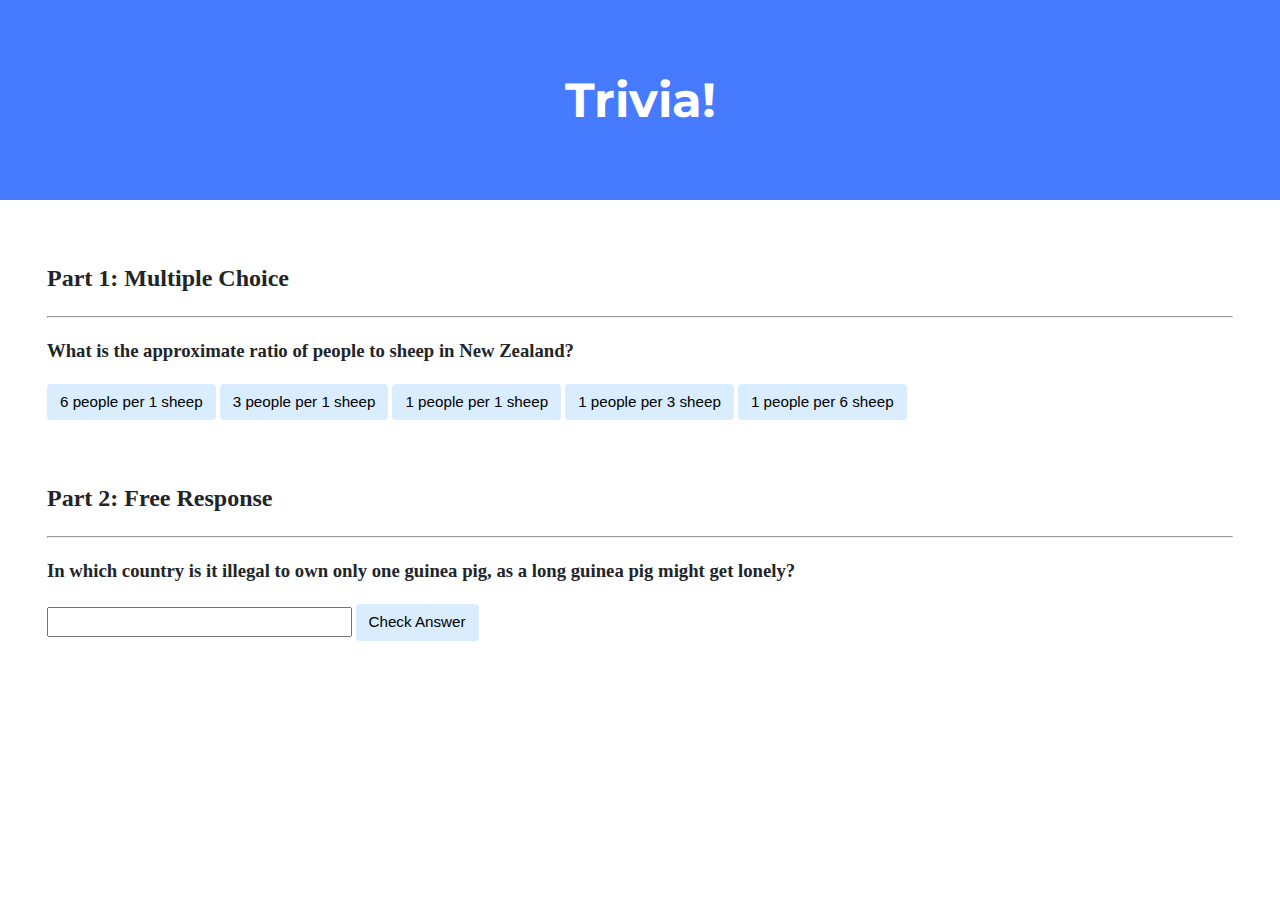
<file: trivia/index.html>
<!DOCTYPE html>

<html lang="en">
    <head>
        <link href="https://fonts.googleapis.com/css2?family=Montserrat:wght@500&display=swap" rel="stylesheet">
        <link href="styles.css" rel="stylesheet">
        <title>Trivia!</title>
        <script>
            // TODO: Add code to check answers to questions
            //当DOM载入时执行脚本
            document.addEventListener('DOMContentLoaded',function(){
                //正确的情况
                //querySelector会返回第一个遇到的匹配的参数的事件
                let correct = document.querySelector('.correct');
                correct.addEventListener('click',function(){
                    correct.style.backgroundColor='green';
                    document.querySelector('#feedback1').innerHTML='Correct!';
                });
                //错误的情况
                //querySelectorAll则返回全部的
                let incorrects= document.querySelectorAll('.incorrect');
                for(let i = 0; i < incorrects.length; i++){
                    incorrects[i].addEventListener('click',function(){
                        incorrects[i].style.backgroundColor='red';
                        document.querySelector('#feedback1').innerHTML='Incorrect';
                    });
                }

                document.querySelector('#check').addEventListener('click',function(){
                    let input = document.querySelector('input');
                    if(input.value === 'Switzerland'){
                        input.style.backgroundColor = 'green';
                        document.querySelector('#feedback2').innerHTML = 'Correct!';
                    }else{
                        input.style.backgroundColor = 'red';
                        document.querySelector('#feedback2').innerHTML = 'Incorrect';
                    }
                });

            });
        </script>
    </head>
    <body>
        <div class="header">
            <h1>Trivia!</h1>
        </div>

        <div class="container">
            <div class="section">
                <h2>Part 1: Multiple Choice </h2>
                <hr>
                <!-- TODO: Add multiple choice question here -->
                <h3>What is the approximate ratio of people to sheep in New Zealand?</h3>
                <button class="incorrect">6 people per 1 sheep</button>
                <button class="incorrect">3 people per 1 sheep</button>
                <button class="incorrect">1 people per 1 sheep</button>
                <button class="incorrect">1 people per 3 sheep</button>
                <button class="correct">1 people per 6 sheep</button>
                <p id="feedback1"></p>
            </div>

            <div class="section">
                <h2>Part 2: Free Response</h2>
                <hr>
                <!-- TODO: Add free response question here -->
                <h3>In which country is it illegal to own only one guinea pig, as a long guinea pig might get lonely?</h3>
                <input type="text"></input>
                <button id="check">Check Answer</button>
                <p id="feedback2"></p>
            </div>
        </div>
    </body>
</html>
</file>
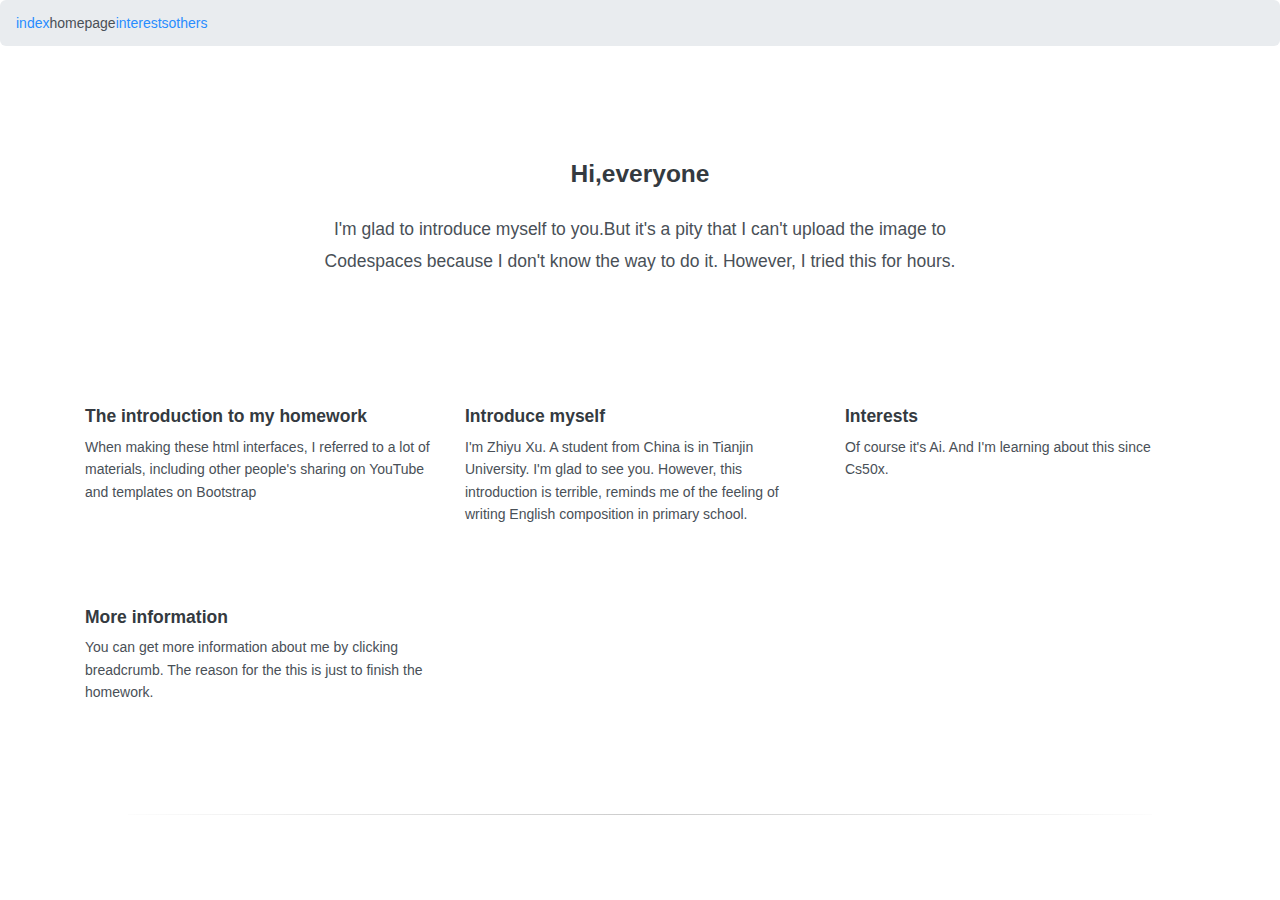
<file: homepage/homepage.html>
<!DOCTYPE html>

<html lang="en">
    <head>
        <link href="https://cdn.jsdelivr.net/npm/bootstrap@5.2.3/dist/css/bootstrap.min.css" rel="stylesheet" integrity="sha384-rbsA2VBKQhggwzxH7pPCaAqO46MgnOM80zW1RWuH61DGLwZJEdK2Kadq2F9CUG65" crossorigin="anonymous">
        <script src="https://cdn.jsdelivr.net/npm/bootstrap@5.2.3/dist/js/bootstrap.bundle.min.js" integrity="sha384-kenU1KFdBIe4zVF0s0G1M5b4hcpxyD9F7jL+jjXkk+Q2h455rYXK/7HAuoJl+0I4" crossorigin="anonymous"></script>
        <link href="styles.css" rel="stylesheet">
        <link rel="stylesheet" href="https://cdn.staticfile.org/twitter-bootstrap/3.3.7/css/bootstrap.min.css">
	    <script src="https://cdn.staticfile.org/jquery/2.1.1/jquery.min.js"></script>
	    <script src="https://cdn.staticfile.org/twitter-bootstrap/3.3.7/js/bootstrap.min.js"></script>
        <title>Start</title>
    </head>
    <body>
        <ul class="breadcrumb">
            <li><a href="index.html">index</a></li>
            <li class="active">homepage</li>
            <li><a href="interests.html">interests</a></li>
            <li><a href="others.html">others</a></li>
        </ul>
        <section class="slice slice-lg" data-delimiter="1">
            <div class="container">
              <div class="mb-md text-center">
                <h3 class="heading h3">Hi,everyone</h3>
                <div class="fluid-paragraph text-center mt-4">
                  <p class="lead lh-180">I'm glad to introduce myself to you.But it's a pity that I can't upload the image to Codespaces because I don't know the way to do it. However, I tried this for hours.</p>
                </div>
              </div>
              <div class="row-wrapper">
                <div class="row cols-xs-space cols-sm-space cols-md-space">
                  <div class="col-lg-4">
                    <div class="">
                      <div class="icon text-primary mb-3">
                        <i class="fas fa-expand"></i>
                      </div>
                      <h5 class="heading h5">The introduction to my homework</h5>
                      <p>When making these html interfaces, I referred to a lot of materials, including other people's sharing on YouTube and templates on Bootstrap</p>
                    </div>
                  </div>
                  <div class="col-lg-4">
                    <div class="">
                      <div class="icon text-primary mb-3">
                        <i class="fas fa-code"></i>
                      </div>
                      <h5 class="heading h5">Introduce myself</h5>
                      <p>I'm Zhiyu Xu. A student from China is in Tianjin University. I'm glad to see you. However, this introduction is terrible, reminds me of the feeling of writing English composition in primary school. </p>
                    </div>
                  </div>
                  <div class="col-lg-4">
                    <div class="">
                      <div class="icon text-primary mb-3">
                        <i class="fas fa-question-circle"></i>
                      </div>
                      <h5 class="heading h5">Interests</h5>
                      <p>Of course it's Ai. And I'm learning about this since Cs50x.</p>
                    </div>
                  </div>
                   <div class="col-lg-4">
                    <div class="">
                      <div class="icon text-primary mb-3">
                        <i class="fas fa-code"></i>
                      </div>
                      <h5 class="heading h5">More information</h5>
                      <p>You can get more information about me by clicking breadcrumb. The reason for the this is just to finish the homework.</p>
                    </div>
                  </div>
                </div>
              </div>
            </div>
          </section>
    </body>
</html>
</file>
<file: trivia/styles.css>
body {
    background-color: #fff;
    color: #212529;
    font-size: 1rem;
    font-weight: 400;
    line-height: 1.5;
    margin: 0;
    text-align: left;
}

.container {
    margin-left: auto;
    margin-right: auto;
    padding-left: 15px;
    padding-right: 15px;
}

.header {
    background-color: #477bff;
    color: #fff;
    margin-bottom: 2rem;
    padding: 2rem 1rem;
    text-align: center;
}

.section {
    padding: 0.5rem 2rem 1rem 2rem;
}

.section:hover {
    background-color: #f5f5f5;
    transition: color 2s ease-in-out, background-color 0.15s ease-in-out;
}

h1 {
    font-family: 'Montserrat', sans-serif;
    font-size: 48px;
}

button, input[type="submit"] {
    background-color: #d9edff;
    border: 1px solid transparent;
    border-radius: 0.25rem;
    font-size: 0.95rem;
    font-weight: 400;
    line-height: 1.5;
    padding: 0.375rem 0.75rem;
    text-align: center;
    transition: color 0.15s ease-in-out, background-color 0.15s ease-in-out, border-color 0.15s ease-in-out, box-shadow 0.15s ease-in-out;
    vertical-align: middle;
}


input[type="text"] {
    line-height: 1.8;
    width: 25%;
}

input[type="text"]:hover {
    background-color: #f5f5f5;
    transition: color 2s ease-in-out, background-color 0.15s ease-in-out;
}
</file>
<file: homepage/styles.css>
:root {
    --blue: #3369d6;
    --indigo: #5603ad;
    --purple: #801096;
    --pink: #e36397;
    --red: #f03;
    --orange: #ff3b00;
    --yellow: #ffd600;
    --green: #00c759;
    --teal: #73e9ef;
    --cyan: #2bffc6;
    --white: #fff;
    --gray: #6c757d;
    --gray-dark: #343a40;
    --light: #dee2e6;
    --lighter: #f8f9fa;
    --primary: #288cff;
    --secondary: #e8f2ff;
    --success: #00c759;
    --info: #73e9ef;
    --warning: #ff3b00;
    --danger: #f03;
    --light: #e9ecef;
    --dark: #343a40;
    --tertiary: #192b3f;
    --breakpoint-xs: 0;
    --breakpoint-sm: 576px;
    --breakpoint-md: 768px;
    --breakpoint-lg: 992px;
    --breakpoint-xl: 1200px;
    --font-family-sans-serif: -apple-system, BlinkMacSystemFont, "Segoe UI", Roboto, "Helvetica Neue", Arial, sans-serif, "Apple Color Emoji", "Segoe UI Emoji", "Segoe UI Symbol";
    --font-family-monospace: SFMono-Regular, Menlo, Monaco, Consolas, "Liberation Mono", "Courier New", monospace
}

*,
*::before,
*::after {
    box-sizing: border-box
}

html {
    font-family: sans-serif;
    line-height: 1.15;
    -webkit-text-size-adjust: 100%;
    -ms-text-size-adjust: 100%;
    -ms-overflow-style: scrollbar;
    -webkit-tap-highlight-color: transparent
}

@-ms-viewport {
    width: device-width
}

article,
aside,
dialog,
figcaption,
figure,
footer,
header,
hgroup,
main,
nav,
section {
    display: block
}

body {
    margin: 0;
    font-family: "Nunito", sans-serif;
    font-size: .875rem;
    font-weight: 400;
    line-height: 1.6;
    color: #495057;
    text-align: left;
    background-color: #fff
}

[tabindex="-1"]:focus {
    outline: 0 !important
}

hr {
    box-sizing: content-box;
    height: 0;
    overflow: visible
}

h1,
h2,
h3,
h4,
h5,
h6 {
    margin-top: 0;
    margin-bottom: .5rem
}

p {
    margin-top: 0;
    margin-bottom: 1rem
}

abbr[title],
abbr[data-original-title] {
    text-decoration: underline;
    text-decoration: underline dotted;
    cursor: help;
    border-bottom: 0
}

address {
    margin-bottom: 1rem;
    font-style: normal;
    line-height: inherit
}

ol,
ul,
dl {
    margin-top: 0;
    margin-bottom: 1rem
}

ol ol,
ul ul,
ol ul,
ul ol {
    margin-bottom: 0
}

dt {
    font-weight: 600
}

dd {
    margin-bottom: .5rem;
    margin-left: 0
}

blockquote {
    margin: 0 0 1rem
}

dfn {
    font-style: italic
}

b,
strong {
    font-weight: bolder
}

small {
    font-size: 80%
}

sub,
sup {
    position: relative;
    font-size: 75%;
    line-height: 0;
    vertical-align: baseline
}

sub {
    bottom: -.25em
}

sup {
    top: -.5em
}

a {
    color: #288cff;
    text-decoration: none;
    background-color: transparent;
    -webkit-text-decoration-skip: objects
}

a:hover {
    color: #0066db;
    text-decoration: unone
}

a:not([href]):not([tabindex]) {
    color: inherit;
    text-decoration: none
}

a:not([href]):not([tabindex]):hover,
a:not([href]):not([tabindex]):focus {
    color: inherit;
    text-decoration: none
}

a:not([href]):not([tabindex]):focus {
    outline: 0
}

pre,
code,
kbd,
samp {
    font-family: monospace, monospace;
    font-size: 1em
}

pre {
    margin-top: 0;
    margin-bottom: 1rem;
    overflow: auto;
    -ms-overflow-style: scrollbar
}

figure {
    margin: 0 0 1rem
}

img {
    vertical-align: middle;
    border-style: none
}

svg:not(:root) {
    overflow: hidden
}

table {
    border-collapse: collapse
}

caption {
    padding-top: .75rem;
    padding-bottom: .75rem;
    color: #adb5bd;
    text-align: left;
    caption-side: bottom
}

th {
    text-align: inherit
}

label {
    display: inline-block;
    margin-bottom: .5rem
}

button {
    border-radius: 0
}

button:focus {
    outline: 1px dotted;
    outline: 5px auto -webkit-focus-ring-color
}

input,
button,
select,
optgroup,
textarea {
    margin: 0;
    font-family: inherit;
    font-size: inherit;
    line-height: inherit
}

button,
input {
    overflow: visible
}

button,
select {
    text-transform: none
}

button,
html [type="button"],
[type="reset"],
[type="submit"] {
    -webkit-appearance: button
}

button::-moz-focus-inner,
[type="button"]::-moz-focus-inner,
[type="reset"]::-moz-focus-inner,
[type="submit"]::-moz-focus-inner {
    padding: 0;
    border-style: none
}

input[type="radio"],
input[type="checkbox"] {
    box-sizing: border-box;
    padding: 0
}

input[type="date"],
input[type="time"],
input[type="datetime-local"],
input[type="month"] {
    -webkit-appearance: listbox
}

textarea {
    overflow: auto;
    resize: vertical
}

fieldset {
    min-width: 0;
    padding: 0;
    margin: 0;
    border: 0
}

legend {
    display: block;
    width: 100%;
    max-width: 100%;
    padding: 0;
    margin-bottom: .5rem;
    font-size: 1.5rem;
    line-height: inherit;
    color: inherit;
    white-space: normal
}

progress {
    vertical-align: baseline
}

[type="number"]::-webkit-inner-spin-button,
[type="number"]::-webkit-outer-spin-button {
    height: auto
}

[type="search"] {
    outline-offset: -2px;
    -webkit-appearance: none
}

[type="search"]::-webkit-search-cancel-button,
[type="search"]::-webkit-search-decoration {
    -webkit-appearance: none
}

::-webkit-file-upload-button {
    font: inherit;
    -webkit-appearance: button
}

output {
    display: inline-block
}

summary {
    display: list-item;
    cursor: pointer
}

template {
    display: none
}

[hidden] {
    display: none !important
}

h1,
h2,
h3,
h4,
h5,
h6,
.h1,
.h2,
.h3,
.h4,
.h5,
.h6 {
    margin-bottom: .5rem;
    font-family: inherit;
    font-weight: 600;
    line-height: 1.3;
    color: #343a40
}

h1,
.h1 {
    font-size: 2.1875rem
}

h2,
.h2 {
    font-size: 1.75rem
}

h3,
.h3 {
    font-size: 1.53125rem
}

h4,
.h4 {
    font-size: 1.3125rem
}

h5,
.h5 {
    font-size: 1.09375rem
}

h6,
.h6 {
    font-size: .875rem
}

.lead {
    font-size: 1.09375rem;
    font-weight: 300
}

.display-1 {
    font-size: 6rem;
    font-weight: 300;
    line-height: 1.3
}

.display-2 {
    font-size: 5.5rem;
    font-weight: 300;
    line-height: 1.3
}

.display-3 {
    font-size: 4.5rem;
    font-weight: 300;
    line-height: 1.3
}

.display-4 {
    font-size: 3.5rem;
    font-weight: 300;
    line-height: 1.3
}

hr {
    margin-top: 1rem;
    margin-bottom: 1rem;
    border: 0;
    border-top: .0625rem solid rgba(0, 0, 0, 0.1)
}

small,
.small {
    font-size: 80%;
    font-weight: 400
}

mark,
.mark {
    padding: .2em;
    background-color: #fcf8e3
}

.list-unstyled {
    padding-left: 0;
    list-style: none
}

.list-inline {
    padding-left: 0;
    list-style: none
}

.list-inline-item {
    display: inline-block
}

.list-inline-item:not(:last-child) {
    margin-right: .5rem
}

.initialism {
    font-size: 90%;
    text-transform: uppercase
}

.blockquote {
    margin-bottom: 1rem;
    font-size: 1.09375rem
}

.blockquote-footer {
    display: block;
    font-size: 80%;
    color: #6c757d
}

.blockquote-footer::before {
    content: "\2014 \00A0"
}

.img-fluid {
    max-width: 100%;
    height: auto
}

.img-thumbnail {
    padding: .25rem;
    background-color: #fff;
    border: .0625rem solid #dee2e6;
    border-radius: .375rem;
    box-shadow: 0 1px 2px rgba(0, 0, 0, 0.075);
    max-width: 100%;
    height: auto
}

.figure {
    display: inline-block
}

.figure-img {
    margin-bottom: .5rem;
    line-height: 1
}

.figure-caption {
    font-size: 90%;
    color: #6c757d
}

code,
kbd,
pre,
samp {
    font-family: SFMono-Regular, Menlo, Monaco, Consolas, "Liberation Mono", "Courier New", monospace
}

code {
    font-size: 87.5%;
    color: #e36397;
    word-break: break-word
}

a>code {
    color: inherit
}

kbd {
    padding: .2rem .4rem;
    font-size: 87.5%;
    color: #fff;
    background-color: #212529;
    border-radius: .25rem;
    box-shadow: inset 0 -0.1rem 0 rgba(0, 0, 0, 0.25)
}

kbd kbd {
    padding: 0;
    font-size: 100%;
    font-weight: 600;
    box-shadow: none
}

pre {
    display: block;
    font-size: 87.5%;
    color: #212529
}

pre code {
    font-size: inherit;
    color: inherit;
    word-break: normal
}

.pre-scrollable {
    max-height: 340px;
    overflow-y: scroll
}

.container {
    width: 100%;
    padding-right: 15px;
    padding-left: 15px;
    margin-right: auto;
    margin-left: auto
}

@media (min-width: 576px) {
    .container {
        max-width: 540px
    }
}

@media (min-width: 768px) {
    .container {
        max-width: 720px
    }
}

@media (min-width: 992px) {
    .container {
        max-width: 960px
    }
}

@media (min-width: 1200px) {
    .container {
        max-width: 1140px
    }
}

.container-fluid {
    width: 100%;
    padding-right: 15px;
    padding-left: 15px;
    margin-right: auto;
    margin-left: auto
}

.row {
    display: flex;
    flex-wrap: wrap;
    margin-right: -15px;
    margin-left: -15px
}

.no-gutters {
    margin-right: 0;
    margin-left: 0
}

.no-gutters>.col,
.no-gutters>[class*="col-"] {
    padding-right: 0;
    padding-left: 0
}

.col-1,
.col-2,
.col-3,
.col-4,
.col-5,
.col-6,
.col-7,
.col-8,
.col-9,
.col-10,
.col-11,
.col-12,
.col,
.col-auto,
.col-sm-1,
.col-sm-2,
.col-sm-3,
.col-sm-4,
.col-sm-5,
.col-sm-6,
.col-sm-7,
.col-sm-8,
.col-sm-9,
.col-sm-10,
.col-sm-11,
.col-sm-12,
.col-sm,
.col-sm-auto,
.col-md-1,
.col-md-2,
.col-md-3,
.col-md-4,
.col-md-5,
.col-md-6,
.col-md-7,
.col-md-8,
.col-md-9,
.col-md-10,
.col-md-11,
.col-md-12,
.col-md,
.col-md-auto,
.col-lg-1,
.col-lg-2,
.col-lg-3,
.col-lg-4,
.col-lg-5,
.col-lg-6,
.col-lg-7,
.col-lg-8,
.col-lg-9,
.col-lg-10,
.col-lg-11,
.col-lg-12,
.col-lg,
.col-lg-auto,
.col-xl-1,
.col-xl-2,
.col-xl-3,
.col-xl-4,
.col-xl-5,
.col-xl-6,
.col-xl-7,
.col-xl-8,
.col-xl-9,
.col-xl-10,
.col-xl-11,
.col-xl-12,
.col-xl,
.col-xl-auto {
    position: relative;
    width: 100%;
    min-height: 1px;
    padding-right: 15px;
    padding-left: 15px
}

.col {
    flex-basis: 0;
    flex-grow: 1;
    max-width: 100%
}

.col-auto {
    flex: 0 0 auto;
    width: auto;
    max-width: none
}

.col-1 {
    flex: 0 0 8.3333333333%;
    max-width: 8.3333333333%
}

.col-2 {
    flex: 0 0 16.6666666667%;
    max-width: 16.6666666667%
}

.col-3 {
    flex: 0 0 25%;
    max-width: 25%
}

.col-4 {
    flex: 0 0 33.3333333333%;
    max-width: 33.3333333333%
}

.col-5 {
    flex: 0 0 41.6666666667%;
    max-width: 41.6666666667%
}

.col-6 {
    flex: 0 0 50%;
    max-width: 50%
}

.col-7 {
    flex: 0 0 58.3333333333%;
    max-width: 58.3333333333%
}

.col-8 {
    flex: 0 0 66.6666666667%;
    max-width: 66.6666666667%
}

.col-9 {
    flex: 0 0 75%;
    max-width: 75%
}

.col-10 {
    flex: 0 0 83.3333333333%;
    max-width: 83.3333333333%
}

.col-11 {
    flex: 0 0 91.6666666667%;
    max-width: 91.6666666667%
}

.col-12 {
    flex: 0 0 100%;
    max-width: 100%
}

.order-first {
    order: -1
}

.order-last {
    order: 13
}

.order-0 {
    order: 0
}

.order-1 {
    order: 1
}

.order-2 {
    order: 2
}

.order-3 {
    order: 3
}

.order-4 {
    order: 4
}

.order-5 {
    order: 5
}

.order-6 {
    order: 6
}

.order-7 {
    order: 7
}

.order-8 {
    order: 8
}

.order-9 {
    order: 9
}

.order-10 {
    order: 10
}

.order-11 {
    order: 11
}

.order-12 {
    order: 12
}

.offset-1 {
    margin-left: 8.3333333333%
}

.offset-2 {
    margin-left: 16.6666666667%
}

.offset-3 {
    margin-left: 25%
}

.offset-4 {
    margin-left: 33.3333333333%
}

.offset-5 {
    margin-left: 41.6666666667%
}

.offset-6 {
    margin-left: 50%
}

.offset-7 {
    margin-left: 58.3333333333%
}

.offset-8 {
    margin-left: 66.6666666667%
}

.offset-9 {
    margin-left: 75%
}

.offset-10 {
    margin-left: 83.3333333333%
}

.offset-11 {
    margin-left: 91.6666666667%
}

@media (min-width: 576px) {
    .col-sm {
        flex-basis: 0;
        flex-grow: 1;
        max-width: 100%
    }

    .col-sm-auto {
        flex: 0 0 auto;
        width: auto;
        max-width: none
    }

    .col-sm-1 {
        flex: 0 0 8.3333333333%;
        max-width: 8.3333333333%
    }

    .col-sm-2 {
        flex: 0 0 16.6666666667%;
        max-width: 16.6666666667%
    }

    .col-sm-3 {
        flex: 0 0 25%;
        max-width: 25%
    }

    .col-sm-4 {
        flex: 0 0 33.3333333333%;
        max-width: 33.3333333333%
    }

    .col-sm-5 {
        flex: 0 0 41.6666666667%;
        max-width: 41.6666666667%
    }

    .col-sm-6 {
        flex: 0 0 50%;
        max-width: 50%
    }

    .col-sm-7 {
        flex: 0 0 58.3333333333%;
        max-width: 58.3333333333%
    }

    .col-sm-8 {
        flex: 0 0 66.6666666667%;
        max-width: 66.6666666667%
    }

    .col-sm-9 {
        flex: 0 0 75%;
        max-width: 75%
    }

    .col-sm-10 {
        flex: 0 0 83.3333333333%;
        max-width: 83.3333333333%
    }

    .col-sm-11 {
        flex: 0 0 91.6666666667%;
        max-width: 91.6666666667%
    }

    .col-sm-12 {
        flex: 0 0 100%;
        max-width: 100%
    }

    .order-sm-first {
        order: -1
    }

    .order-sm-last {
        order: 13
    }

    .order-sm-0 {
        order: 0
    }

    .order-sm-1 {
        order: 1
    }

    .order-sm-2 {
        order: 2
    }

    .order-sm-3 {
        order: 3
    }

    .order-sm-4 {
        order: 4
    }

    .order-sm-5 {
        order: 5
    }

    .order-sm-6 {
        order: 6
    }

    .order-sm-7 {
        order: 7
    }

    .order-sm-8 {
        order: 8
    }

    .order-sm-9 {
        order: 9
    }

    .order-sm-10 {
        order: 10
    }

    .order-sm-11 {
        order: 11
    }

    .order-sm-12 {
        order: 12
    }

    .offset-sm-0 {
        margin-left: 0
    }

    .offset-sm-1 {
        margin-left: 8.3333333333%
    }

    .offset-sm-2 {
        margin-left: 16.6666666667%
    }

    .offset-sm-3 {
        margin-left: 25%
    }

    .offset-sm-4 {
        margin-left: 33.3333333333%
    }

    .offset-sm-5 {
        margin-left: 41.6666666667%
    }

    .offset-sm-6 {
        margin-left: 50%
    }

    .offset-sm-7 {
        margin-left: 58.3333333333%
    }

    .offset-sm-8 {
        margin-left: 66.6666666667%
    }

    .offset-sm-9 {
        margin-left: 75%
    }

    .offset-sm-10 {
        margin-left: 83.3333333333%
    }

    .offset-sm-11 {
        margin-left: 91.6666666667%
    }
}

@media (min-width: 768px) {
    .col-md {
        flex-basis: 0;
        flex-grow: 1;
        max-width: 100%
    }

    .col-md-auto {
        flex: 0 0 auto;
        width: auto;
        max-width: none
    }

    .col-md-1 {
        flex: 0 0 8.3333333333%;
        max-width: 8.3333333333%
    }

    .col-md-2 {
        flex: 0 0 16.6666666667%;
        max-width: 16.6666666667%
    }

    .col-md-3 {
        flex: 0 0 25%;
        max-width: 25%
    }

    .col-md-4 {
        flex: 0 0 33.3333333333%;
        max-width: 33.3333333333%
    }

    .col-md-5 {
        flex: 0 0 41.6666666667%;
        max-width: 41.6666666667%
    }

    .col-md-6 {
        flex: 0 0 50%;
        max-width: 50%
    }

    .col-md-7 {
        flex: 0 0 58.3333333333%;
        max-width: 58.3333333333%
    }

    .col-md-8 {
        flex: 0 0 66.6666666667%;
        max-width: 66.6666666667%
    }

    .col-md-9 {
        flex: 0 0 75%;
        max-width: 75%
    }

    .col-md-10 {
        flex: 0 0 83.3333333333%;
        max-width: 83.3333333333%
    }

    .col-md-11 {
        flex: 0 0 91.6666666667%;
        max-width: 91.6666666667%
    }

    .col-md-12 {
        flex: 0 0 100%;
        max-width: 100%
    }

    .order-md-first {
        order: -1
    }

    .order-md-last {
        order: 13
    }

    .order-md-0 {
        order: 0
    }

    .order-md-1 {
        order: 1
    }

    .order-md-2 {
        order: 2
    }

    .order-md-3 {
        order: 3
    }

    .order-md-4 {
        order: 4
    }

    .order-md-5 {
        order: 5
    }

    .order-md-6 {
        order: 6
    }

    .order-md-7 {
        order: 7
    }

    .order-md-8 {
        order: 8
    }

    .order-md-9 {
        order: 9
    }

    .order-md-10 {
        order: 10
    }

    .order-md-11 {
        order: 11
    }

    .order-md-12 {
        order: 12
    }

    .offset-md-0 {
        margin-left: 0
    }

    .offset-md-1 {
        margin-left: 8.3333333333%
    }

    .offset-md-2 {
        margin-left: 16.6666666667%
    }

    .offset-md-3 {
        margin-left: 25%
    }

    .offset-md-4 {
        margin-left: 33.3333333333%
    }

    .offset-md-5 {
        margin-left: 41.6666666667%
    }

    .offset-md-6 {
        margin-left: 50%
    }

    .offset-md-7 {
        margin-left: 58.3333333333%
    }

    .offset-md-8 {
        margin-left: 66.6666666667%
    }

    .offset-md-9 {
        margin-left: 75%
    }

    .offset-md-10 {
        margin-left: 83.3333333333%
    }

    .offset-md-11 {
        margin-left: 91.6666666667%
    }
}

@media (min-width: 992px) {
    .col-lg {
        flex-basis: 0;
        flex-grow: 1;
        max-width: 100%
    }

    .col-lg-auto {
        flex: 0 0 auto;
        width: auto;
        max-width: none
    }

    .col-lg-1 {
        flex: 0 0 8.3333333333%;
        max-width: 8.3333333333%
    }

    .col-lg-2 {
        flex: 0 0 16.6666666667%;
        max-width: 16.6666666667%
    }

    .col-lg-3 {
        flex: 0 0 25%;
        max-width: 25%
    }

    .col-lg-4 {
        flex: 0 0 33.3333333333%;
        max-width: 33.3333333333%
    }

    .col-lg-5 {
        flex: 0 0 41.6666666667%;
        max-width: 41.6666666667%
    }

    .col-lg-6 {
        flex: 0 0 50%;
        max-width: 50%
    }

    .col-lg-7 {
        flex: 0 0 58.3333333333%;
        max-width: 58.3333333333%
    }

    .col-lg-8 {
        flex: 0 0 66.6666666667%;
        max-width: 66.6666666667%
    }

    .col-lg-9 {
        flex: 0 0 75%;
        max-width: 75%
    }

    .col-lg-10 {
        flex: 0 0 83.3333333333%;
        max-width: 83.3333333333%
    }

    .col-lg-11 {
        flex: 0 0 91.6666666667%;
        max-width: 91.6666666667%
    }

    .col-lg-12 {
        flex: 0 0 100%;
        max-width: 100%
    }

    .order-lg-first {
        order: -1
    }

    .order-lg-last {
        order: 13
    }

    .order-lg-0 {
        order: 0
    }

    .order-lg-1 {
        order: 1
    }

    .order-lg-2 {
        order: 2
    }

    .order-lg-3 {
        order: 3
    }

    .order-lg-4 {
        order: 4
    }

    .order-lg-5 {
        order: 5
    }

    .order-lg-6 {
        order: 6
    }

    .order-lg-7 {
        order: 7
    }

    .order-lg-8 {
        order: 8
    }

    .order-lg-9 {
        order: 9
    }

    .order-lg-10 {
        order: 10
    }

    .order-lg-11 {
        order: 11
    }

    .order-lg-12 {
        order: 12
    }

    .offset-lg-0 {
        margin-left: 0
    }

    .offset-lg-1 {
        margin-left: 8.3333333333%
    }

    .offset-lg-2 {
        margin-left: 16.6666666667%
    }

    .offset-lg-3 {
        margin-left: 25%
    }

    .offset-lg-4 {
        margin-left: 33.3333333333%
    }

    .offset-lg-5 {
        margin-left: 41.6666666667%
    }

    .offset-lg-6 {
        margin-left: 50%
    }

    .offset-lg-7 {
        margin-left: 58.3333333333%
    }

    .offset-lg-8 {
        margin-left: 66.6666666667%
    }

    .offset-lg-9 {
        margin-left: 75%
    }

    .offset-lg-10 {
        margin-left: 83.3333333333%
    }

    .offset-lg-11 {
        margin-left: 91.6666666667%
    }
}

@media (min-width: 1200px) {
    .col-xl {
        flex-basis: 0;
        flex-grow: 1;
        max-width: 100%
    }

    .col-xl-auto {
        flex: 0 0 auto;
        width: auto;
        max-width: none
    }

    .col-xl-1 {
        flex: 0 0 8.3333333333%;
        max-width: 8.3333333333%
    }

    .col-xl-2 {
        flex: 0 0 16.6666666667%;
        max-width: 16.6666666667%
    }

    .col-xl-3 {
        flex: 0 0 25%;
        max-width: 25%
    }

    .col-xl-4 {
        flex: 0 0 33.3333333333%;
        max-width: 33.3333333333%
    }

    .col-xl-5 {
        flex: 0 0 41.6666666667%;
        max-width: 41.6666666667%
    }

    .col-xl-6 {
        flex: 0 0 50%;
        max-width: 50%
    }

    .col-xl-7 {
        flex: 0 0 58.3333333333%;
        max-width: 58.3333333333%
    }

    .col-xl-8 {
        flex: 0 0 66.6666666667%;
        max-width: 66.6666666667%
    }

    .col-xl-9 {
        flex: 0 0 75%;
        max-width: 75%
    }

    .col-xl-10 {
        flex: 0 0 83.3333333333%;
        max-width: 83.3333333333%
    }

    .col-xl-11 {
        flex: 0 0 91.6666666667%;
        max-width: 91.6666666667%
    }

    .col-xl-12 {
        flex: 0 0 100%;
        max-width: 100%
    }

    .order-xl-first {
        order: -1
    }

    .order-xl-last {
        order: 13
    }

    .order-xl-0 {
        order: 0
    }

    .order-xl-1 {
        order: 1
    }

    .order-xl-2 {
        order: 2
    }

    .order-xl-3 {
        order: 3
    }

    .order-xl-4 {
        order: 4
    }

    .order-xl-5 {
        order: 5
    }

    .order-xl-6 {
        order: 6
    }

    .order-xl-7 {
        order: 7
    }

    .order-xl-8 {
        order: 8
    }

    .order-xl-9 {
        order: 9
    }

    .order-xl-10 {
        order: 10
    }

    .order-xl-11 {
        order: 11
    }

    .order-xl-12 {
        order: 12
    }

    .offset-xl-0 {
        margin-left: 0
    }

    .offset-xl-1 {
        margin-left: 8.3333333333%
    }

    .offset-xl-2 {
        margin-left: 16.6666666667%
    }

    .offset-xl-2 {
        margin-left: 25%
    }

    .offset-xl-4 {
        margin-left: 33.3333333333%
    }

    .offset-xl-5 {
        margin-left: 41.6666666667%
    }

    .offset-xl-6 {
        margin-left: 50%
    }

    .offset-xl-7 {
        margin-left: 58.3333333333%
    }

    .offset-xl-8 {
        margin-left: 66.6666666667%
    }

    .offset-xl-9 {
        margin-left: 75%
    }

    .offset-xl-10 {
        margin-left: 83.3333333333%
    }

    .offset-xl-11 {
        margin-left: 91.6666666667%
    }
}

.table {
    width: 100%;
    max-width: 100%;
    margin-bottom: 1rem;
    background-color: transparent
}

.table th,
.table td {
    padding: .75rem;
    vertical-align: top;
    border-top: .0625rem solid #dee2e6
}

.table thead th {
    vertical-align: bottom;
    border-bottom: .125rem solid #dee2e6
}

.table tbody+tbody {
    border-top: .125rem solid #dee2e6
}

.table .table {
    background-color: #fff
}

.table-sm th,
.table-sm td {
    padding: .3rem
}

.table-bordered {
    border: .0625rem solid #dee2e6
}

.table-bordered th,
.table-bordered td {
    border: .0625rem solid #dee2e6
}

.table-bordered thead th,
.table-bordered thead td {
    border-bottom-width: .125rem
}

.table-striped tbody tr:nth-of-type(odd) {
    background-color: rgba(0, 0, 0, 0.05)
}

.table-hover tbody tr:hover {
    background-color: rgba(0, 0, 0, 0.075)
}

.table-primary,
.table-primary>th,
.table-primary>td {
    background-color: #c3dfff
}

.table-hover .table-primary:hover {
    background-color: #aad1ff
}

.table-hover .table-primary:hover>td,
.table-hover .table-primary:hover>th {
    background-color: #aad1ff
}

.table-secondary,
.table-secondary>th,
.table-secondary>td {
    background-color: #f9fbff
}

.table-hover .table-secondary:hover {
    background-color: #e0eaff
}

.table-hover .table-secondary:hover>td,
.table-hover .table-secondary:hover>th {
    background-color: #e0eaff
}

.table-success,
.table-success>th,
.table-success>td {
    background-color: #b8efd1
}

.table-hover .table-success:hover {
    background-color: #a3eac4
}

.table-hover .table-success:hover>td,
.table-hover .table-success:hover>th {
    background-color: #a3eac4
}

.table-info,
.table-info>th,
.table-info>td {
    background-color: #d8f9fb
}

.table-hover .table-info:hover {
    background-color: #c1f5f9
}

.table-hover .table-info:hover>td,
.table-hover .table-info:hover>th {
    background-color: #c1f5f9
}

.table-warning,
.table-warning>th,
.table-warning>td {
    background-color: #ffc8b8
}

.table-hover .table-warning:hover {
    background-color: #ffb49f
}

.table-hover .table-warning:hover>td,
.table-hover .table-warning:hover>th {
    background-color: #ffb49f
}

.table-danger,
.table-danger>th,
.table-danger>td {
    background-color: #ffb8c6
}

.table-hover .table-danger:hover {
    background-color: #ff9fb2
}

.table-hover .table-danger:hover>td,
.table-hover .table-danger:hover>th {
    background-color: #ff9fb2
}

.table-light,
.table-light>th,
.table-light>td {
    background-color: #f9fafb
}

.table-hover .table-light:hover {
    background-color: #eaedf1
}

.table-hover .table-light:hover>td,
.table-hover .table-light:hover>th {
    background-color: #eaedf1
}

.table-dark,
.table-dark>th,
.table-dark>td {
    background-color: #c6c8ca
}

.table-hover .table-dark:hover {
    background-color: #b9bbbe
}

.table-hover .table-dark:hover>td,
.table-hover .table-dark:hover>th {
    background-color: #b9bbbe
}

.table-tertiary,
.table-tertiary>th,
.table-tertiary>td {
    background-color: #bfc4c9
}

.table-hover .table-tertiary:hover {
    background-color: #b1b7bd
}

.table-hover .table-tertiary:hover>td,
.table-hover .table-tertiary:hover>th {
    background-color: #b1b7bd
}

.table-active,
.table-active>th,
.table-active>td {
    background-color: rgba(0, 0, 0, 0.075)
}

.table-hover .table-active:hover {
    background-color: rgba(0, 0, 0, 0.075)
}

.table-hover .table-active:hover>td,
.table-hover .table-active:hover>th {
    background-color: rgba(0, 0, 0, 0.075)
}

.table .thead-dark th {
    color: #fff;
    background-color: #212529;
    border-color: #32383e
}

.table .thead-light th {
    color: #495057;
    background-color: #e9ecef;
    border-color: #dee2e6
}

.table-dark {
    color: #fff;
    background-color: #212529
}

.table-dark th,
.table-dark td,
.table-dark thead th {
    border-color: #32383e
}

.table-dark.table-bordered {
    border: 0
}

.table-dark.table-striped tbody tr:nth-of-type(odd) {
    background-color: rgba(255, 255, 255, 0.05)
}

.table-dark.table-hover tbody tr:hover {
    background-color: rgba(255, 255, 255, 0.075)
}

@media (max-width: 575.98px) {
    .table-responsive-sm {
        display: block;
        width: 100%;
        overflow-x: auto;
        -webkit-overflow-scrolling: touch;
        -ms-overflow-style: -ms-autohiding-scrollbar
    }

    .table-responsive-sm>.table-bordered {
        border: 0
    }
}

@media (max-width: 767.98px) {
    .table-responsive-md {
        display: block;
        width: 100%;
        overflow-x: auto;
        -webkit-overflow-scrolling: touch;
        -ms-overflow-style: -ms-autohiding-scrollbar
    }

    .table-responsive-md>.table-bordered {
        border: 0
    }
}

@media (max-width: 991.98px) {
    .table-responsive-lg {
        display: block;
        width: 100%;
        overflow-x: auto;
        -webkit-overflow-scrolling: touch;
        -ms-overflow-style: -ms-autohiding-scrollbar
    }

    .table-responsive-lg>.table-bordered {
        border: 0
    }
}

@media (max-width: 1199.98px) {
    .table-responsive-xl {
        display: block;
        width: 100%;
        overflow-x: auto;
        -webkit-overflow-scrolling: touch;
        -ms-overflow-style: -ms-autohiding-scrollbar
    }

    .table-responsive-xl>.table-bordered {
        border: 0
    }
}

.table-responsive {
    display: block;
    width: 100%;
    overflow-x: auto;
    -webkit-overflow-scrolling: touch;
    -ms-overflow-style: -ms-autohiding-scrollbar
}

.table-responsive>.table-bordered {
    border: 0
}

.form-control {
    display: block;
    width: 100%;
    padding: .75rem 1rem;
    font-size: .875rem;
    line-height: 1.6;
    color: #495057;
    background-color: #fff;
    background-clip: padding-box;
    border: .0625rem solid #ced4da;
    border-radius: .375rem;
    box-shadow: none;
    transition: all 0.2s ease-in-out
}

.form-control::-ms-expand {
    background-color: transparent;
    border: 0
}

.form-control:focus {
    color: #495057;
    background-color: #f8f9fa;
    border-color: #ced4da;
    outline: 0;
    box-shadow: none, 0 4px 10px 0 rgba(0, 0, 0, 0.04)
}

.form-control::placeholder {
    color: #6c757d;
    opacity: 1
}

.form-control:disabled,
.form-control[readonly] {
    background-color: #e9ecef;
    opacity: 1
}

select.form-control:not([size]):not([multiple]) {
    height: calc(2.9rem + .125rem)
}

select.form-control:focus::-ms-value {
    color: #495057;
    background-color: #fff
}

.form-control-file,
.form-control-range {
    display: block;
    width: 100%
}

.col-form-label {
    padding-top: calc(.75rem + .0625rem);
    padding-bottom: calc(.75rem + .0625rem);
    margin-bottom: 0;
    font-size: inherit;
    line-height: 1.6
}

.col-form-label-lg {
    padding-top: calc(.95rem + .0625rem);
    padding-bottom: calc(.95rem + .0625rem);
    font-size: 1.09375rem;
    line-height: 1.5
}

.col-form-label-sm {
    padding-top: calc(.55rem + .0625rem);
    padding-bottom: calc(.55rem + .0625rem);
    font-size: .765625rem;
    line-height: 1.5
}

.form-control-plaintext {
    display: block;
    width: 100%;
    padding-top: .75rem;
    padding-bottom: .75rem;
    margin-bottom: 0;
    line-height: 1.6;
    background-color: transparent;
    border: solid transparent;
    border-width: .0625rem 0
}

.form-control-plaintext.form-control-sm,
.input-group-sm>.form-control-plaintext.form-control,
.input-group-sm>.input-group-prepend>.form-control-plaintext.input-group-text,
.input-group-sm>.input-group-append>.form-control-plaintext.input-group-text,
.input-group-sm>.input-group-prepend>.form-control-plaintext.btn,
.input-group-sm>.input-group-append>.form-control-plaintext.btn,
.form-control-plaintext.form-control-lg,
.input-group-lg>.form-control-plaintext.form-control,
.input-group-lg>.input-group-prepend>.form-control-plaintext.input-group-text,
.input-group-lg>.input-group-append>.form-control-plaintext.input-group-text,
.input-group-lg>.input-group-prepend>.form-control-plaintext.btn,
.input-group-lg>.input-group-append>.form-control-plaintext.btn {
    padding-right: 0;
    padding-left: 0
}

.form-control-sm,
.input-group-sm>.form-control,
.input-group-sm>.input-group-prepend>.input-group-text,
.input-group-sm>.input-group-append>.input-group-text,
.input-group-sm>.input-group-prepend>.btn,
.input-group-sm>.input-group-append>.btn {
    padding: .55rem 1rem;
    font-size: .765625rem;
    line-height: 1.5;
    border-radius: .25rem
}

select.form-control-sm:not([size]):not([multiple]),
.input-group-sm>select.form-control:not([size]):not([multiple]),
.input-group-sm>.input-group-prepend>select.input-group-text:not([size]):not([multiple]),
.input-group-sm>.input-group-append>select.input-group-text:not([size]):not([multiple]),
.input-group-sm>.input-group-prepend>select.btn:not([size]):not([multiple]),
.input-group-sm>.input-group-append>select.btn:not([size]):not([multiple]) {
    height: calc(2.2484375rem + .125rem)
}

.form-control-lg,
.input-group-lg>.form-control,
.input-group-lg>.input-group-prepend>.input-group-text,
.input-group-lg>.input-group-append>.input-group-text,
.input-group-lg>.input-group-prepend>.btn,
.input-group-lg>.input-group-append>.btn {
    padding: .95rem 1rem;
    font-size: 1.09375rem;
    line-height: 1.5;
    border-radius: .375rem
}

select.form-control-lg:not([size]):not([multiple]),
.input-group-lg>select.form-control:not([size]):not([multiple]),
.input-group-lg>.input-group-prepend>select.input-group-text:not([size]):not([multiple]),
.input-group-lg>.input-group-append>select.input-group-text:not([size]):not([multiple]),
.input-group-lg>.input-group-prepend>select.btn:not([size]):not([multiple]),
.input-group-lg>.input-group-append>select.btn:not([size]):not([multiple]) {
    height: calc(3.540625rem + .125rem)
}

.form-group {
    margin-bottom: 1rem
}

.form-text {
    display: block;
    margin-top: .25rem
}

.form-row {
    display: flex;
    flex-wrap: wrap;
    margin-right: -5px;
    margin-left: -5px
}

.form-row>.col,
.form-row>[class*="col-"] {
    padding-right: 5px;
    padding-left: 5px
}

.form-check {
    position: relative;
    display: block;
    padding-left: 1.25rem
}

.form-check-input {
    position: absolute;
    margin-top: .3rem;
    margin-left: -1.25rem
}

.form-check-input:disabled~.form-check-label {
    color: #adb5bd
}

.form-check-label {
    margin-bottom: 0
}

.form-check-inline {
    display: inline-flex;
    align-items: center;
    padding-left: 0;
    margin-right: .75rem
}

.form-check-inline .form-check-input {
    position: static;
    margin-top: 0;
    margin-right: .3125rem;
    margin-left: 0
}

.valid-feedback {
    display: none;
    width: 100%;
    margin-top: .25rem;
    font-size: 80%;
    color: #00c759
}

.valid-tooltip {
    position: absolute;
    top: 100%;
    z-index: 5;
    display: none;
    max-width: 100%;
    padding: .5rem;
    margin-top: .1rem;
    font-size: .875rem;
    line-height: 1;
    color: #fff;
    background-color: rgba(0, 199, 89, 0.8);
    border-radius: .2rem
}

.was-validated .form-control:valid,
.form-control.is-valid,
.was-validated .custom-select:valid,
.custom-select.is-valid {
    border-color: #00c759
}

.was-validated .form-control:valid:focus,
.form-control.is-valid:focus,
.was-validated .custom-select:valid:focus,
.custom-select.is-valid:focus {
    border-color: #00c759;
    box-shadow: 0 0 0 0 rgba(0, 199, 89, 0.25)
}

.was-validated .form-control:valid~.valid-feedback,
.was-validated .form-control:valid~.valid-tooltip,
.form-control.is-valid~.valid-feedback,
.form-control.is-valid~.valid-tooltip,
.was-validated .custom-select:valid~.valid-feedback,
.was-validated .custom-select:valid~.valid-tooltip,
.custom-select.is-valid~.valid-feedback,
.custom-select.is-valid~.valid-tooltip {
    display: block
}

.was-validated .form-check-input:valid~.form-check-label,
.form-check-input.is-valid~.form-check-label {
    color: #00c759
}

.was-validated .form-check-input:valid~.valid-feedback,
.was-validated .form-check-input:valid~.valid-tooltip,
.form-check-input.is-valid~.valid-feedback,
.form-check-input.is-valid~.valid-tooltip {
    display: block
}

.was-validated .custom-control-input:valid~.custom-control-label,
.custom-control-input.is-valid~.custom-control-label {
    color: #00c759
}

.was-validated .custom-control-input:valid~.custom-control-label::before,
.custom-control-input.is-valid~.custom-control-label::before {
    background-color: #48ff9a;
    border-color: #48ff9a
}

.was-validated .custom-control-input:valid~.valid-feedback,
.was-validated .custom-control-input:valid~.valid-tooltip,
.custom-control-input.is-valid~.valid-feedback,
.custom-control-input.is-valid~.valid-tooltip {
    display: block
}

.was-validated .custom-control-input:valid:checked~.custom-control-label::before,
.custom-control-input.is-valid:checked~.custom-control-label::before {
    background: #00fa70 linear-gradient(180deg, #26fb85, #00fa70) repeat-x;
    border-color: #48ff9a
}

.was-validated .custom-control-input:valid:focus~.custom-control-label::before,
.custom-control-input.is-valid:focus~.custom-control-label::before {
    box-shadow: 0 0 0 1px #fff, 0 0 0 0 rgba(0, 199, 89, 0.25)
}

.was-validated .custom-file-input:valid~.custom-file-label,
.custom-file-input.is-valid~.custom-file-label {
    border-color: #00c759
}

.was-validated .custom-file-input:valid~.custom-file-label::before,
.custom-file-input.is-valid~.custom-file-label::before {
    border-color: inherit
}

.was-validated .custom-file-input:valid~.valid-feedback,
.was-validated .custom-file-input:valid~.valid-tooltip,
.custom-file-input.is-valid~.valid-feedback,
.custom-file-input.is-valid~.valid-tooltip {
    display: block
}

.was-validated .custom-file-input:valid:focus~.custom-file-label,
.custom-file-input.is-valid:focus~.custom-file-label {
    box-shadow: 0 0 0 0 rgba(0, 199, 89, 0.25)
}

.invalid-feedback {
    display: none;
    width: 100%;
    margin-top: .25rem;
    font-size: 80%;
    color: #f03
}

.invalid-tooltip {
    position: absolute;
    top: 100%;
    z-index: 5;
    display: none;
    max-width: 100%;
    padding: .5rem;
    margin-top: .1rem;
    font-size: .875rem;
    line-height: 1;
    color: #fff;
    background-color: rgba(255, 0, 51, 0.8);
    border-radius: .2rem
}

.was-validated .form-control:invalid,
.form-control.is-invalid,
.was-validated .custom-select:invalid,
.custom-select.is-invalid {
    border-color: #f03
}

.was-validated .form-control:invalid:focus,
.form-control.is-invalid:focus,
.was-validated .custom-select:invalid:focus,
.custom-select.is-invalid:focus {
    border-color: #f03;
    box-shadow: 0 0 0 0 rgba(255, 0, 51, 0.25)
}

.was-validated .form-control:invalid~.invalid-feedback,
.was-validated .form-control:invalid~.invalid-tooltip,
.form-control.is-invalid~.invalid-feedback,
.form-control.is-invalid~.invalid-tooltip,
.was-validated .custom-select:invalid~.invalid-feedback,
.was-validated .custom-select:invalid~.invalid-tooltip,
.custom-select.is-invalid~.invalid-feedback,
.custom-select.is-invalid~.invalid-tooltip {
    display: block
}

.was-validated .form-check-input:invalid~.form-check-label,
.form-check-input.is-invalid~.form-check-label {
    color: #f03
}

.was-validated .form-check-input:invalid~.invalid-feedback,
.was-validated .form-check-input:invalid~.invalid-tooltip,
.form-check-input.is-invalid~.invalid-feedback,
.form-check-input.is-invalid~.invalid-tooltip {
    display: block
}

.was-validated .custom-control-input:invalid~.custom-control-label,
.custom-control-input.is-invalid~.custom-control-label {
    color: #f03
}

.was-validated .custom-control-input:invalid~.custom-control-label::before,
.custom-control-input.is-invalid~.custom-control-label::before {
    background-color: #ff8099;
    border-color: #ff8099
}

.was-validated .custom-control-input:invalid~.invalid-feedback,
.was-validated .custom-control-input:invalid~.invalid-tooltip,
.custom-control-input.is-invalid~.invalid-feedback,
.custom-control-input.is-invalid~.invalid-tooltip {
    display: block
}

.was-validated .custom-control-input:invalid:checked~.custom-control-label::before,
.custom-control-input.is-invalid:checked~.custom-control-label::before {
    background: #ff335c linear-gradient(180deg, #ff5274, #ff335c) repeat-x;
    border-color: #ff8099
}

.was-validated .custom-control-input:invalid:focus~.custom-control-label::before,
.custom-control-input.is-invalid:focus~.custom-control-label::before {
    box-shadow: 0 0 0 1px #fff, 0 0 0 0 rgba(255, 0, 51, 0.25)
}

.was-validated .custom-file-input:invalid~.custom-file-label,
.custom-file-input.is-invalid~.custom-file-label {
    border-color: #f03
}

.was-validated .custom-file-input:invalid~.custom-file-label::before,
.custom-file-input.is-invalid~.custom-file-label::before {
    border-color: inherit
}

.was-validated .custom-file-input:invalid~.invalid-feedback,
.was-validated .custom-file-input:invalid~.invalid-tooltip,
.custom-file-input.is-invalid~.invalid-feedback,
.custom-file-input.is-invalid~.invalid-tooltip {
    display: block
}

.was-validated .custom-file-input:invalid:focus~.custom-file-label,
.custom-file-input.is-invalid:focus~.custom-file-label {
    box-shadow: 0 0 0 0 rgba(255, 0, 51, 0.25)
}

.form-inline {
    display: flex;
    flex-flow: row wrap;
    align-items: center
}

.form-inline .form-check {
    width: 100%
}

@media (min-width: 576px) {
    .form-inline label {
        display: flex;
        align-items: center;
        justify-content: center;
        margin-bottom: 0
    }

    .form-inline .form-group {
        display: flex;
        flex: 0 0 auto;
        flex-flow: row wrap;
        align-items: center;
        margin-bottom: 0
    }

    .form-inline .form-control {
        display: inline-block;
        width: auto;
        vertical-align: middle
    }

    .form-inline .form-control-plaintext {
        display: inline-block
    }

    .form-inline .input-group {
        width: auto
    }

    .form-inline .form-check {
        display: flex;
        align-items: center;
        justify-content: center;
        width: auto;
        padding-left: 0
    }

    .form-inline .form-check-input {
        position: relative;
        margin-top: 0;
        margin-right: .25rem;
        margin-left: 0
    }

    .form-inline .custom-control {
        align-items: center;
        justify-content: center
    }

    .form-inline .custom-control-label {
        margin-bottom: 0
    }
}

.btn {
    display: inline-block;
    font-weight: 600;
    text-align: center;
    white-space: nowrap;
    vertical-align: middle;
    user-select: none;
    border: .0625rem solid transparent;
    padding: .75rem 1.5rem;
    font-size: .875rem;
    line-height: 1.6;
    border-radius: .375rem;
    transition: color 0.15s ease-in-out, background-color 0.15s ease-in-out, border-color 0.15s ease-in-out, box-shadow 0.15s ease-in-out
}

.btn:hover,
.btn:focus {
    text-decoration: none
}

.btn:focus,
.btn.focus {
    outline: 0;
    box-shadow: 0 4px 10px 0 rgba(0, 0, 0, 0.04)
}

.btn.disabled,
.btn:disabled {
    opacity: .65;
    box-shadow: none
}

.btn:not(:disabled):not(.disabled) {
    cursor: pointer
}

.btn:not(:disabled):not(.disabled):active,
.btn:not(:disabled):not(.disabled).active {
    background-image: none;
    box-shadow: none
}

.btn:not(:disabled):not(.disabled):active:focus,
.btn:not(:disabled):not(.disabled).active:focus {
    box-shadow: 0 4px 10px 0 rgba(0, 0, 0, 0.04), none
}

a.btn.disabled,
fieldset:disabled a.btn {
    pointer-events: none
}

.btn-primary {
    color: #fff;
    background: #288cff linear-gradient(180deg, #489dff, #288cff) repeat-x;
    border-color: #288cff;
    box-shadow: none
}

.btn-primary:hover {
    color: #fff;
    background: #0278ff linear-gradient(180deg, #288cff, #0278ff) repeat-x;
    border-color: #0071f4
}

.btn-primary:focus,
.btn-primary.focus {
    box-shadow: none, 0 0 0 0 rgba(40, 140, 255, 0.5)
}

.btn-primary.disabled,
.btn-primary:disabled {
    color: #fff;
    background-color: #288cff;
    border-color: #288cff
}

.btn-primary:not(:disabled):not(.disabled):active,
.btn-primary:not(:disabled):not(.disabled).active,
.show>.btn-primary.dropdown-toggle {
    color: #fff;
    background-color: #0071f4;
    background-image: none;
    border-color: #006ce7
}

.btn-primary:not(:disabled):not(.disabled):active:focus,
.btn-primary:not(:disabled):not(.disabled).active:focus,
.show>.btn-primary.dropdown-toggle:focus {
    box-shadow: none, 0 0 0 0 rgba(40, 140, 255, 0.5)
}

.btn-secondary {
    color: #212529;
    background: #e8f2ff linear-gradient(180deg, #ebf4ff, #e8f2ff) repeat-x;
    border-color: #e8f2ff;
    box-shadow: none
}

.btn-secondary:hover {
    color: #212529;
    background: #c2dcff linear-gradient(180deg, #cbe1ff, #c2dcff) repeat-x;
    border-color: #b5d5ff
}

.btn-secondary:focus,
.btn-secondary.focus {
    box-shadow: none, 0 0 0 0 rgba(232, 242, 255, 0.5)
}

.btn-secondary.disabled,
.btn-secondary:disabled {
    color: #212529;
    background-color: #e8f2ff;
    border-color: #e8f2ff
}

.btn-secondary:not(:disabled):not(.disabled):active,
.btn-secondary:not(:disabled):not(.disabled).active,
.show>.btn-secondary.dropdown-toggle {
    color: #212529;
    background-color: #b5d5ff;
    background-image: none;
    border-color: #a8ceff
}

.btn-secondary:not(:disabled):not(.disabled):active:focus,
.btn-secondary:not(:disabled):not(.disabled).active:focus,
.show>.btn-secondary.dropdown-toggle:focus {
    box-shadow: none, 0 0 0 0 rgba(232, 242, 255, 0.5)
}

.btn-success {
    color: #fff;
    background: #00c759 linear-gradient(180deg, #26cf72, #00c759) repeat-x;
    border-color: #00c759;
    box-shadow: none
}

.btn-success:hover {
    color: #fff;
    background: #00a148 linear-gradient(180deg, #26af63, #00a148) repeat-x;
    border-color: #009442
}

.btn-success:focus,
.btn-success.focus {
    box-shadow: none, 0 0 0 0 rgba(0, 199, 89, 0.5)
}

.btn-success.disabled,
.btn-success:disabled {
    color: #fff;
    background-color: #00c759;
    border-color: #00c759
}

.btn-success:not(:disabled):not(.disabled):active,
.btn-success:not(:disabled):not(.disabled).active,
.show>.btn-success.dropdown-toggle {
    color: #fff;
    background-color: #009442;
    background-image: none;
    border-color: #00873c
}

.btn-success:not(:disabled):not(.disabled):active:focus,
.btn-success:not(:disabled):not(.disabled).active:focus,
.show>.btn-success.dropdown-toggle:focus {
    box-shadow: none, 0 0 0 0 rgba(0, 199, 89, 0.5)
}

.btn-info {
    color: #212529;
    background: #73e9ef linear-gradient(180deg, #88ecf1, #73e9ef) repeat-x;
    border-color: #73e9ef;
    box-shadow: none
}

.btn-info:hover {
    color: #212529;
    background: #51e4eb linear-gradient(180deg, #6be8ee, #51e4eb) repeat-x;
    border-color: #45e2ea
}

.btn-info:focus,
.btn-info.focus {
    box-shadow: none, 0 0 0 0 rgba(115, 233, 239, 0.5)
}

.btn-info.disabled,
.btn-info:disabled {
    color: #212529;
    background-color: #73e9ef;
    border-color: #73e9ef
}

.btn-info:not(:disabled):not(.disabled):active,
.btn-info:not(:disabled):not(.disabled).active,
.show>.btn-info.dropdown-toggle {
    color: #212529;
    background-color: #45e2ea;
    background-image: none;
    border-color: #3ae0e8
}

.btn-info:not(:disabled):not(.disabled):active:focus,
.btn-info:not(:disabled):not(.disabled).active:focus,
.show>.btn-info.dropdown-toggle:focus {
    box-shadow: none, 0 0 0 0 rgba(115, 233, 239, 0.5)
}

.btn-warning {
    color: #fff;
    background: #ff3b00 linear-gradient(180deg, #ff5826, #ff3b00) repeat-x;
    border-color: #ff3b00;
    box-shadow: none
}

.btn-warning:hover {
    color: #fff;
    background: #d93200 linear-gradient(180deg, #df5126, #d93200) repeat-x;
    border-color: #cc2f00
}

.btn-warning:focus,
.btn-warning.focus {
    box-shadow: none, 0 0 0 0 rgba(255, 59, 0, 0.5)
}

.btn-warning.disabled,
.btn-warning:disabled {
    color: #fff;
    background-color: #ff3b00;
    border-color: #ff3b00
}

.btn-warning:not(:disabled):not(.disabled):active,
.btn-warning:not(:disabled):not(.disabled).active,
.show>.btn-warning.dropdown-toggle {
    color: #fff;
    background-color: #cc2f00;
    background-image: none;
    border-color: #bf2c00
}

.btn-warning:not(:disabled):not(.disabled):active:focus,
.btn-warning:not(:disabled):not(.disabled).active:focus,
.show>.btn-warning.dropdown-toggle:focus {
    box-shadow: none, 0 0 0 0 rgba(255, 59, 0, 0.5)
}

.btn-danger {
    color: #fff;
    background: #f03 linear-gradient(180deg, #ff2652, #f03) repeat-x;
    border-color: #f03;
    box-shadow: none
}

.btn-danger:hover {
    color: #fff;
    background: #d9002b linear-gradient(180deg, #df264b, #d9002b) repeat-x;
    border-color: #cc0029
}

.btn-danger:focus,
.btn-danger.focus {
    box-shadow: none, 0 0 0 0 rgba(255, 0, 51, 0.5)
}

.btn-danger.disabled,
.btn-danger:disabled {
    color: #fff;
    background-color: #f03;
    border-color: #f03
}

.btn-danger:not(:disabled):not(.disabled):active,
.btn-danger:not(:disabled):not(.disabled).active,
.show>.btn-danger.dropdown-toggle {
    color: #fff;
    background-color: #cc0029;
    background-image: none;
    border-color: #bf0026
}

.btn-danger:not(:disabled):not(.disabled):active:focus,
.btn-danger:not(:disabled):not(.disabled).active:focus,
.show>.btn-danger.dropdown-toggle:focus {
    box-shadow: none, 0 0 0 0 rgba(255, 0, 51, 0.5)
}

.btn-light {
    color: #212529;
    background: #e9ecef linear-gradient(180deg, #eceff1, #e9ecef) repeat-x;
    border-color: #e9ecef;
    box-shadow: none
}

.btn-light:hover {
    color: #212529;
    background: #d3d9df linear-gradient(180deg, #dadfe4, #d3d9df) repeat-x;
    border-color: #cbd3da
}

.btn-light:focus,
.btn-light.focus {
    box-shadow: none, 0 0 0 0 rgba(233, 236, 239, 0.5)
}

.btn-light.disabled,
.btn-light:disabled {
    color: #212529;
    background-color: #e9ecef;
    border-color: #e9ecef
}

.btn-light:not(:disabled):not(.disabled):active,
.btn-light:not(:disabled):not(.disabled).active,
.show>.btn-light.dropdown-toggle {
    color: #212529;
    background-color: #cbd3da;
    background-image: none;
    border-color: #c4ccd4
}

.btn-light:not(:disabled):not(.disabled):active:focus,
.btn-light:not(:disabled):not(.disabled).active:focus,
.show>.btn-light.dropdown-toggle:focus {
    box-shadow: none, 0 0 0 0 rgba(233, 236, 239, 0.5)
}

.btn-dark {
    color: #fff;
    background: #343a40 linear-gradient(180deg, #52585d, #343a40) repeat-x;
    border-color: #343a40;
    box-shadow: none
}

.btn-dark:hover {
    color: #fff;
    background: #23272b linear-gradient(180deg, #44474b, #23272b) repeat-x;
    border-color: #1d2124
}

.btn-dark:focus,
.btn-dark.focus {
    box-shadow: none, 0 0 0 0 rgba(52, 58, 64, 0.5)
}

.btn-dark.disabled,
.btn-dark:disabled {
    color: #fff;
    background-color: #343a40;
    border-color: #343a40
}

.btn-dark:not(:disabled):not(.disabled):active,
.btn-dark:not(:disabled):not(.disabled).active,
.show>.btn-dark.dropdown-toggle {
    color: #fff;
    background-color: #1d2124;
    background-image: none;
    border-color: #171a1d
}

.btn-dark:not(:disabled):not(.disabled):active:focus,
.btn-dark:not(:disabled):not(.disabled).active:focus,
.show>.btn-dark.dropdown-toggle:focus {
    box-shadow: none, 0 0 0 0 rgba(52, 58, 64, 0.5)
}

.btn-tertiary {
    color: #fff;
    background: #192b3f linear-gradient(180deg, #3c4b5c, #192b3f) repeat-x;
    border-color: #192b3f;
    box-shadow: none
}

.btn-tertiary:hover {
    color: #fff;
    background: #0e1824 linear-gradient(180deg, #323b45, #0e1824) repeat-x;
    border-color: #0b121a
}

.btn-tertiary:focus,
.btn-tertiary.focus {
    box-shadow: none, 0 0 0 0 rgba(25, 43, 63, 0.5)
}

.btn-tertiary.disabled,
.btn-tertiary:disabled {
    color: #fff;
    background-color: #192b3f;
    border-color: #192b3f
}

.btn-tertiary:not(:disabled):not(.disabled):active,
.btn-tertiary:not(:disabled):not(.disabled).active,
.show>.btn-tertiary.dropdown-toggle {
    color: #fff;
    background-color: #0b121a;
    background-image: none;
    border-color: #070c11
}

.btn-tertiary:not(:disabled):not(.disabled):active:focus,
.btn-tertiary:not(:disabled):not(.disabled).active:focus,
.show>.btn-tertiary.dropdown-toggle:focus {
    box-shadow: none, 0 0 0 0 rgba(25, 43, 63, 0.5)
}

.btn-outline-primary {
    color: #288cff;
    background-color: transparent;
    background-image: none;
    border-color: #288cff
}

.btn-outline-primary:hover {
    color: #fff;
    background-color: #288cff;
    border-color: #288cff
}

.btn-outline-primary:focus,
.btn-outline-primary.focus {
    box-shadow: 0 0 0 0 rgba(40, 140, 255, 0.5)
}

.btn-outline-primary.disabled,
.btn-outline-primary:disabled {
    color: #288cff;
    background-color: transparent
}

.btn-outline-primary:not(:disabled):not(.disabled):active,
.btn-outline-primary:not(:disabled):not(.disabled).active,
.show>.btn-outline-primary.dropdown-toggle {
    color: #fff;
    background-color: #288cff;
    border-color: #288cff
}

.btn-outline-primary:not(:disabled):not(.disabled):active:focus,
.btn-outline-primary:not(:disabled):not(.disabled).active:focus,
.show>.btn-outline-primary.dropdown-toggle:focus {
    box-shadow: 0 0 0 0 rgba(40, 140, 255, 0.5)
}

.btn-outline-secondary {
    color: #e8f2ff;
    background-color: transparent;
    background-image: none;
    border-color: #e8f2ff
}

.btn-outline-secondary:hover {
    color: #212529;
    background-color: #e8f2ff;
    border-color: #e8f2ff
}

.btn-outline-secondary:focus,
.btn-outline-secondary.focus {
    box-shadow: 0 0 0 0 rgba(232, 242, 255, 0.5)
}

.btn-outline-secondary.disabled,
.btn-outline-secondary:disabled {
    color: #e8f2ff;
    background-color: transparent
}

.btn-outline-secondary:not(:disabled):not(.disabled):active,
.btn-outline-secondary:not(:disabled):not(.disabled).active,
.show>.btn-outline-secondary.dropdown-toggle {
    color: #212529;
    background-color: #e8f2ff;
    border-color: #e8f2ff
}

.btn-outline-secondary:not(:disabled):not(.disabled):active:focus,
.btn-outline-secondary:not(:disabled):not(.disabled).active:focus,
.show>.btn-outline-secondary.dropdown-toggle:focus {
    box-shadow: 0 0 0 0 rgba(232, 242, 255, 0.5)
}

.btn-outline-success {
    color: #00c759;
    background-color: transparent;
    background-image: none;
    border-color: #00c759
}

.btn-outline-success:hover {
    color: #fff;
    background-color: #00c759;
    border-color: #00c759
}

.btn-outline-success:focus,
.btn-outline-success.focus {
    box-shadow: 0 0 0 0 rgba(0, 199, 89, 0.5)
}

.btn-outline-success.disabled,
.btn-outline-success:disabled {
    color: #00c759;
    background-color: transparent
}

.btn-outline-success:not(:disabled):not(.disabled):active,
.btn-outline-success:not(:disabled):not(.disabled).active,
.show>.btn-outline-success.dropdown-toggle {
    color: #fff;
    background-color: #00c759;
    border-color: #00c759
}

.btn-outline-success:not(:disabled):not(.disabled):active:focus,
.btn-outline-success:not(:disabled):not(.disabled).active:focus,
.show>.btn-outline-success.dropdown-toggle:focus {
    box-shadow: 0 0 0 0 rgba(0, 199, 89, 0.5)
}

.btn-outline-info {
    color: #73e9ef;
    background-color: transparent;
    background-image: none;
    border-color: #73e9ef
}

.btn-outline-info:hover {
    color: #212529;
    background-color: #73e9ef;
    border-color: #73e9ef
}

.btn-outline-info:focus,
.btn-outline-info.focus {
    box-shadow: 0 0 0 0 rgba(115, 233, 239, 0.5)
}

.btn-outline-info.disabled,
.btn-outline-info:disabled {
    color: #73e9ef;
    background-color: transparent
}

.btn-outline-info:not(:disabled):not(.disabled):active,
.btn-outline-info:not(:disabled):not(.disabled).active,
.show>.btn-outline-info.dropdown-toggle {
    color: #212529;
    background-color: #73e9ef;
    border-color: #73e9ef
}

.btn-outline-info:not(:disabled):not(.disabled):active:focus,
.btn-outline-info:not(:disabled):not(.disabled).active:focus,
.show>.btn-outline-info.dropdown-toggle:focus {
    box-shadow: 0 0 0 0 rgba(115, 233, 239, 0.5)
}

.btn-outline-warning {
    color: #ff3b00;
    background-color: transparent;
    background-image: none;
    border-color: #ff3b00
}

.btn-outline-warning:hover {
    color: #fff;
    background-color: #ff3b00;
    border-color: #ff3b00
}

.btn-outline-warning:focus,
.btn-outline-warning.focus {
    box-shadow: 0 0 0 0 rgba(255, 59, 0, 0.5)
}

.btn-outline-warning.disabled,
.btn-outline-warning:disabled {
    color: #ff3b00;
    background-color: transparent
}

.btn-outline-warning:not(:disabled):not(.disabled):active,
.btn-outline-warning:not(:disabled):not(.disabled).active,
.show>.btn-outline-warning.dropdown-toggle {
    color: #fff;
    background-color: #ff3b00;
    border-color: #ff3b00
}

.btn-outline-warning:not(:disabled):not(.disabled):active:focus,
.btn-outline-warning:not(:disabled):not(.disabled).active:focus,
.show>.btn-outline-warning.dropdown-toggle:focus {
    box-shadow: 0 0 0 0 rgba(255, 59, 0, 0.5)
}

.btn-outline-danger {
    color: #f03;
    background-color: transparent;
    background-image: none;
    border-color: #f03
}

.btn-outline-danger:hover {
    color: #fff;
    background-color: #f03;
    border-color: #f03
}

.btn-outline-danger:focus,
.btn-outline-danger.focus {
    box-shadow: 0 0 0 0 rgba(255, 0, 51, 0.5)
}

.btn-outline-danger.disabled,
.btn-outline-danger:disabled {
    color: #f03;
    background-color: transparent
}

.btn-outline-danger:not(:disabled):not(.disabled):active,
.btn-outline-danger:not(:disabled):not(.disabled).active,
.show>.btn-outline-danger.dropdown-toggle {
    color: #fff;
    background-color: #f03;
    border-color: #f03
}

.btn-outline-danger:not(:disabled):not(.disabled):active:focus,
.btn-outline-danger:not(:disabled):not(.disabled).active:focus,
.show>.btn-outline-danger.dropdown-toggle:focus {
    box-shadow: 0 0 0 0 rgba(255, 0, 51, 0.5)
}

.btn-outline-light {
    color: #e9ecef;
    background-color: transparent;
    background-image: none;
    border-color: #e9ecef
}

.btn-outline-light:hover {
    color: #212529;
    background-color: #e9ecef;
    border-color: #e9ecef
}

.btn-outline-light:focus,
.btn-outline-light.focus {
    box-shadow: 0 0 0 0 rgba(233, 236, 239, 0.5)
}

.btn-outline-light.disabled,
.btn-outline-light:disabled {
    color: #e9ecef;
    background-color: transparent
}

.btn-outline-light:not(:disabled):not(.disabled):active,
.btn-outline-light:not(:disabled):not(.disabled).active,
.show>.btn-outline-light.dropdown-toggle {
    color: #212529;
    background-color: #e9ecef;
    border-color: #e9ecef
}

.btn-outline-light:not(:disabled):not(.disabled):active:focus,
.btn-outline-light:not(:disabled):not(.disabled).active:focus,
.show>.btn-outline-light.dropdown-toggle:focus {
    box-shadow: 0 0 0 0 rgba(233, 236, 239, 0.5)
}

.btn-outline-dark {
    color: #343a40;
    background-color: transparent;
    background-image: none;
    border-color: #343a40
}

.btn-outline-dark:hover {
    color: #fff;
    background-color: #343a40;
    border-color: #343a40
}

.btn-outline-dark:focus,
.btn-outline-dark.focus {
    box-shadow: 0 0 0 0 rgba(52, 58, 64, 0.5)
}

.btn-outline-dark.disabled,
.btn-outline-dark:disabled {
    color: #343a40;
    background-color: transparent
}

.btn-outline-dark:not(:disabled):not(.disabled):active,
.btn-outline-dark:not(:disabled):not(.disabled).active,
.show>.btn-outline-dark.dropdown-toggle {
    color: #fff;
    background-color: #343a40;
    border-color: #343a40
}

.btn-outline-dark:not(:disabled):not(.disabled):active:focus,
.btn-outline-dark:not(:disabled):not(.disabled).active:focus,
.show>.btn-outline-dark.dropdown-toggle:focus {
    box-shadow: 0 0 0 0 rgba(52, 58, 64, 0.5)
}

.btn-outline-tertiary {
    color: #192b3f;
    background-color: transparent;
    background-image: none;
    border-color: #192b3f
}

.btn-outline-tertiary:hover {
    color: #fff;
    background-color: #192b3f;
    border-color: #192b3f
}

.btn-outline-tertiary:focus,
.btn-outline-tertiary.focus {
    box-shadow: 0 0 0 0 rgba(25, 43, 63, 0.5)
}

.btn-outline-tertiary.disabled,
.btn-outline-tertiary:disabled {
    color: #192b3f;
    background-color: transparent
}

.btn-outline-tertiary:not(:disabled):not(.disabled):active,
.btn-outline-tertiary:not(:disabled):not(.disabled).active,
.show>.btn-outline-tertiary.dropdown-toggle {
    color: #fff;
    background-color: #192b3f;
    border-color: #192b3f
}

.btn-outline-tertiary:not(:disabled):not(.disabled):active:focus,
.btn-outline-tertiary:not(:disabled):not(.disabled).active:focus,
.show>.btn-outline-tertiary.dropdown-toggle:focus {
    box-shadow: 0 0 0 0 rgba(25, 43, 63, 0.5)
}

.btn-link {
    font-weight: 400;
    color: #288cff;
    background-color: transparent
}

.btn-link:hover {
    color: #0066db;
    text-decoration: unone;
    background-color: transparent;
    border-color: transparent
}

.btn-link:focus,
.btn-link.focus {
    text-decoration: unone;
    border-color: transparent;
    box-shadow: none
}

.btn-link:disabled,
.btn-link.disabled {
    color: #6c757d
}

.btn-lg,
.btn-group-lg>.btn {
    padding: .95rem 1rem;
    font-size: 1.09375rem;
    line-height: 1.5;
    border-radius: .375rem
}

.btn-sm,
.btn-group-sm>.btn {
    padding: .55rem 1rem;
    font-size: .765625rem;
    line-height: 1.5;
    border-radius: .375rem
}

.btn-block {
    display: block;
    width: 100%
}

.btn-block+.btn-block {
    margin-top: .5rem
}

input[type="submit"].btn-block,
input[type="reset"].btn-block,
input[type="button"].btn-block {
    width: 100%
}

.fade {
    opacity: 0;
    transition: opacity 0.15s linear
}

.fade.show {
    opacity: 1
}

.collapse {
    display: none
}

.collapse.show {
    display: block
}

tr.collapse.show {
    display: table-row
}

tbody.collapse.show {
    display: table-row-group
}

.collapsing {
    position: relative;
    height: 0;
    overflow: hidden;
    transition: height 0.35s ease
}

.dropup,
.dropdown {
    position: relative
}

.dropdown-toggle::after {
    display: inline-block;
    width: 0;
    height: 0;
    margin-left: .255em;
    vertical-align: .255em;
    content: "";
    border-top: .3em solid;
    border-right: .3em solid transparent;
    border-bottom: 0;
    border-left: .3em solid transparent
}

.dropdown-toggle:empty::after {
    margin-left: 0
}

.dropdown-menu {
    position: absolute;
    top: 100%;
    left: 0;
    z-index: 1000;
    display: none;
    float: left;
    min-width: 10rem;
    padding: .5rem 0;
    margin: .125rem 0 0;
    font-size: .875rem;
    color: #495057;
    text-align: left;
    list-style: none;
    background-color: #fff;
    background-clip: padding-box;
    border: 0 solid rgba(0, 0, 0, 0.15);
    border-radius: .375rem;
    box-shadow: 0 0.5rem 1rem rgba(0, 0, 0, 0.175)
}

.dropup .dropdown-menu {
    margin-top: 0;
    margin-bottom: .125rem
}

.dropup .dropdown-toggle::after {
    display: inline-block;
    width: 0;
    height: 0;
    margin-left: .255em;
    vertical-align: .255em;
    content: "";
    border-top: 0;
    border-right: .3em solid transparent;
    border-bottom: .3em solid;
    border-left: .3em solid transparent
}

.dropup .dropdown-toggle:empty::after {
    margin-left: 0
}

.dropright .dropdown-menu {
    margin-top: 0;
    margin-left: .125rem
}

.dropright .dropdown-toggle::after {
    display: inline-block;
    width: 0;
    height: 0;
    margin-left: .255em;
    vertical-align: .255em;
    content: "";
    border-top: .3em solid transparent;
    border-bottom: .3em solid transparent;
    border-left: .3em solid
}

.dropright .dropdown-toggle:empty::after {
    margin-left: 0
}

.dropright .dropdown-toggle::after {
    vertical-align: 0
}

.dropleft .dropdown-menu {
    margin-top: 0;
    margin-right: .125rem
}

.dropleft .dropdown-toggle::after {
    display: inline-block;
    width: 0;
    height: 0;
    margin-left: .255em;
    vertical-align: .255em;
    content: ""
}

.dropleft .dropdown-toggle::after {
    display: none
}

.dropleft .dropdown-toggle::before {
    display: inline-block;
    width: 0;
    height: 0;
    margin-right: .255em;
    vertical-align: .255em;
    content: "";
    border-top: .3em solid transparent;
    border-right: .3em solid;
    border-bottom: .3em solid transparent
}

.dropleft .dropdown-toggle:empty::after {
    margin-left: 0
}

.dropleft .dropdown-toggle::before {
    vertical-align: 0
}

.dropdown-divider {
    height: 0;
    margin: .5rem 0;
    overflow: hidden;
    border-top: 1px solid #e9ecef
}

.dropdown-item {
    display: block;
    width: 100%;
    padding: .25rem 1.5rem;
    clear: both;
    font-weight: 400;
    color: #212529;
    text-align: inherit;
    white-space: nowrap;
    background-color: transparent;
    border: 0
}

.dropdown-item:hover,
.dropdown-item:focus {
    color: #16181b;
    text-decoration: none;
    background: #f8f9fa linear-gradient(180deg, #f9fafb, #f8f9fa) repeat-x
}

.dropdown-item.active,
.dropdown-item:active {
    color: #fff;
    text-decoration: none;
    background: #288cff linear-gradient(180deg, #489dff, #288cff) repeat-x
}

.dropdown-item.disabled,
.dropdown-item:disabled {
    color: #6c757d;
    background-color: transparent;
    background-image: none
}

.dropdown-menu.show {
    display: block
}

.dropdown-header {
    display: block;
    padding: .5rem 1.5rem;
    margin-bottom: 0;
    font-size: .765625rem;
    color: #6c757d;
    white-space: nowrap
}

.btn-group,
.btn-group-vertical {
    position: relative;
    display: inline-flex;
    vertical-align: middle
}

.btn-group>.btn,
.btn-group-vertical>.btn {
    position: relative;
    flex: 0 1 auto
}

.btn-group>.btn:hover,
.btn-group-vertical>.btn:hover {
    z-index: 1
}

.btn-group>.btn:focus,
.btn-group>.btn:active,
.btn-group>.btn.active,
.btn-group-vertical>.btn:focus,
.btn-group-vertical>.btn:active,
.btn-group-vertical>.btn.active {
    z-index: 1
}

.btn-group .btn+.btn,
.btn-group .btn+.btn-group,
.btn-group .btn-group+.btn,
.btn-group .btn-group+.btn-group,
.btn-group-vertical .btn+.btn,
.btn-group-vertical .btn+.btn-group,
.btn-group-vertical .btn-group+.btn,
.btn-group-vertical .btn-group+.btn-group {
    margin-left: -0.0625rem
}

.btn-toolbar {
    display: flex;
    flex-wrap: wrap;
    justify-content: flex-start
}

.btn-toolbar .input-group {
    width: auto
}

.btn-group>.btn:first-child {
    margin-left: 0
}

.btn-group>.btn:not(:last-child):not(.dropdown-toggle),
.btn-group>.btn-group:not(:last-child)>.btn {
    border-top-right-radius: 0;
    border-bottom-right-radius: 0
}

.btn-group>.btn:not(:first-child),
.btn-group>.btn-group:not(:first-child)>.btn {
    border-top-left-radius: 0;
    border-bottom-left-radius: 0
}

.dropdown-toggle-split {
    padding-right: 1.125rem;
    padding-left: 1.125rem
}

.dropdown-toggle-split::after {
    margin-left: 0
}

.btn-sm+.dropdown-toggle-split,
.btn-group-sm>.btn+.dropdown-toggle-split {
    padding-right: .75rem;
    padding-left: .75rem
}

.btn-lg+.dropdown-toggle-split,
.btn-group-lg>.btn+.dropdown-toggle-split {
    padding-right: .75rem;
    padding-left: .75rem
}

.btn-group.show .dropdown-toggle {
    box-shadow: none
}

.btn-group.show .dropdown-toggle.btn-link {
    box-shadow: none
}

.btn-group-vertical {
    flex-direction: column;
    align-items: flex-start;
    justify-content: center
}

.btn-group-vertical .btn,
.btn-group-vertical .btn-group {
    width: 100%
}

.btn-group-vertical>.btn+.btn,
.btn-group-vertical>.btn+.btn-group,
.btn-group-vertical>.btn-group+.btn,
.btn-group-vertical>.btn-group+.btn-group {
    margin-top: -0.0625rem;
    margin-left: 0
}

.btn-group-vertical>.btn:not(:last-child):not(.dropdown-toggle),
.btn-group-vertical>.btn-group:not(:last-child)>.btn {
    border-bottom-right-radius: 0;
    border-bottom-left-radius: 0
}

.btn-group-vertical>.btn:not(:first-child),
.btn-group-vertical>.btn-group:not(:first-child)>.btn {
    border-top-left-radius: 0;
    border-top-right-radius: 0
}

.btn-group-toggle>.btn,
.btn-group-toggle>.btn-group>.btn {
    margin-bottom: 0
}

.btn-group-toggle>.btn input[type="radio"],
.btn-group-toggle>.btn input[type="checkbox"],
.btn-group-toggle>.btn-group>.btn input[type="radio"],
.btn-group-toggle>.btn-group>.btn input[type="checkbox"] {
    position: absolute;
    clip: rect(0, 0, 0, 0);
    pointer-events: none
}

.input-group {
    position: relative;
    display: flex;
    flex-wrap: wrap;
    align-items: stretch;
    width: 100%
}

.input-group>.form-control,
.input-group>.custom-select,
.input-group>.custom-file {
    position: relative;
    flex: 1 1 auto;
    width: 1%;
    margin-bottom: 0
}

.input-group>.form-control:focus,
.input-group>.custom-select:focus,
.input-group>.custom-file:focus {
    z-index: 3
}

.input-group>.form-control+.form-control,
.input-group>.form-control+.custom-select,
.input-group>.form-control+.custom-file,
.input-group>.custom-select+.form-control,
.input-group>.custom-select+.custom-select,
.input-group>.custom-select+.custom-file,
.input-group>.custom-file+.form-control,
.input-group>.custom-file+.custom-select,
.input-group>.custom-file+.custom-file {
    margin-left: -0.0625rem
}

.input-group>.form-control:not(:last-child),
.input-group>.custom-select:not(:last-child) {
    border-top-right-radius: 0;
    border-bottom-right-radius: 0
}

.input-group>.form-control:not(:first-child),
.input-group>.custom-select:not(:first-child) {
    border-top-left-radius: 0;
    border-bottom-left-radius: 0
}

.input-group>.custom-file {
    display: flex;
    align-items: center
}

.input-group>.custom-file:not(:last-child) .custom-file-label,
.input-group>.custom-file:not(:last-child) .custom-file-label::before {
    border-top-right-radius: 0;
    border-bottom-right-radius: 0
}

.input-group>.custom-file:not(:first-child) .custom-file-label,
.input-group>.custom-file:not(:first-child) .custom-file-label::before {
    border-top-left-radius: 0;
    border-bottom-left-radius: 0
}

.input-group-prepend,
.input-group-append {
    display: flex
}

.input-group-prepend .btn,
.input-group-append .btn {
    position: relative;
    z-index: 2
}

.input-group-prepend .btn+.btn,
.input-group-prepend .btn+.input-group-text,
.input-group-prepend .input-group-text+.input-group-text,
.input-group-prepend .input-group-text+.btn,
.input-group-append .btn+.btn,
.input-group-append .btn+.input-group-text,
.input-group-append .input-group-text+.input-group-text,
.input-group-append .input-group-text+.btn {
    margin-left: -0.0625rem
}

.input-group-prepend {
    margin-right: -0.0625rem
}

.input-group-append {
    margin-left: -0.0625rem
}

.input-group-text {
    display: flex;
    align-items: center;
    padding: .75rem 1rem;
    margin-bottom: 0;
    font-size: .875rem;
    font-weight: 400;
    line-height: 1.6;
    color: #6c757d;
    text-align: center;
    white-space: nowrap;
    background-color: #f8f9fa;
    border: .0625rem solid #ced4da;
    border-radius: .375rem
}

.input-group-text input[type="radio"],
.input-group-text input[type="checkbox"] {
    margin-top: 0
}

.input-group>.input-group-prepend>.btn,
.input-group>.input-group-prepend>.input-group-text,
.input-group>.input-group-append:not(:last-child)>.btn,
.input-group>.input-group-append:not(:last-child)>.input-group-text,
.input-group>.input-group-append:last-child>.btn:not(:last-child):not(.dropdown-toggle),
.input-group>.input-group-append:last-child>.input-group-text:not(:last-child) {
    border-top-right-radius: 0;
    border-bottom-right-radius: 0
}

.input-group>.input-group-append>.btn,
.input-group>.input-group-append>.input-group-text,
.input-group>.input-group-prepend:not(:first-child)>.btn,
.input-group>.input-group-prepend:not(:first-child)>.input-group-text,
.input-group>.input-group-prepend:first-child>.btn:not(:first-child),
.input-group>.input-group-prepend:first-child>.input-group-text:not(:first-child) {
    border-top-left-radius: 0;
    border-bottom-left-radius: 0
}

.custom-control {
    position: relative;
    display: block;
    min-height: 1.6rem;
    padding-left: 1.75rem
}

.custom-control-inline {
    display: inline-flex;
    margin-right: 1rem
}

.custom-control-input {
    position: absolute;
    z-index: -1;
    opacity: 0
}

.custom-control-input:checked~.custom-control-label::before {
    color: #fff;
    background: #288cff linear-gradient(180deg, #489dff, #288cff) repeat-x;
    box-shadow: none
}

.custom-control-input:focus~.custom-control-label::before {
    box-shadow: 0 0 0 1px #fff, 0 4px 10px 0 rgba(0, 0, 0, 0.04)
}

.custom-control-input:active~.custom-control-label::before {
    color: #fff;
    background-color: #288cff;
    box-shadow: none
}

.custom-control-input:disabled~.custom-control-label {
    color: #6c757d
}

.custom-control-input:disabled~.custom-control-label::before {
    background-color: #e9ecef
}

.custom-control-label {
    margin-bottom: 0
}

.custom-control-label::before {
    position: absolute;
    top: .175rem;
    left: 0;
    display: block;
    width: 1.25rem;
    height: 1.25rem;
    pointer-events: none;
    content: "";
    user-select: none;
    background-color: #fff;
    box-shadow: none
}

.custom-control-label::after {
    position: absolute;
    top: .175rem;
    left: 0;
    display: block;
    width: 1.25rem;
    height: 1.25rem;
    content: "";
    background-repeat: no-repeat;
    background-position: center center;
    background-size: 50% 50%
}

.custom-checkbox .custom-control-label::before {
    border-radius: .25rem
}

.custom-checkbox .custom-control-input:checked~.custom-control-label::before {
    background: #288cff linear-gradient(180deg, #489dff, #288cff) repeat-x
}

.custom-checkbox .custom-control-input:checked~.custom-control-label::after {
    background-image: url("data:image/svg+xml;charset=utf8,%3Csvg xmlns='http://www.w3.org/2000/svg' viewBox='0 0 8 8'%3E%3Cpath fill='%23fff' d='M6.564.75l-3.59 3.612-1.538-1.55L0 4.26 2.974 7.25 8 2.193z'/%3E%3C/svg%3E")
}

.custom-checkbox .custom-control-input:indeterminate~.custom-control-label::before {
    background: #288cff linear-gradient(180deg, #489dff, #288cff) repeat-x;
    box-shadow: none
}

.custom-checkbox .custom-control-input:indeterminate~.custom-control-label::after {
    background-image: url("data:image/svg+xml;charset=utf8,%3Csvg xmlns='http://www.w3.org/2000/svg' viewBox='0 0 4 4'%3E%3Cpath stroke='%23fff' d='M0 2h4'/%3E%3C/svg%3E")
}

.custom-checkbox .custom-control-input:disabled:checked~.custom-control-label::before {
    background-color: rgba(40, 140, 255, 0.5)
}

.custom-checkbox .custom-control-input:disabled:indeterminate~.custom-control-label::before {
    background-color: rgba(40, 140, 255, 0.5)
}

.custom-radio .custom-control-label::before {
    border-radius: 50%
}

.custom-radio .custom-control-input:checked~.custom-control-label::before {
    background: #288cff linear-gradient(180deg, #489dff, #288cff) repeat-x
}

.custom-radio .custom-control-input:checked~.custom-control-label::after {
    background-image: url("data:image/svg+xml;charset=utf8,%3Csvg xmlns='http://www.w3.org/2000/svg' viewBox='-4 -4 8 8'%3E%3Ccircle r='3' fill='%23fff'/%3E%3C/svg%3E")
}

.custom-radio .custom-control-input:disabled:checked~.custom-control-label::before {
    background-color: rgba(40, 140, 255, 0.5)
}

.custom-select {
    display: inline-block;
    width: 100%;
    height: calc(2.9rem + .125rem);
    padding: .375rem 1.75rem .375rem .75rem;
    line-height: 1.6;
    color: #495057;
    vertical-align: middle;
    background: #fff url("data:image/svg+xml;charset=utf8,%3Csvg xmlns='http://www.w3.org/2000/svg' viewBox='0 0 4 5'%3E%3Cpath fill='%23343a40' d='M2 0L0 2h4zm0 5L0 3h4z'/%3E%3C/svg%3E") no-repeat right .75rem center;
    background-size: 8px 10px;
    border: .0625rem solid #ced4da;
    border-radius: .375rem;
    appearance: none
}

.custom-select:focus {
    border-color: #ced4da;
    outline: 0;
    box-shadow: inset 0 1px 2px rgba(0, 0, 0, 0.075), 0 0 5px rgba(206, 212, 218, 0.5)
}

.custom-select:focus::-ms-value {
    color: #495057;
    background-color: #fff
}

.custom-select[multiple],
.custom-select[size]:not([size="1"]) {
    height: auto;
    padding-right: .75rem;
    background-image: none
}

.custom-select:disabled {
    color: #6c757d;
    background-color: #e9ecef
}

.custom-select::-ms-expand {
    opacity: 0
}

.custom-select-sm {
    height: calc(2.2484375rem + .125rem);
    padding-top: .375rem;
    padding-bottom: .375rem;
    font-size: 75%
}

.custom-select-lg {
    height: calc(3.540625rem + .125rem);
    padding-top: .375rem;
    padding-bottom: .375rem;
    font-size: 125%
}

.custom-file {
    position: relative;
    display: inline-block;
    width: 100%;
    height: calc(2.9rem + .125rem);
    margin-bottom: 0
}

.custom-file-input {
    position: relative;
    z-index: 2;
    width: 100%;
    height: calc(2.9rem + .125rem);
    margin: 0;
    opacity: 0
}

.custom-file-input:focus~.custom-file-control {
    border-color: #ced4da;
    box-shadow: 0 4px 10px 0 rgba(0, 0, 0, 0.04)
}

.custom-file-input:focus~.custom-file-control::before {
    border-color: #ced4da
}

.custom-file-input:lang(en)~.custom-file-label::after {
    content: "Browse"
}

.custom-file-label {
    position: absolute;
    top: 0;
    right: 0;
    left: 0;
    z-index: 1;
    height: calc(2.9rem + .125rem);
    padding: .75rem 1rem;
    line-height: 1.6;
    color: #495057;
    background-color: #fff;
    border: .0625rem solid #ced4da;
    border-radius: .375rem;
    box-shadow: none
}

.custom-file-label::after {
    position: absolute;
    top: 0;
    right: 0;
    bottom: 0;
    z-index: 3;
    display: block;
    height: calc(calc(2.9rem + .125rem) - .0625rem * 2);
    padding: .75rem 1rem;
    line-height: 1.6;
    color: #495057;
    content: "Browse";
    background: #f8f9fa linear-gradient(180deg, #f9fafb, #f8f9fa) repeat-x;
    border-left: .0625rem solid #ced4da;
    border-radius: 0 .375rem .375rem 0
}

.nav {
    display: flex;
    flex-wrap: wrap;
    padding-left: 0;
    margin-bottom: 0;
    list-style: none
}

.nav-link {
    display: block;
    padding: .5rem 1rem
}

.nav-link:hover,
.nav-link:focus {
    text-decoration: none
}

.nav-link.disabled {
    color: #6c757d
}

.nav-tabs {
    border-bottom: .0625rem solid #dee2e6
}

.nav-tabs .nav-item {
    margin-bottom: -0.0625rem
}

.nav-tabs .nav-link {
    border: .0625rem solid transparent;
    border-top-left-radius: .375rem;
    border-top-right-radius: .375rem
}

.nav-tabs .nav-link:hover,
.nav-tabs .nav-link:focus {
    border-color: #e9ecef #e9ecef #dee2e6
}

.nav-tabs .nav-link.disabled {
    color: #6c757d;
    background-color: transparent;
    border-color: transparent
}

.nav-tabs .nav-link.active,
.nav-tabs .nav-item.show .nav-link {
    color: #495057;
    background-color: #fff;
    border-color: #dee2e6 #dee2e6 #fff
}

.nav-tabs .dropdown-menu {
    margin-top: -0.0625rem;
    border-top-left-radius: 0;
    border-top-right-radius: 0
}

.nav-pills .nav-link {
    border-radius: .375rem
}

.nav-pills .nav-link.active,
.nav-pills .show>.nav-link {
    color: #288cff;
    background-color: transparent
}

.nav-fill .nav-item {
    flex: 1 1 auto;
    text-align: center
}

.nav-justified .nav-item {
    flex-basis: 0;
    flex-grow: 1;
    text-align: center
}

.tab-content>.tab-pane {
    display: none
}

.tab-content>.active {
    display: block
}

.navbar {
    position: relative;
    display: flex;
    flex-wrap: wrap;
    align-items: center;
    justify-content: space-between;
    padding: .5rem 1rem
}

.navbar>.container,
.navbar>.container-fluid {
    display: flex;
    flex-wrap: wrap;
    align-items: center;
    justify-content: space-between
}

.navbar-brand {
    display: inline-block;
    padding-top: .325rem;
    padding-bottom: .325rem;
    margin-right: 1rem;
    font-size: 1.09375rem;
    line-height: inherit;
    white-space: nowrap
}

.navbar-brand:hover,
.navbar-brand:focus {
    text-decoration: none
}

.navbar-nav {
    display: flex;
    flex-direction: column;
    padding-left: 0;
    margin-bottom: 0;
    list-style: none
}

.navbar-nav .nav-link {
    padding-right: 0;
    padding-left: 0
}

.navbar-nav .dropdown-menu {
    position: static;
    float: none
}

.navbar-text {
    display: inline-block;
    padding-top: .5rem;
    padding-bottom: .5rem
}

.navbar-collapse {
    flex-basis: 100%;
    flex-grow: 1;
    align-items: center
}

.navbar-toggler {
    padding: .25rem .75rem;
    font-size: 1.09375rem;
    line-height: 1;
    background-color: transparent;
    border: .0625rem solid transparent;
    border-radius: .375rem
}

.navbar-toggler:hover,
.navbar-toggler:focus {
    text-decoration: none
}

.navbar-toggler:not(:disabled):not(.disabled) {
    cursor: pointer
}

.navbar-toggler-icon {
    display: inline-block;
    width: 1.5em;
    height: 1.5em;
    vertical-align: middle;
    content: "";
    background: no-repeat center center;
    background-size: 100% 100%
}

@media (max-width: 575.98px) {

    .navbar-expand-sm>.container,
    .navbar-expand-sm>.container-fluid {
        padding-right: 0;
        padding-left: 0
    }
}

@media (min-width: 576px) {
    .navbar-expand-sm {
        flex-flow: row nowrap;
        justify-content: flex-start
    }

    .navbar-expand-sm .navbar-nav {
        flex-direction: row
    }

    .navbar-expand-sm .navbar-nav .dropdown-menu {
        position: absolute
    }

    .navbar-expand-sm .navbar-nav .dropdown-menu-right {
        right: 0;
        left: auto
    }

    .navbar-expand-sm .navbar-nav .nav-link {
        padding-right: 1rem;
        padding-left: 1rem
    }

    .navbar-expand-sm>.container,
    .navbar-expand-sm>.container-fluid {
        flex-wrap: nowrap
    }

    .navbar-expand-sm .navbar-collapse {
        display: flex !important;
        flex-basis: auto
    }

    .navbar-expand-sm .navbar-toggler {
        display: none
    }

    .navbar-expand-sm .dropup .dropdown-menu {
        top: auto;
        bottom: 100%
    }
}

@media (max-width: 767.98px) {

    .navbar-expand-md>.container,
    .navbar-expand-md>.container-fluid {
        padding-right: 0;
        padding-left: 0
    }
}

@media (min-width: 768px) {
    .navbar-expand-md {
        flex-flow: row nowrap;
        justify-content: flex-start
    }

    .navbar-expand-md .navbar-nav {
        flex-direction: row
    }

    .navbar-expand-md .navbar-nav .dropdown-menu {
        position: absolute
    }

    .navbar-expand-md .navbar-nav .dropdown-menu-right {
        right: 0;
        left: auto
    }

    .navbar-expand-md .navbar-nav .nav-link {
        padding-right: 1rem;
        padding-left: 1rem
    }

    .navbar-expand-md>.container,
    .navbar-expand-md>.container-fluid {
        flex-wrap: nowrap
    }

    .navbar-expand-md .navbar-collapse {
        display: flex !important;
        flex-basis: auto
    }

    .navbar-expand-md .navbar-toggler {
        display: none
    }

    .navbar-expand-md .dropup .dropdown-menu {
        top: auto;
        bottom: 100%
    }
}

@media (max-width: 991.98px) {

    .navbar-expand-lg>.container,
    .navbar-expand-lg>.container-fluid {
        padding-right: 0;
        padding-left: 0
    }
}

@media (min-width: 992px) {
    .navbar-expand-lg {
        flex-flow: row nowrap;
        justify-content: flex-start
    }

    .navbar-expand-lg .navbar-nav {
        flex-direction: row
    }

    .navbar-expand-lg .navbar-nav .dropdown-menu {
        position: absolute
    }

    .navbar-expand-lg .navbar-nav .dropdown-menu-right {
        right: 0;
        left: auto
    }

    .navbar-expand-lg .navbar-nav .nav-link {
        padding-right: 1rem;
        padding-left: 1rem
    }

    .navbar-expand-lg>.container,
    .navbar-expand-lg>.container-fluid {
        flex-wrap: nowrap
    }

    .navbar-expand-lg .navbar-collapse {
        display: flex !important;
        flex-basis: auto
    }

    .navbar-expand-lg .navbar-toggler {
        display: none
    }

    .navbar-expand-lg .dropup .dropdown-menu {
        top: auto;
        bottom: 100%
    }
}

@media (max-width: 1199.98px) {

    .navbar-expand-xl>.container,
    .navbar-expand-xl>.container-fluid {
        padding-right: 0;
        padding-left: 0
    }
}

@media (min-width: 1200px) {
    .navbar-expand-xl {
        flex-flow: row nowrap;
        justify-content: flex-start
    }

    .navbar-expand-xl .navbar-nav {
        flex-direction: row
    }

    .navbar-expand-xl .navbar-nav .dropdown-menu {
        position: absolute
    }

    .navbar-expand-xl .navbar-nav .dropdown-menu-right {
        right: 0;
        left: auto
    }

    .navbar-expand-xl .navbar-nav .nav-link {
        padding-right: 1rem;
        padding-left: 1rem
    }

    .navbar-expand-xl>.container,
    .navbar-expand-xl>.container-fluid {
        flex-wrap: nowrap
    }

    .navbar-expand-xl .navbar-collapse {
        display: flex !important;
        flex-basis: auto
    }

    .navbar-expand-xl .navbar-toggler {
        display: none
    }

    .navbar-expand-xl .dropup .dropdown-menu {
        top: auto;
        bottom: 100%
    }
}

.navbar-expand {
    flex-flow: row nowrap;
    justify-content: flex-start
}

.navbar-expand>.container,
.navbar-expand>.container-fluid {
    padding-right: 0;
    padding-left: 0
}

.navbar-expand .navbar-nav {
    flex-direction: row
}

.navbar-expand .navbar-nav .dropdown-menu {
    position: absolute
}

.navbar-expand .navbar-nav .dropdown-menu-right {
    right: 0;
    left: auto
}

.navbar-expand .navbar-nav .nav-link {
    padding-right: 1rem;
    padding-left: 1rem
}

.navbar-expand>.container,
.navbar-expand>.container-fluid {
    flex-wrap: nowrap
}

.navbar-expand .navbar-collapse {
    display: flex !important;
    flex-basis: auto
}

.navbar-expand .navbar-toggler {
    display: none
}

.navbar-expand .dropup .dropdown-menu {
    top: auto;
    bottom: 100%
}

.navbar-light .navbar-brand {
    color: rgba(0, 0, 0, 0.9)
}

.navbar-light .navbar-brand:hover,
.navbar-light .navbar-brand:focus {
    color: rgba(0, 0, 0, 0.9)
}

.navbar-light .navbar-nav .nav-link {
    color: rgba(0, 0, 0, 0.5)
}

.navbar-light .navbar-nav .nav-link:hover,
.navbar-light .navbar-nav .nav-link:focus {
    color: rgba(0, 0, 0, 0.7)
}

.navbar-light .navbar-nav .nav-link.disabled {
    color: rgba(0, 0, 0, 0.3)
}

.navbar-light .navbar-nav .show>.nav-link,
.navbar-light .navbar-nav .active>.nav-link,
.navbar-light .navbar-nav .nav-link.show,
.navbar-light .navbar-nav .nav-link.active {
    color: rgba(0, 0, 0, 0.9)
}

.navbar-light .navbar-toggler {
    color: rgba(0, 0, 0, 0.5);
    border-color: rgba(0, 0, 0, 0.1)
}

.navbar-light .navbar-toggler-icon {
    background-image: str-replace(url("data:image/svg+xml;charset=utf8,%3Csvg viewBox='0 0 30 30' xmlns='http://www.w3.org/2000/svg'%3E%3Cpath stroke='rgba(0,0,0,0.5)' stroke-width='2' stroke-linecap='round' stroke-miterlimit='10' d='M4 7h22M4 15h22M4 23h22'/%3E%3C/svg%3E"), "#", "%23")
}

.navbar-light .navbar-text {
    color: rgba(0, 0, 0, 0.5)
}

.navbar-light .navbar-text a {
    color: rgba(0, 0, 0, 0.9)
}

.navbar-light .navbar-text a:hover,
.navbar-light .navbar-text a:focus {
    color: rgba(0, 0, 0, 0.9)
}

.navbar-dark .navbar-brand {
    color: #fff
}

.navbar-dark .navbar-brand:hover,
.navbar-dark .navbar-brand:focus {
    color: #fff
}

.navbar-dark .navbar-nav .nav-link {
    color: rgba(255, 255, 255, 0.5)
}

.navbar-dark .navbar-nav .nav-link:hover,
.navbar-dark .navbar-nav .nav-link:focus {
    color: rgba(255, 255, 255, 0.75)
}

.navbar-dark .navbar-nav .nav-link.disabled {
    color: rgba(255, 255, 255, 0.25)
}

.navbar-dark .navbar-nav .show>.nav-link,
.navbar-dark .navbar-nav .active>.nav-link,
.navbar-dark .navbar-nav .nav-link.show,
.navbar-dark .navbar-nav .nav-link.active {
    color: #fff
}

.navbar-dark .navbar-toggler {
    color: rgba(255, 255, 255, 0.5);
    border-color: transparent
}

.navbar-dark .navbar-toggler-icon {
    background-image: url("data:image/svg+xml;charset=utf8,%3Csvg viewBox='0 0 30 30' xmlns='http://www.w3.org/2000/svg'%3E%3Cpath stroke='rgba(255,255,255,0.5)' stroke-width='2' stroke-linecap='round' stroke-miterlimit='10' d='M4 7h22M4 15h22M4 23h22'/%3E%3C/svg%3E")
}

.navbar-dark .navbar-text {
    color: rgba(255, 255, 255, 0.5)
}

.navbar-dark .navbar-text a {
    color: #fff
}

.navbar-dark .navbar-text a:hover,
.navbar-dark .navbar-text a:focus {
    color: #fff
}

.card {
    position: relative;
    display: flex;
    flex-direction: column;
    min-width: 0;
    word-wrap: break-word;
    background-color: #fff;
    background-clip: border-box;
    border: .0625rem solid rgba(0, 0, 0, 0.05);
    border-radius: .375rem
}

.card>hr {
    margin-right: 0;
    margin-left: 0
}

.card>.list-group:first-child .list-group-item:first-child {
    border-top-left-radius: .375rem;
    border-top-right-radius: .375rem
}

.card>.list-group:last-child .list-group-item:last-child {
    border-bottom-right-radius: .375rem;
    border-bottom-left-radius: .375rem
}

.card-body {
    flex: 1 1 auto;
    padding: 1.5rem
}

.card-title {
    margin-bottom: 1.25rem
}

.card-subtitle {
    margin-top: -0.625rem;
    margin-bottom: 0
}

.card-text:last-child {
    margin-bottom: 0
}

.card-link:hover {
    text-decoration: none
}

.card-link+.card-link {
    margin-left: 1.5rem
}

.card-header {
    padding: 1.25rem 1.5rem;
    margin-bottom: 0;
    background-color: #fff;
    border-bottom: .0625rem solid rgba(0, 0, 0, 0.05)
}

.card-header:first-child {
    border-radius: calc(.375rem - .0625rem) calc(.375rem - .0625rem) 0 0
}

.card-header+.list-group .list-group-item:first-child {
    border-top: 0
}

.card-footer {
    padding: 1.25rem 1.5rem;
    background-color: #fff;
    border-top: .0625rem solid rgba(0, 0, 0, 0.05)
}

.card-footer:last-child {
    border-radius: 0 0 calc(.375rem - .0625rem) calc(.375rem - .0625rem)
}

.card-header-tabs {
    margin-right: -0.75rem;
    margin-bottom: -1.25rem;
    margin-left: -0.75rem;
    border-bottom: 0
}

.card-header-pills {
    margin-right: -0.75rem;
    margin-left: -0.75rem
}

.card-img-overlay {
    position: absolute;
    top: 0;
    right: 0;
    bottom: 0;
    left: 0;
    padding: 1.25rem
}

.card-img {
    width: 100%;
    border-radius: calc(.375rem - .0625rem)
}

.card-img-top {
    width: 100%;
    border-top-left-radius: calc(.375rem - .0625rem);
    border-top-right-radius: calc(.375rem - .0625rem)
}

.card-img-bottom {
    width: 100%;
    border-bottom-right-radius: calc(.375rem - .0625rem);
    border-bottom-left-radius: calc(.375rem - .0625rem)
}

.card-deck {
    display: flex;
    flex-direction: column
}

.card-deck .card {
    margin-bottom: 15px
}

@media (min-width: 576px) {
    .card-deck {
        flex-flow: row wrap;
        margin-right: -15px;
        margin-left: -15px
    }

    .card-deck .card {
        display: flex;
        flex: 1 0 0%;
        flex-direction: column;
        margin-right: 15px;
        margin-bottom: 0;
        margin-left: 15px
    }
}

.card-group {
    display: flex;
    flex-direction: column
}

.card-group>.card {
    margin-bottom: 15px
}

@media (min-width: 576px) {
    .card-group {
        flex-flow: row wrap
    }

    .card-group>.card {
        flex: 1 0 0%;
        margin-bottom: 0
    }

    .card-group>.card+.card {
        margin-left: 0;
        border-left: 0
    }

    .card-group>.card:first-child {
        border-top-right-radius: 0;
        border-bottom-right-radius: 0
    }

    .card-group>.card:first-child .card-img-top,
    .card-group>.card:first-child .card-header {
        border-top-right-radius: 0
    }

    .card-group>.card:first-child .card-img-bottom,
    .card-group>.card:first-child .card-footer {
        border-bottom-right-radius: 0
    }

    .card-group>.card:last-child {
        border-top-left-radius: 0;
        border-bottom-left-radius: 0
    }

    .card-group>.card:last-child .card-img-top,
    .card-group>.card:last-child .card-header {
        border-top-left-radius: 0
    }

    .card-group>.card:last-child .card-img-bottom,
    .card-group>.card:last-child .card-footer {
        border-bottom-left-radius: 0
    }

    .card-group>.card:only-child {
        border-radius: .375rem
    }

    .card-group>.card:only-child .card-img-top,
    .card-group>.card:only-child .card-header {
        border-top-left-radius: .375rem;
        border-top-right-radius: .375rem
    }

    .card-group>.card:only-child .card-img-bottom,
    .card-group>.card:only-child .card-footer {
        border-bottom-right-radius: .375rem;
        border-bottom-left-radius: .375rem
    }

    .card-group>.card:not(:first-child):not(:last-child):not(:only-child) {
        border-radius: 0
    }

    .card-group>.card:not(:first-child):not(:last-child):not(:only-child) .card-img-top,
    .card-group>.card:not(:first-child):not(:last-child):not(:only-child) .card-img-bottom,
    .card-group>.card:not(:first-child):not(:last-child):not(:only-child) .card-header,
    .card-group>.card:not(:first-child):not(:last-child):not(:only-child) .card-footer {
        border-radius: 0
    }
}

.card-columns .card {
    margin-bottom: 1.25rem
}

@media (min-width: 576px) {
    .card-columns {
        column-count: 3;
        column-gap: 1.25rem
    }

    .card-columns .card {
        display: inline-block;
        width: 100%
    }
}

.breadcrumb {
    display: flex;
    flex-wrap: wrap;
    padding: .75rem 1rem;
    margin-bottom: 1rem;
    list-style: none;
    background-color: #e9ecef;
    border-radius: .375rem
}

.breadcrumb-item+.breadcrumb-item::before {
    display: inline-block;
    padding-right: .5rem;
    padding-left: .5rem;
    color: #6c757d;
    content: "/"
}

.breadcrumb-item+.breadcrumb-item:hover::before {
    text-decoration: underline
}

.breadcrumb-item+.breadcrumb-item:hover::before {
    text-decoration: none
}

.breadcrumb-item.active {
    color: #6c757d
}

.pagination {
    display: flex;
    padding-left: 0;
    list-style: none;
    border-radius: .375rem
}

.page-link {
    position: relative;
    display: block;
    padding: .5rem .75rem;
    margin-left: -0.0625rem;
    line-height: 1.25;
    color: #6c757d;
    background-color: #fff;
    border: .0625rem solid #dee2e6
}

.page-link:hover {
    color: #6c757d;
    text-decoration: none;
    background-color: #dee2e6;
    border-color: #dee2e6
}

.page-link:focus {
    z-index: 2;
    outline: 0;
    box-shadow: 0 4px 10px 0 rgba(0, 0, 0, 0.04)
}

.page-link:not(:disabled):not(.disabled) {
    cursor: pointer
}

.page-item:first-child .page-link {
    margin-left: 0;
    border-top-left-radius: .375rem;
    border-bottom-left-radius: .375rem
}

.page-item:last-child .page-link {
    border-top-right-radius: .375rem;
    border-bottom-right-radius: .375rem
}

.page-item.active .page-link {
    z-index: 1;
    color: #fff;
    background-color: #288cff;
    border-color: #288cff
}

.page-item.disabled .page-link {
    color: #6c757d;
    pointer-events: none;
    cursor: auto;
    background-color: #fff;
    border-color: #dee2e6
}

.pagination-lg .page-link {
    padding: .75rem 1.5rem;
    font-size: 1.09375rem;
    line-height: 1.5
}

.pagination-lg .page-item:first-child .page-link {
    border-top-left-radius: .375rem;
    border-bottom-left-radius: .375rem
}

.pagination-lg .page-item:last-child .page-link {
    border-top-right-radius: .375rem;
    border-bottom-right-radius: .375rem
}

.pagination-sm .page-link {
    padding: .25rem .5rem;
    font-size: .765625rem;
    line-height: 1.5
}

.pagination-sm .page-item:first-child .page-link {
    border-top-left-radius: .25rem;
    border-bottom-left-radius: .25rem
}

.pagination-sm .page-item:last-child .page-link {
    border-top-right-radius: .25rem;
    border-bottom-right-radius: .25rem
}

.badge {
    display: inline-block;
    padding: .25rem .375rem;
    font-size: 65%;
    font-weight: 600;
    line-height: 1;
    text-align: center;
    white-space: nowrap;
    vertical-align: baseline;
    border-radius: .375rem
}

.badge:empty {
    display: none
}

.btn .badge {
    position: relative;
    top: -1px
}

.badge-pill {
    padding-right: .65em;
    padding-left: .65em;
    border-radius: 10rem
}

.badge-primary {
    color: #fff;
    background-color: #288cff
}

.badge-primary[href]:hover,
.badge-primary[href]:focus {
    color: #fff;
    text-decoration: none;
    background-color: #0071f4
}

.badge-secondary {
    color: #212529;
    background-color: #e8f2ff
}

.badge-secondary[href]:hover,
.badge-secondary[href]:focus {
    color: #212529;
    text-decoration: none;
    background-color: #b5d5ff
}

.badge-success {
    color: #fff;
    background-color: #00c759
}

.badge-success[href]:hover,
.badge-success[href]:focus {
    color: #fff;
    text-decoration: none;
    background-color: #009442
}

.badge-info {
    color: #212529;
    background-color: #73e9ef
}

.badge-info[href]:hover,
.badge-info[href]:focus {
    color: #212529;
    text-decoration: none;
    background-color: #45e2ea
}

.badge-warning {
    color: #fff;
    background-color: #ff3b00
}

.badge-warning[href]:hover,
.badge-warning[href]:focus {
    color: #fff;
    text-decoration: none;
    background-color: #cc2f00
}

.badge-danger {
    color: #fff;
    background-color: #f03
}

.badge-danger[href]:hover,
.badge-danger[href]:focus {
    color: #fff;
    text-decoration: none;
    background-color: #cc0029
}

.badge-light {
    color: #212529;
    background-color: #e9ecef
}

.badge-light[href]:hover,
.badge-light[href]:focus {
    color: #212529;
    text-decoration: none;
    background-color: #cbd3da
}

.badge-dark {
    color: #fff;
    background-color: #343a40
}

.badge-dark[href]:hover,
.badge-dark[href]:focus {
    color: #fff;
    text-decoration: none;
    background-color: #1d2124
}

.badge-tertiary {
    color: #fff;
    background-color: #192b3f
}

.badge-tertiary[href]:hover,
.badge-tertiary[href]:focus {
    color: #fff;
    text-decoration: none;
    background-color: #0b121a
}

.jumbotron {
    padding: 2rem 1rem;
    margin-bottom: 2rem;
    background-color: #e9ecef;
    border-radius: .375rem
}

@media (min-width: 576px) {
    .jumbotron {
        padding: 4rem 2rem
    }
}

.jumbotron-fluid {
    padding-right: 0;
    padding-left: 0;
    border-radius: 0
}

.alert {
    position: relative;
    padding: 1rem 1.5rem;
    margin-bottom: 1rem;
    border: .0625rem solid transparent;
    border-radius: .375rem
}

.alert-heading {
    color: inherit
}

.alert-link {
    font-weight: 600
}

.alert-dismissible {
    padding-right: 4.3125rem
}

.alert-dismissible .close {
    position: absolute;
    top: 0;
    right: 0;
    padding: 1rem 1.5rem;
    color: inherit
}

.alert-primary {
    color: #fff;
    background: #4a9eff linear-gradient(180deg, #65adff, #4a9eff) repeat-x;
    border-color: #4a9eff
}

.alert-primary hr {
    border-top-color: #3190ff
}

.alert-primary .alert-link {
    color: #0071f4
}

.alert-secondary {
    color: #212529;
    background: #ecf4ff linear-gradient(180deg, #eff6ff, #ecf4ff) repeat-x;
    border-color: #ecf4ff
}

.alert-secondary hr {
    border-top-color: #d3e5ff
}

.alert-secondary .alert-link {
    color: #b5d5ff
}

.alert-success {
    color: #fff;
    background: #29d074 linear-gradient(180deg, #49d789, #29d074) repeat-x;
    border-color: #29d074
}

.alert-success hr {
    border-top-color: #25bb68
}

.alert-success .alert-link {
    color: #009442
}

.alert-info {
    color: #212529;
    background: #89edf2 linear-gradient(180deg, #9bf0f4, #89edf2) repeat-x;
    border-color: #89edf2
}

.alert-info hr {
    border-top-color: #72e9ef
}

.alert-info .alert-link {
    color: #45e2ea
}

.alert-warning {
    color: #fff;
    background: #ff5a29 linear-gradient(180deg, #ff7349, #ff5a29) repeat-x;
    border-color: #ff5a29
}

.alert-warning hr {
    border-top-color: #ff4610
}

.alert-warning .alert-link {
    color: #cc2f00
}

.alert-danger {
    color: #fff;
    background: #ff2954 linear-gradient(180deg, #ff496e, #ff2954) repeat-x;
    border-color: #ff2954
}

.alert-danger hr {
    border-top-color: #ff1040
}

.alert-danger .alert-link {
    color: #cc0029
}

.alert-light {
    color: #212529;
    background: #edeff2 linear-gradient(180deg, #f0f1f4, #edeff2) repeat-x;
    border-color: #edeff2
}

.alert-light hr {
    border-top-color: #dee2e7
}

.alert-light .alert-link {
    color: #cbd3da
}

.alert-dark {
    color: #fff;
    background: #545a5f linear-gradient(180deg, #6e7377, #545a5f) repeat-x;
    border-color: #545a5f
}

.alert-dark hr {
    border-top-color: #484d51
}

.alert-dark .alert-link {
    color: #1d2124
}

.alert-tertiary {
    color: #fff;
    background: #3e4d5e linear-gradient(180deg, #5b6876, #3e4d5e) repeat-x;
    border-color: #3e4d5e
}

.alert-tertiary hr {
    border-top-color: #34404f
}

.alert-tertiary .alert-link {
    color: #0b121a
}

@keyframes progress-bar-stripes {
    from {
        background-position: 1rem 0
    }

    to {
        background-position: 0 0
    }
}

.progress {
    display: flex;
    height: 1rem;
    overflow: hidden;
    font-size: .65625rem;
    background-color: #e9ecef;
    border-radius: .375rem;
    box-shadow: inset 0 0.1rem 0.1rem rgba(0, 0, 0, 0.1)
}

.progress-bar {
    display: flex;
    flex-direction: column;
    justify-content: center;
    color: #fff;
    text-align: center;
    background-color: #288cff;
    transition: width 0.6s ease
}

.progress-bar-striped {
    background-image: linear-gradient(45deg, rgba(255, 255, 255, 0.15) 25%, transparent 25%, transparent 50%, rgba(255, 255, 255, 0.15) 50%, rgba(255, 255, 255, 0.15) 75%, transparent 75%, transparent);
    background-size: 1rem 1rem
}

.progress-bar-animated {
    animation: progress-bar-stripes 1s linear infinite
}

.media {
    display: flex;
    align-items: flex-start
}

.media-body {
    flex: 1
}

.list-group {
    display: flex;
    flex-direction: column;
    padding-left: 0;
    margin-bottom: 0
}

.list-group-item-action {
    width: 100%;
    color: #495057;
    text-align: inherit
}

.list-group-item-action:hover,
.list-group-item-action:focus {
    color: #495057;
    text-decoration: none;
    background-color: #f8f9fa
}

.list-group-item-action:active {
    color: #495057;
    background-color: #e9ecef
}

.list-group-item {
    position: relative;
    display: block;
    padding: .75rem 1.25rem;
    margin-bottom: -0.0625rem;
    background-color: #fff;
    border: .0625rem solid rgba(0, 0, 0, 0.125)
}

.list-group-item:first-child {
    border-top-left-radius: .375rem;
    border-top-right-radius: .375rem
}

.list-group-item:last-child {
    margin-bottom: 0;
    border-bottom-right-radius: .375rem;
    border-bottom-left-radius: .375rem
}

.list-group-item:hover,
.list-group-item:focus {
    z-index: 1;
    text-decoration: none
}

.list-group-item.disabled,
.list-group-item:disabled {
    color: #6c757d;
    background-color: #fff
}

.list-group-item.active {
    z-index: 2;
    color: #fff;
    background-color: #288cff;
    border-color: #288cff
}

.list-group-flush .list-group-item {
    border-right: 0;
    border-left: 0;
    border-radius: 0
}

.list-group-flush:first-child .list-group-item:first-child {
    border-top: 0
}

.list-group-flush:last-child .list-group-item:last-child {
    border-bottom: 0
}

.list-group-item-primary {
    color: #154985;
    background-color: #c3dfff
}

.list-group-item-primary.list-group-item-action:hover,
.list-group-item-primary.list-group-item-action:focus {
    color: #154985;
    background-color: #aad1ff
}

.list-group-item-primary.list-group-item-action.active {
    color: #fff;
    background-color: #154985;
    border-color: #154985
}

.list-group-item-secondary {
    color: #797e85;
    background-color: #f9fbff
}

.list-group-item-secondary.list-group-item-action:hover,
.list-group-item-secondary.list-group-item-action:focus {
    color: #797e85;
    background-color: #e0eaff
}

.list-group-item-secondary.list-group-item-action.active {
    color: #fff;
    background-color: #797e85;
    border-color: #797e85
}

.list-group-item-success {
    color: #00672e;
    background-color: #b8efd1
}

.list-group-item-success.list-group-item-action:hover,
.list-group-item-success.list-group-item-action:focus {
    color: #00672e;
    background-color: #a3eac4
}

.list-group-item-success.list-group-item-action.active {
    color: #fff;
    background-color: #00672e;
    border-color: #00672e
}

.list-group-item-info {
    color: #3c797c;
    background-color: #d8f9fb
}

.list-group-item-info.list-group-item-action:hover,
.list-group-item-info.list-group-item-action:focus {
    color: #3c797c;
    background-color: #c1f5f9
}

.list-group-item-info.list-group-item-action.active {
    color: #fff;
    background-color: #3c797c;
    border-color: #3c797c
}

.list-group-item-warning {
    color: #851f00;
    background-color: #ffc8b8
}

.list-group-item-warning.list-group-item-action:hover,
.list-group-item-warning.list-group-item-action:focus {
    color: #851f00;
    background-color: #ffb49f
}

.list-group-item-warning.list-group-item-action.active {
    color: #fff;
    background-color: #851f00;
    border-color: #851f00
}

.list-group-item-danger {
    color: #85001b;
    background-color: #ffb8c6
}

.list-group-item-danger.list-group-item-action:hover,
.list-group-item-danger.list-group-item-action:focus {
    color: #85001b;
    background-color: #ff9fb2
}

.list-group-item-danger.list-group-item-action.active {
    color: #fff;
    background-color: #85001b;
    border-color: #85001b
}

.list-group-item-light {
    color: #797b7c;
    background-color: #f9fafb
}

.list-group-item-light.list-group-item-action:hover,
.list-group-item-light.list-group-item-action:focus {
    color: #797b7c;
    background-color: #eaedf1
}

.list-group-item-light.list-group-item-action.active {
    color: #fff;
    background-color: #797b7c;
    border-color: #797b7c
}

.list-group-item-dark {
    color: #1b1e21;
    background-color: #c6c8ca
}

.list-group-item-dark.list-group-item-action:hover,
.list-group-item-dark.list-group-item-action:focus {
    color: #1b1e21;
    background-color: #b9bbbe
}

.list-group-item-dark.list-group-item-action.active {
    color: #fff;
    background-color: #1b1e21;
    border-color: #1b1e21
}

.list-group-item-tertiary {
    color: #0d1621;
    background-color: #bfc4c9
}

.list-group-item-tertiary.list-group-item-action:hover,
.list-group-item-tertiary.list-group-item-action:focus {
    color: #0d1621;
    background-color: #b1b7bd
}

.list-group-item-tertiary.list-group-item-action.active {
    color: #fff;
    background-color: #0d1621;
    border-color: #0d1621
}

.close {
    float: right;
    font-size: 1.3125rem;
    font-weight: 600;
    line-height: 1;
    color: rgba(255, 255, 255, 0.6);
    text-shadow: none;
    opacity: .5
}

.close:hover,
.close:focus {
    color: rgba(255, 255, 255, 0.6);
    text-decoration: none;
    opacity: .75
}

.close:not(:disabled):not(.disabled) {
    cursor: pointer
}

button.close {
    padding: 0;
    background-color: transparent;
    border: 0;
    -webkit-appearance: none
}

.modal-open {
    overflow: hidden
}

.modal {
    position: fixed;
    top: 0;
    right: 0;
    bottom: 0;
    left: 0;
    z-index: 1050;
    display: none;
    overflow: hidden;
    outline: 0
}

.modal-open .modal {
    overflow-x: hidden;
    overflow-y: auto
}

.modal-dialog {
    position: relative;
    width: auto;
    margin: .5rem;
    pointer-events: none
}

.modal.fade .modal-dialog {
    transition: transform 0.3s ease-out;
    transform: translate(0, -25%)
}

.modal.show .modal-dialog {
    transform: translate(0, 0)
}

.modal-dialog-centered {
    display: flex;
    align-items: center;
    min-height: calc(100% - (.5rem * 2))
}

.modal-content {
    position: relative;
    display: flex;
    flex-direction: column;
    width: 100%;
    pointer-events: auto;
    background-color: #fff;
    background-clip: padding-box;
    border: 1px solid rgba(0, 0, 0, 0.2);
    border-radius: .375rem;
    box-shadow: 0 0.25rem 0.5rem rgba(0, 0, 0, 0.5);
    outline: 0
}

.modal-backdrop {
    position: fixed;
    top: 0;
    right: 0;
    bottom: 0;
    left: 0;
    z-index: 1040;
    background-color: #000
}

.modal-backdrop.fade {
    opacity: 0
}

.modal-backdrop.show {
    opacity: .3
}

.modal-header {
    display: flex;
    align-items: flex-start;
    justify-content: space-between;
    padding: 1.25rem;
    border-bottom: 1px solid #e9ecef;
    border-top-left-radius: .375rem;
    border-top-right-radius: .375rem
}

.modal-header .close {
    padding: 1.25rem;
    margin: -1.25rem -1.25rem -1.25rem auto
}

.modal-title {
    margin-bottom: 0;
    line-height: 1.6
}

.modal-body {
    position: relative;
    flex: 1 1 auto;
    padding: 1.5rem
}

.modal-footer {
    display: flex;
    align-items: center;
    justify-content: flex-end;
    padding: 1.5rem;
    border-top: 1px solid #e9ecef
}

.modal-footer>:not(:first-child) {
    margin-left: .25rem
}

.modal-footer>:not(:last-child) {
    margin-right: .25rem
}

.modal-scrollbar-measure {
    position: absolute;
    top: -9999px;
    width: 50px;
    height: 50px;
    overflow: scroll
}

@media (min-width: 576px) {
    .modal-dialog {
        max-width: 500px;
        margin: 1.75rem auto
    }

    .modal-dialog-centered {
        min-height: calc(100% - (1.75rem * 2))
    }

    .modal-content {
        box-shadow: 0 0.5rem 1rem rgba(0, 0, 0, 0.5)
    }

    .modal-sm {
        max-width: 300px
    }
}

@media (min-width: 992px) {
    .modal-lg {
        max-width: 800px
    }
}

.tooltip {
    position: absolute;
    z-index: 1070;
    display: block;
    margin: 0;
    font-family: "Nunito", sans-serif;
    font-style: normal;
    font-weight: 400;
    line-height: 1.6;
    text-align: left;
    text-align: start;
    text-decoration: none;
    text-shadow: none;
    text-transform: none;
    letter-spacing: normal;
    word-break: normal;
    word-spacing: normal;
    white-space: normal;
    line-break: auto;
    font-size: .765625rem;
    word-wrap: break-word;
    opacity: 0
}

.tooltip.show {
    opacity: .9
}

.tooltip .arrow {
    position: absolute;
    display: block;
    width: .8rem;
    height: .4rem
}

.tooltip .arrow::before {
    position: absolute;
    content: "";
    border-color: transparent;
    border-style: solid
}

.bs-tooltip-top,
.bs-tooltip-auto[x-placement^="top"] {
    padding: .4rem 0
}

.bs-tooltip-top .arrow,
.bs-tooltip-auto[x-placement^="top"] .arrow {
    bottom: 0
}

.bs-tooltip-top .arrow::before,
.bs-tooltip-auto[x-placement^="top"] .arrow::before {
    top: 0;
    border-width: .4rem .4rem 0;
    border-top-color: #000
}

.bs-tooltip-right,
.bs-tooltip-auto[x-placement^="right"] {
    padding: 0 .4rem
}

.bs-tooltip-right .arrow,
.bs-tooltip-auto[x-placement^="right"] .arrow {
    left: 0;
    width: .4rem;
    height: .8rem
}

.bs-tooltip-right .arrow::before,
.bs-tooltip-auto[x-placement^="right"] .arrow::before {
    right: 0;
    border-width: .4rem .4rem .4rem 0;
    border-right-color: #000
}

.bs-tooltip-bottom,
.bs-tooltip-auto[x-placement^="bottom"] {
    padding: .4rem 0
}

.bs-tooltip-bottom .arrow,
.bs-tooltip-auto[x-placement^="bottom"] .arrow {
    top: 0
}

.bs-tooltip-bottom .arrow::before,
.bs-tooltip-auto[x-placement^="bottom"] .arrow::before {
    bottom: 0;
    border-width: 0 .4rem .4rem;
    border-bottom-color: #000
}

.bs-tooltip-left,
.bs-tooltip-auto[x-placement^="left"] {
    padding: 0 .4rem
}

.bs-tooltip-left .arrow,
.bs-tooltip-auto[x-placement^="left"] .arrow {
    right: 0;
    width: .4rem;
    height: .8rem
}

.bs-tooltip-left .arrow::before,
.bs-tooltip-auto[x-placement^="left"] .arrow::before {
    left: 0;
    border-width: .4rem 0 .4rem .4rem;
    border-left-color: #000
}

.tooltip-inner {
    max-width: 200px;
    padding: .25rem .5rem;
    color: #fff;
    text-align: center;
    background-color: #000;
    border-radius: .375rem
}

.popover {
    position: absolute;
    top: 0;
    left: 0;
    z-index: 1060;
    display: block;
    max-width: 276px;
    font-family: "Nunito", sans-serif;
    font-style: normal;
    font-weight: 400;
    line-height: 1.6;
    text-align: left;
    text-align: start;
    text-decoration: none;
    text-shadow: none;
    text-transform: none;
    letter-spacing: normal;
    word-break: normal;
    word-spacing: normal;
    white-space: normal;
    line-break: auto;
    font-size: .765625rem;
    word-wrap: break-word;
    background-color: #fff;
    background-clip: padding-box;
    border: 1px solid rgba(0, 0, 0, 0.05);
    border-radius: .375rem;
    box-shadow: 0px 0.5rem 2rem 0px rgba(0, 0, 0, 0.2)
}

.popover .arrow {
    position: absolute;
    display: block;
    width: 1.5rem;
    height: .75rem;
    margin: 0 .375rem
}

.popover .arrow::before,
.popover .arrow::after {
    position: absolute;
    display: block;
    content: "";
    border-color: transparent;
    border-style: solid
}

.bs-popover-top,
.bs-popover-auto[x-placement^="top"] {
    margin-bottom: .75rem
}

.bs-popover-top .arrow,
.bs-popover-auto[x-placement^="top"] .arrow {
    bottom: calc((.75rem + 1px) * -1)
}

.bs-popover-top .arrow::before,
.bs-popover-auto[x-placement^="top"] .arrow::before,
.bs-popover-top .arrow::after,
.bs-popover-auto[x-placement^="top"] .arrow::after {
    border-width: .75rem .75rem 0
}

.bs-popover-top .arrow::before,
.bs-popover-auto[x-placement^="top"] .arrow::before {
    bottom: 0;
    border-top-color: transparent
}

.bs-popover-top .arrow::after,
.bs-popover-auto[x-placement^="top"] .arrow::after {
    bottom: 1px;
    border-top-color: #fff
}

.bs-popover-right,
.bs-popover-auto[x-placement^="right"] {
    margin-left: .75rem
}

.bs-popover-right .arrow,
.bs-popover-auto[x-placement^="right"] .arrow {
    left: calc((.75rem + 1px) * -1);
    width: .75rem;
    height: 1.5rem;
    margin: .375rem 0
}

.bs-popover-right .arrow::before,
.bs-popover-auto[x-placement^="right"] .arrow::before,
.bs-popover-right .arrow::after,
.bs-popover-auto[x-placement^="right"] .arrow::after {
    border-width: .75rem .75rem .75rem 0
}

.bs-popover-right .arrow::before,
.bs-popover-auto[x-placement^="right"] .arrow::before {
    left: 0;
    border-right-color: transparent
}

.bs-popover-right .arrow::after,
.bs-popover-auto[x-placement^="right"] .arrow::after {
    left: 1px;
    border-right-color: #fff
}

.bs-popover-bottom,
.bs-popover-auto[x-placement^="bottom"] {
    margin-top: .75rem
}

.bs-popover-bottom .arrow,
.bs-popover-auto[x-placement^="bottom"] .arrow {
    top: calc((.75rem + 1px) * -1)
}

.bs-popover-bottom .arrow::before,
.bs-popover-auto[x-placement^="bottom"] .arrow::before,
.bs-popover-bottom .arrow::after,
.bs-popover-auto[x-placement^="bottom"] .arrow::after {
    border-width: 0 .75rem .75rem .75rem
}

.bs-popover-bottom .arrow::before,
.bs-popover-auto[x-placement^="bottom"] .arrow::before {
    top: 0;
    border-bottom-color: transparent
}

.bs-popover-bottom .arrow::after,
.bs-popover-auto[x-placement^="bottom"] .arrow::after {
    top: 1px;
    border-bottom-color: #fff
}

.bs-popover-bottom .popover-header::before,
.bs-popover-auto[x-placement^="bottom"] .popover-header::before {
    position: absolute;
    top: 0;
    left: 50%;
    display: block;
    width: 1.5rem;
    margin-left: -.75rem;
    content: "";
    border-bottom: 1px solid #fff
}

.bs-popover-left,
.bs-popover-auto[x-placement^="left"] {
    margin-right: .75rem
}

.bs-popover-left .arrow,
.bs-popover-auto[x-placement^="left"] .arrow {
    right: calc((.75rem + 1px) * -1);
    width: .75rem;
    height: 1.5rem;
    margin: .375rem 0
}

.bs-popover-left .arrow::before,
.bs-popover-auto[x-placement^="left"] .arrow::before,
.bs-popover-left .arrow::after,
.bs-popover-auto[x-placement^="left"] .arrow::after {
    border-width: .75rem 0 .75rem .75rem
}

.bs-popover-left .arrow::before,
.bs-popover-auto[x-placement^="left"] .arrow::before {
    right: 0;
    border-left-color: transparent
}

.bs-popover-left .arrow::after,
.bs-popover-auto[x-placement^="left"] .arrow::after {
    right: 1px;
    border-left-color: #fff
}

.popover-header {
    padding: .75rem .75rem;
    margin-bottom: 0;
    font-size: .875rem;
    color: #343a40;
    background-color: #fff;
    border-bottom: 1px solid #f2f2f2;
    border-top-left-radius: calc(.375rem - 1px);
    border-top-right-radius: calc(.375rem - 1px)
}

.popover-header:empty {
    display: none
}

.popover-body {
    padding: .75rem .75rem;
    color: #495057
}

.carousel {
    position: relative
}

.carousel-inner {
    position: relative;
    width: 100%;
    overflow: hidden
}

.carousel-item {
    position: relative;
    display: none;
    align-items: center;
    width: 100%;
    transition: transform 0.6s ease;
    backface-visibility: hidden;
    perspective: 1000px
}

.carousel-item.active,
.carousel-item-next,
.carousel-item-prev {
    display: block
}

.carousel-item-next,
.carousel-item-prev {
    position: absolute;
    top: 0
}

.carousel-item-next.carousel-item-left,
.carousel-item-prev.carousel-item-right {
    transform: translateX(0)
}

@supports (transform-style: preserve-3d) {

    .carousel-item-next.carousel-item-left,
    .carousel-item-prev.carousel-item-right {
        transform: translate3d(0, 0, 0)
    }
}

.carousel-item-next,
.active.carousel-item-right {
    transform: translateX(100%)
}

@supports (transform-style: preserve-3d) {

    .carousel-item-next,
    .active.carousel-item-right {
        transform: translate3d(100%, 0, 0)
    }
}

.carousel-item-prev,
.active.carousel-item-left {
    transform: translateX(-100%)
}

@supports (transform-style: preserve-3d) {

    .carousel-item-prev,
    .active.carousel-item-left {
        transform: translate3d(-100%, 0, 0)
    }
}

.carousel-control-prev,
.carousel-control-next {
    position: absolute;
    top: 0;
    bottom: 0;
    display: flex;
    align-items: center;
    justify-content: center;
    width: 15%;
    color: #fff;
    text-align: center;
    opacity: .5
}

.carousel-control-prev:hover,
.carousel-control-prev:focus,
.carousel-control-next:hover,
.carousel-control-next:focus {
    color: #fff;
    text-decoration: none;
    outline: 0;
    opacity: .9
}

.carousel-control-prev {
    left: 0;
    background: linear-gradient(90deg, rgba(0, 0, 0, 0.25), rgba(0, 0, 0, 0.001))
}

.carousel-control-next {
    right: 0;
    background: linear-gradient(270deg, rgba(0, 0, 0, 0.25), rgba(0, 0, 0, 0.001))
}

.carousel-control-prev-icon,
.carousel-control-next-icon {
    display: inline-block;
    width: 20px;
    height: 20px;
    background: transparent no-repeat center center;
    background-size: 100% 100%
}

.carousel-control-prev-icon {
    background-image: url("data:image/svg+xml;charset=utf8,%3Csvg xmlns='http://www.w3.org/2000/svg' fill='%23fff' viewBox='0 0 8 8'%3E%3Cpath d='M5.25 0l-4 4 4 4 1.5-1.5-2.5-2.5 2.5-2.5-1.5-1.5z'/%3E%3C/svg%3E")
}

.carousel-control-next-icon {
    background-image: url("data:image/svg+xml;charset=utf8,%3Csvg xmlns='http://www.w3.org/2000/svg' fill='%23fff' viewBox='0 0 8 8'%3E%3Cpath d='M2.75 0l-1.5 1.5 2.5 2.5-2.5 2.5 1.5 1.5 4-4-4-4z'/%3E%3C/svg%3E")
}

.carousel-indicators {
    position: absolute;
    right: 0;
    bottom: 10px;
    left: 0;
    z-index: 15;
    display: flex;
    justify-content: center;
    padding-left: 0;
    margin-right: 15%;
    margin-left: 15%;
    list-style: none
}

.carousel-indicators li {
    position: relative;
    flex: 0 1 auto;
    width: 30px;
    height: 3px;
    margin-right: 3px;
    margin-left: 3px;
    text-indent: -999px;
    background-color: rgba(255, 255, 255, 0.5)
}

.carousel-indicators li::before {
    position: absolute;
    top: -10px;
    left: 0;
    display: inline-block;
    width: 100%;
    height: 10px;
    content: ""
}

.carousel-indicators li::after {
    position: absolute;
    bottom: -10px;
    left: 0;
    display: inline-block;
    width: 100%;
    height: 10px;
    content: ""
}

.carousel-indicators .active {
    background-color: #fff
}

.carousel-caption {
    position: absolute;
    right: 15%;
    bottom: 20px;
    left: 15%;
    z-index: 10;
    padding-top: 20px;
    padding-bottom: 20px;
    color: #fff;
    text-align: center
}

.align-baseline {
    vertical-align: baseline !important
}

.align-top {
    vertical-align: top !important
}

.align-middle {
    vertical-align: middle !important
}

.align-bottom {
    vertical-align: bottom !important
}

.align-text-bottom {
    vertical-align: text-bottom !important
}

.align-text-top {
    vertical-align: text-top !important
}

.bg-primary {
    background-color: #288cff !important
}

a.bg-primary:hover,
a.bg-primary:focus,
button.bg-primary:hover,
button.bg-primary:focus {
    background-color: #0071f4 !important
}

.bg-secondary {
    background-color: #e8f2ff !important
}

a.bg-secondary:hover,
a.bg-secondary:focus,
button.bg-secondary:hover,
button.bg-secondary:focus {
    background-color: #b5d5ff !important
}

.bg-success {
    background-color: #00c759 !important
}

a.bg-success:hover,
a.bg-success:focus,
button.bg-success:hover,
button.bg-success:focus {
    background-color: #009442 !important
}

.bg-info {
    background-color: #73e9ef !important
}

a.bg-info:hover,
a.bg-info:focus,
button.bg-info:hover,
button.bg-info:focus {
    background-color: #45e2ea !important
}

.bg-warning {
    background-color: #ff3b00 !important
}

a.bg-warning:hover,
a.bg-warning:focus,
button.bg-warning:hover,
button.bg-warning:focus {
    background-color: #cc2f00 !important
}

.bg-danger {
    background-color: #f03 !important
}

a.bg-danger:hover,
a.bg-danger:focus,
button.bg-danger:hover,
button.bg-danger:focus {
    background-color: #cc0029 !important
}

.bg-light {
    background-color: #e9ecef !important
}

a.bg-light:hover,
a.bg-light:focus,
button.bg-light:hover,
button.bg-light:focus {
    background-color: #cbd3da !important
}

.bg-dark {
    background-color: #343a40 !important
}

a.bg-dark:hover,
a.bg-dark:focus,
button.bg-dark:hover,
button.bg-dark:focus {
    background-color: #1d2124 !important
}

.bg-tertiary {
    background-color: #192b3f !important
}

a.bg-tertiary:hover,
a.bg-tertiary:focus,
button.bg-tertiary:hover,
button.bg-tertiary:focus {
    background-color: #0b121a !important
}

.bg-gradient-primary {
    background: #288cff linear-gradient(180deg, #489dff, #288cff) repeat-x !important
}

.bg-gradient-secondary {
    background: #e8f2ff linear-gradient(180deg, #ebf4ff, #e8f2ff) repeat-x !important
}

.bg-gradient-success {
    background: #00c759 linear-gradient(180deg, #26cf72, #00c759) repeat-x !important
}

.bg-gradient-info {
    background: #73e9ef linear-gradient(180deg, #88ecf1, #73e9ef) repeat-x !important
}

.bg-gradient-warning {
    background: #ff3b00 linear-gradient(180deg, #ff5826, #ff3b00) repeat-x !important
}

.bg-gradient-danger {
    background: #f03 linear-gradient(180deg, #ff2652, #f03) repeat-x !important
}

.bg-gradient-light {
    background: #e9ecef linear-gradient(180deg, #eceff1, #e9ecef) repeat-x !important
}

.bg-gradient-dark {
    background: #343a40 linear-gradient(180deg, #52585d, #343a40) repeat-x !important
}

.bg-gradient-tertiary {
    background: #192b3f linear-gradient(180deg, #3c4b5c, #192b3f) repeat-x !important
}

.bg-white {
    background-color: #fff !important
}

.bg-transparent {
    background-color: transparent !important
}

.border {
    border: .0625rem solid #e9ecef !important
}

.border-top {
    border-top: .0625rem solid #e9ecef !important
}

.border-right {
    border-right: .0625rem solid #e9ecef !important
}

.border-bottom {
    border-bottom: .0625rem solid #e9ecef !important
}

.border-left {
    border-left: .0625rem solid #e9ecef !important
}

.border-0 {
    border: 0 !important
}

.border-top-0 {
    border-top: 0 !important
}

.border-right-0 {
    border-right: 0 !important
}

.border-bottom-0 {
    border-bottom: 0 !important
}

.border-left-0 {
    border-left: 0 !important
}

.border-primary {
    border-color: #288cff !important
}

.border-secondary {
    border-color: #e8f2ff !important
}

.border-success {
    border-color: #00c759 !important
}

.border-info {
    border-color: #73e9ef !important
}

.border-warning {
    border-color: #ff3b00 !important
}

.border-danger {
    border-color: #f03 !important
}

.border-light {
    border-color: #e9ecef !important
}

.border-dark {
    border-color: #343a40 !important
}

.border-tertiary {
    border-color: #192b3f !important
}

.border-white {
    border-color: #fff !important
}

.rounded {
    border-radius: .375rem !important
}

.rounded-top {
    border-top-left-radius: .375rem !important;
    border-top-right-radius: .375rem !important
}

.rounded-right {
    border-top-right-radius: .375rem !important;
    border-bottom-right-radius: .375rem !important
}

.rounded-bottom {
    border-bottom-right-radius: .375rem !important;
    border-bottom-left-radius: .375rem !important
}

.rounded-left {
    border-top-left-radius: .375rem !important;
    border-bottom-left-radius: .375rem !important
}

.rounded-circle {
    border-radius: 50% !important
}

.rounded-0 {
    border-radius: 0 !important
}

.clearfix::after {
    display: block;
    clear: both;
    content: ""
}

.d-none {
    display: none !important
}

.d-inline {
    display: inline !important
}

.d-inline-block {
    display: inline-block !important
}

.d-block {
    display: block !important
}

.d-table {
    display: table !important
}

.d-table-row {
    display: table-row !important
}

.d-table-cell {
    display: table-cell !important
}

.d-flex {
    display: flex !important
}

.d-inline-flex {
    display: inline-flex !important
}

@media (min-width: 576px) {
    .d-sm-none {
        display: none !important
    }

    .d-sm-inline {
        display: inline !important
    }

    .d-sm-inline-block {
        display: inline-block !important
    }

    .d-sm-block {
        display: block !important
    }

    .d-sm-table {
        display: table !important
    }

    .d-sm-table-row {
        display: table-row !important
    }

    .d-sm-table-cell {
        display: table-cell !important
    }

    .d-sm-flex {
        display: flex !important
    }

    .d-sm-inline-flex {
        display: inline-flex !important
    }
}

@media (min-width: 768px) {
    .d-md-none {
        display: none !important
    }

    .d-md-inline {
        display: inline !important
    }

    .d-md-inline-block {
        display: inline-block !important
    }

    .d-md-block {
        display: block !important
    }

    .d-md-table {
        display: table !important
    }

    .d-md-table-row {
        display: table-row !important
    }

    .d-md-table-cell {
        display: table-cell !important
    }

    .d-md-flex {
        display: flex !important
    }

    .d-md-inline-flex {
        display: inline-flex !important
    }
}

@media (min-width: 992px) {
    .d-lg-none {
        display: none !important
    }

    .d-lg-inline {
        display: inline !important
    }

    .d-lg-inline-block {
        display: inline-block !important
    }

    .d-lg-block {
        display: block !important
    }

    .d-lg-table {
        display: table !important
    }

    .d-lg-table-row {
        display: table-row !important
    }

    .d-lg-table-cell {
        display: table-cell !important
    }

    .d-lg-flex {
        display: flex !important
    }

    .d-lg-inline-flex {
        display: inline-flex !important
    }
}

@media (min-width: 1200px) {
    .d-xl-none {
        display: none !important
    }

    .d-xl-inline {
        display: inline !important
    }

    .d-xl-inline-block {
        display: inline-block !important
    }

    .d-xl-block {
        display: block !important
    }

    .d-xl-table {
        display: table !important
    }

    .d-xl-table-row {
        display: table-row !important
    }

    .d-xl-table-cell {
        display: table-cell !important
    }

    .d-xl-flex {
        display: flex !important
    }

    .d-xl-inline-flex {
        display: inline-flex !important
    }
}

@media print {
    .d-print-none {
        display: none !important
    }

    .d-print-inline {
        display: inline !important
    }

    .d-print-inline-block {
        display: inline-block !important
    }

    .d-print-block {
        display: block !important
    }

    .d-print-table {
        display: table !important
    }

    .d-print-table-row {
        display: table-row !important
    }

    .d-print-table-cell {
        display: table-cell !important
    }

    .d-print-flex {
        display: flex !important
    }

    .d-print-inline-flex {
        display: inline-flex !important
    }
}

.embed-responsive {
    position: relative;
    display: block;
    width: 100%;
    padding: 0;
    overflow: hidden
}

.embed-responsive::before {
    display: block;
    content: ""
}

.embed-responsive .embed-responsive-item,
.embed-responsive iframe,
.embed-responsive embed,
.embed-responsive object,
.embed-responsive video {
    position: absolute;
    top: 0;
    bottom: 0;
    left: 0;
    width: 100%;
    height: 100%;
    border: 0
}

.embed-responsive-21by9::before {
    padding-top: 42.8571428571%
}

.embed-responsive-16by9::before {
    padding-top: 56.25%
}

.embed-responsive-4by3::before {
    padding-top: 75%
}

.embed-responsive-1by1::before {
    padding-top: 100%
}

.flex-row {
    flex-direction: row !important
}

.flex-column {
    flex-direction: column !important
}

.flex-row-reverse {
    flex-direction: row-reverse !important
}

.flex-column-reverse {
    flex-direction: column-reverse !important
}

.flex-wrap {
    flex-wrap: wrap !important
}

.flex-nowrap {
    flex-wrap: nowrap !important
}

.flex-wrap-reverse {
    flex-wrap: wrap-reverse !important
}

.justify-content-start {
    justify-content: flex-start !important
}

.justify-content-end {
    justify-content: flex-end !important
}

.justify-content-center {
    justify-content: center !important
}

.justify-content-between {
    justify-content: space-between !important
}

.justify-content-around {
    justify-content: space-around !important
}

.align-items-start {
    align-items: flex-start !important
}

.align-items-end {
    align-items: flex-end !important
}

.align-items-center {
    align-items: center !important
}

.align-items-baseline {
    align-items: baseline !important
}

.align-items-stretch {
    align-items: stretch !important
}

.align-content-start {
    align-content: flex-start !important
}

.align-content-end {
    align-content: flex-end !important
}

.align-content-center {
    align-content: center !important
}

.align-content-between {
    align-content: space-between !important
}

.align-content-around {
    align-content: space-around !important
}

.align-content-stretch {
    align-content: stretch !important
}

.align-self-auto {
    align-self: auto !important
}

.align-self-start {
    align-self: flex-start !important
}

.align-self-end {
    align-self: flex-end !important
}

.align-self-center {
    align-self: center !important
}

.align-self-baseline {
    align-self: baseline !important
}

.align-self-stretch {
    align-self: stretch !important
}

@media (min-width: 576px) {
    .flex-sm-row {
        flex-direction: row !important
    }

    .flex-sm-column {
        flex-direction: column !important
    }

    .flex-sm-row-reverse {
        flex-direction: row-reverse !important
    }

    .flex-sm-column-reverse {
        flex-direction: column-reverse !important
    }

    .flex-sm-wrap {
        flex-wrap: wrap !important
    }

    .flex-sm-nowrap {
        flex-wrap: nowrap !important
    }

    .flex-sm-wrap-reverse {
        flex-wrap: wrap-reverse !important
    }

    .justify-content-sm-start {
        justify-content: flex-start !important
    }

    .justify-content-sm-end {
        justify-content: flex-end !important
    }

    .justify-content-sm-center {
        justify-content: center !important
    }

    .justify-content-sm-between {
        justify-content: space-between !important
    }

    .justify-content-sm-around {
        justify-content: space-around !important
    }

    .align-items-sm-start {
        align-items: flex-start !important
    }

    .align-items-sm-end {
        align-items: flex-end !important
    }

    .align-items-sm-center {
        align-items: center !important
    }

    .align-items-sm-baseline {
        align-items: baseline !important
    }

    .align-items-sm-stretch {
        align-items: stretch !important
    }

    .align-content-sm-start {
        align-content: flex-start !important
    }

    .align-content-sm-end {
        align-content: flex-end !important
    }

    .align-content-sm-center {
        align-content: center !important
    }

    .align-content-sm-between {
        align-content: space-between !important
    }

    .align-content-sm-around {
        align-content: space-around !important
    }

    .align-content-sm-stretch {
        align-content: stretch !important
    }

    .align-self-sm-auto {
        align-self: auto !important
    }

    .align-self-sm-start {
        align-self: flex-start !important
    }

    .align-self-sm-end {
        align-self: flex-end !important
    }

    .align-self-sm-center {
        align-self: center !important
    }

    .align-self-sm-baseline {
        align-self: baseline !important
    }

    .align-self-sm-stretch {
        align-self: stretch !important
    }
}

@media (min-width: 768px) {
    .flex-md-row {
        flex-direction: row !important
    }

    .flex-md-column {
        flex-direction: column !important
    }

    .flex-md-row-reverse {
        flex-direction: row-reverse !important
    }

    .flex-md-column-reverse {
        flex-direction: column-reverse !important
    }

    .flex-md-wrap {
        flex-wrap: wrap !important
    }

    .flex-md-nowrap {
        flex-wrap: nowrap !important
    }

    .flex-md-wrap-reverse {
        flex-wrap: wrap-reverse !important
    }

    .justify-content-md-start {
        justify-content: flex-start !important
    }

    .justify-content-md-end {
        justify-content: flex-end !important
    }

    .justify-content-md-center {
        justify-content: center !important
    }

    .justify-content-md-between {
        justify-content: space-between !important
    }

    .justify-content-md-around {
        justify-content: space-around !important
    }

    .align-items-md-start {
        align-items: flex-start !important
    }

    .align-items-md-end {
        align-items: flex-end !important
    }

    .align-items-md-center {
        align-items: center !important
    }

    .align-items-md-baseline {
        align-items: baseline !important
    }

    .align-items-md-stretch {
        align-items: stretch !important
    }

    .align-content-md-start {
        align-content: flex-start !important
    }

    .align-content-md-end {
        align-content: flex-end !important
    }

    .align-content-md-center {
        align-content: center !important
    }

    .align-content-md-between {
        align-content: space-between !important
    }

    .align-content-md-around {
        align-content: space-around !important
    }

    .align-content-md-stretch {
        align-content: stretch !important
    }

    .align-self-md-auto {
        align-self: auto !important
    }

    .align-self-md-start {
        align-self: flex-start !important
    }

    .align-self-md-end {
        align-self: flex-end !important
    }

    .align-self-md-center {
        align-self: center !important
    }

    .align-self-md-baseline {
        align-self: baseline !important
    }

    .align-self-md-stretch {
        align-self: stretch !important
    }
}

@media (min-width: 992px) {
    .flex-lg-row {
        flex-direction: row !important
    }

    .flex-lg-column {
        flex-direction: column !important
    }

    .flex-lg-row-reverse {
        flex-direction: row-reverse !important
    }

    .flex-lg-column-reverse {
        flex-direction: column-reverse !important
    }

    .flex-lg-wrap {
        flex-wrap: wrap !important
    }

    .flex-lg-nowrap {
        flex-wrap: nowrap !important
    }

    .flex-lg-wrap-reverse {
        flex-wrap: wrap-reverse !important
    }

    .justify-content-lg-start {
        justify-content: flex-start !important
    }

    .justify-content-lg-end {
        justify-content: flex-end !important
    }

    .justify-content-lg-center {
        justify-content: center !important
    }

    .justify-content-lg-between {
        justify-content: space-between !important
    }

    .justify-content-lg-around {
        justify-content: space-around !important
    }

    .align-items-lg-start {
        align-items: flex-start !important
    }

    .align-items-lg-end {
        align-items: flex-end !important
    }

    .align-items-lg-center {
        align-items: center !important
    }

    .align-items-lg-baseline {
        align-items: baseline !important
    }

    .align-items-lg-stretch {
        align-items: stretch !important
    }

    .align-content-lg-start {
        align-content: flex-start !important
    }

    .align-content-lg-end {
        align-content: flex-end !important
    }

    .align-content-lg-center {
        align-content: center !important
    }

    .align-content-lg-between {
        align-content: space-between !important
    }

    .align-content-lg-around {
        align-content: space-around !important
    }

    .align-content-lg-stretch {
        align-content: stretch !important
    }

    .align-self-lg-auto {
        align-self: auto !important
    }

    .align-self-lg-start {
        align-self: flex-start !important
    }

    .align-self-lg-end {
        align-self: flex-end !important
    }

    .align-self-lg-center {
        align-self: center !important
    }

    .align-self-lg-baseline {
        align-self: baseline !important
    }

    .align-self-lg-stretch {
        align-self: stretch !important
    }
}

@media (min-width: 1200px) {
    .flex-xl-row {
        flex-direction: row !important
    }

    .flex-xl-column {
        flex-direction: column !important
    }

    .flex-xl-row-reverse {
        flex-direction: row-reverse !important
    }

    .flex-xl-column-reverse {
        flex-direction: column-reverse !important
    }

    .flex-xl-wrap {
        flex-wrap: wrap !important
    }

    .flex-xl-nowrap {
        flex-wrap: nowrap !important
    }

    .flex-xl-wrap-reverse {
        flex-wrap: wrap-reverse !important
    }

    .justify-content-xl-start {
        justify-content: flex-start !important
    }

    .justify-content-xl-end {
        justify-content: flex-end !important
    }

    .justify-content-xl-center {
        justify-content: center !important
    }

    .justify-content-xl-between {
        justify-content: space-between !important
    }

    .justify-content-xl-around {
        justify-content: space-around !important
    }

    .align-items-xl-start {
        align-items: flex-start !important
    }

    .align-items-xl-end {
        align-items: flex-end !important
    }

    .align-items-xl-center {
        align-items: center !important
    }

    .align-items-xl-baseline {
        align-items: baseline !important
    }

    .align-items-xl-stretch {
        align-items: stretch !important
    }

    .align-content-xl-start {
        align-content: flex-start !important
    }

    .align-content-xl-end {
        align-content: flex-end !important
    }

    .align-content-xl-center {
        align-content: center !important
    }

    .align-content-xl-between {
        align-content: space-between !important
    }

    .align-content-xl-around {
        align-content: space-around !important
    }

    .align-content-xl-stretch {
        align-content: stretch !important
    }

    .align-self-xl-auto {
        align-self: auto !important
    }

    .align-self-xl-start {
        align-self: flex-start !important
    }

    .align-self-xl-end {
        align-self: flex-end !important
    }

    .align-self-xl-center {
        align-self: center !important
    }

    .align-self-xl-baseline {
        align-self: baseline !important
    }

    .align-self-xl-stretch {
        align-self: stretch !important
    }
}

.float-left {
    float: left !important
}

.float-right {
    float: right !important
}

.float-none {
    float: none !important
}

@media (min-width: 576px) {
    .float-sm-left {
        float: left !important
    }

    .float-sm-right {
        float: right !important
    }

    .float-sm-none {
        float: none !important
    }
}

@media (min-width: 768px) {
    .float-md-left {
        float: left !important
    }

    .float-md-right {
        float: right !important
    }

    .float-md-none {
        float: none !important
    }
}

@media (min-width: 992px) {
    .float-lg-left {
        float: left !important
    }

    .float-lg-right {
        float: right !important
    }

    .float-lg-none {
        float: none !important
    }
}

@media (min-width: 1200px) {
    .float-xl-left {
        float: left !important
    }

    .float-xl-right {
        float: right !important
    }

    .float-xl-none {
        float: none !important
    }
}

.position-static {
    position: static !important
}

.position-relative {
    position: relative !important
}

.position-absolute {
    position: absolute !important
}

.position-fixed {
    position: fixed !important
}

.position-sticky {
    position: sticky !important
}

.fixed-top {
    position: fixed;
    top: 0;
    right: 0;
    left: 0;
    z-index: 1030
}

.fixed-bottom {
    position: fixed;
    right: 0;
    bottom: 0;
    left: 0;
    z-index: 1030
}

@supports (position: sticky) {
    .sticky-top {
        position: sticky;
        top: 0;
        z-index: 1020
    }
}

.sr-only {
    position: absolute;
    width: 1px;
    height: 1px;
    padding: 0;
    overflow: hidden;
    clip: rect(0, 0, 0, 0);
    white-space: nowrap;
    clip-path: inset(50%);
    border: 0
}

.sr-only-focusable:active,
.sr-only-focusable:focus {
    position: static;
    width: auto;
    height: auto;
    overflow: visible;
    clip: auto;
    white-space: normal;
    clip-path: none
}

.w-25 {
    width: 25% !important
}

.w-50 {
    width: 50% !important
}

.w-75 {
    width: 75% !important
}

.w-100 {
    width: 100% !important
}

.h-25 {
    height: 25% !important
}

.h-50 {
    height: 50% !important
}

.h-75 {
    height: 75% !important
}

.h-100 {
    height: 100% !important
}

.mw-100 {
    max-width: 100% !important
}

.mh-100 {
    max-height: 100% !important
}

.m-0 {
    margin: 0 !important
}

.mt-0,
.my-0 {
    margin-top: 0 !important
}

.mr-0,
.mx-0 {
    margin-right: 0 !important
}

.mb-0,
.my-0 {
    margin-bottom: 0 !important
}

.ml-0,
.mx-0 {
    margin-left: 0 !important
}

.m-1 {
    margin: .25rem !important
}

.mt-1,
.my-1 {
    margin-top: .25rem !important
}

.mr-1,
.mx-1 {
    margin-right: .25rem !important
}

.mb-1,
.my-1 {
    margin-bottom: .25rem !important
}

.ml-1,
.mx-1 {
    margin-left: .25rem !important
}

.m-2 {
    margin: .5rem !important
}

.mt-2,
.my-2 {
    margin-top: .5rem !important
}

.mr-2,
.mx-2 {
    margin-right: .5rem !important
}

.mb-2,
.my-2 {
    margin-bottom: .5rem !important
}

.ml-2,
.mx-2 {
    margin-left: .5rem !important
}

.m-3 {
    margin: 1rem !important
}

.mt-3,
.my-3 {
    margin-top: 1rem !important
}

.mr-3,
.mx-3 {
    margin-right: 1rem !important
}

.mb-3,
.my-3 {
    margin-bottom: 1rem !important
}

.ml-3,
.mx-3 {
    margin-left: 1rem !important
}

.m-4 {
    margin: 1.5rem !important
}

.mt-4,
.my-4 {
    margin-top: 1.5rem !important
}

.mr-4,
.mx-4 {
    margin-right: 1.5rem !important
}

.mb-4,
.my-4 {
    margin-bottom: 1.5rem !important
}

.ml-4,
.mx-4 {
    margin-left: 1.5rem !important
}

.m-5 {
    margin: 3rem !important
}

.mt-5,
.my-5 {
    margin-top: 3rem !important
}

.mr-5,
.mx-5 {
    margin-right: 3rem !important
}

.mb-5,
.my-5 {
    margin-bottom: 3rem !important
}

.ml-5,
.mx-5 {
    margin-left: 3rem !important
}

.m-sm {
    margin: 2rem !important
}

.mt-sm,
.my-sm {
    margin-top: 2rem !important
}

.mr-sm,
.mx-sm {
    margin-right: 2rem !important
}

.mb-sm,
.my-sm {
    margin-bottom: 2rem !important
}

.ml-sm,
.mx-sm {
    margin-left: 2rem !important
}

.m-md {
    margin: 4rem !important
}

.mt-md,
.my-md {
    margin-top: 4rem !important
}

.mr-md,
.mx-md {
    margin-right: 4rem !important
}

.mb-md,
.my-md {
    margin-bottom: 4rem !important
}

.ml-md,
.mx-md {
    margin-left: 4rem !important
}

.m-lg {
    margin: 6rem !important
}

.mt-lg,
.my-lg {
    margin-top: 6rem !important
}

.mr-lg,
.mx-lg {
    margin-right: 6rem !important
}

.mb-lg,
.my-lg {
    margin-bottom: 6rem !important
}

.ml-lg,
.mx-lg {
    margin-left: 6rem !important
}

.m-xl {
    margin: 8rem !important
}

.mt-xl,
.my-xl {
    margin-top: 8rem !important
}

.mr-xl,
.mx-xl {
    margin-right: 8rem !important
}

.mb-xl,
.my-xl {
    margin-bottom: 8rem !important
}

.ml-xl,
.mx-xl {
    margin-left: 8rem !important
}

.p-0 {
    padding: 0 !important
}

.pt-0,
.py-0 {
    padding-top: 0 !important
}

.pr-0,
.px-0 {
    padding-right: 0 !important
}

.pb-0,
.py-0 {
    padding-bottom: 0 !important
}

.pl-0,
.px-0 {
    padding-left: 0 !important
}

.p-1 {
    padding: .25rem !important
}

.pt-1,
.py-1 {
    padding-top: .25rem !important
}

.pr-1,
.px-1 {
    padding-right: .25rem !important
}

.pb-1,
.py-1 {
    padding-bottom: .25rem !important
}

.pl-1,
.px-1 {
    padding-left: .25rem !important
}

.p-2 {
    padding: .5rem !important
}

.pt-2,
.py-2 {
    padding-top: .5rem !important
}

.pr-2,
.px-2 {
    padding-right: .5rem !important
}

.pb-2,
.py-2 {
    padding-bottom: .5rem !important
}

.pl-2,
.px-2 {
    padding-left: .5rem !important
}

.p-3 {
    padding: 1rem !important
}

.pt-3,
.py-3 {
    padding-top: 1rem !important
}

.pr-3,
.px-3 {
    padding-right: 1rem !important
}

.pb-3,
.py-3 {
    padding-bottom: 1rem !important
}

.pl-3,
.px-3 {
    padding-left: 1rem !important
}

.p-4 {
    padding: 1.5rem !important
}

.pt-4,
.py-4 {
    padding-top: 1.5rem !important
}

.pr-4,
.px-4 {
    padding-right: 1.5rem !important
}

.pb-4,
.py-4 {
    padding-bottom: 1.5rem !important
}

.pl-4,
.px-4 {
    padding-left: 1.5rem !important
}

.p-5 {
    padding: 3rem !important
}

.pt-5,
.py-5 {
    padding-top: 3rem !important
}

.pr-5,
.px-5 {
    padding-right: 3rem !important
}

.pb-5,
.py-5 {
    padding-bottom: 3rem !important
}

.pl-5,
.px-5 {
    padding-left: 3rem !important
}

.p-sm {
    padding: 2rem !important
}

.pt-sm,
.py-sm {
    padding-top: 2rem !important
}

.pr-sm,
.px-sm {
    padding-right: 2rem !important
}

.pb-sm,
.py-sm {
    padding-bottom: 2rem !important
}

.pl-sm,
.px-sm {
    padding-left: 2rem !important
}

.p-md {
    padding: 4rem !important
}

.pt-md,
.py-md {
    padding-top: 4rem !important
}

.pr-md,
.px-md {
    padding-right: 4rem !important
}

.pb-md,
.py-md {
    padding-bottom: 4rem !important
}

.pl-md,
.px-md {
    padding-left: 4rem !important
}

.p-lg {
    padding: 6rem !important
}

.pt-lg,
.py-lg {
    padding-top: 6rem !important
}

.pr-lg,
.px-lg {
    padding-right: 6rem !important
}

.pb-lg,
.py-lg {
    padding-bottom: 6rem !important
}

.pl-lg,
.px-lg {
    padding-left: 6rem !important
}

.p-xl {
    padding: 8rem !important
}

.pt-xl,
.py-xl {
    padding-top: 8rem !important
}

.pr-xl,
.px-xl {
    padding-right: 8rem !important
}

.pb-xl,
.py-xl {
    padding-bottom: 8rem !important
}

.pl-xl,
.px-xl {
    padding-left: 8rem !important
}

.m-auto {
    margin: auto !important
}

.mt-auto,
.my-auto {
    margin-top: auto !important
}

.mr-auto,
.mx-auto {
    margin-right: auto !important
}

.mb-auto,
.my-auto {
    margin-bottom: auto !important
}

.ml-auto,
.mx-auto {
    margin-left: auto !important
}

@media (min-width: 576px) {
    .m-sm-0 {
        margin: 0 !important
    }

    .mt-sm-0,
    .my-sm-0 {
        margin-top: 0 !important
    }

    .mr-sm-0,
    .mx-sm-0 {
        margin-right: 0 !important
    }

    .mb-sm-0,
    .my-sm-0 {
        margin-bottom: 0 !important
    }

    .ml-sm-0,
    .mx-sm-0 {
        margin-left: 0 !important
    }

    .m-sm-1 {
        margin: .25rem !important
    }

    .mt-sm-1,
    .my-sm-1 {
        margin-top: .25rem !important
    }

    .mr-sm-1,
    .mx-sm-1 {
        margin-right: .25rem !important
    }

    .mb-sm-1,
    .my-sm-1 {
        margin-bottom: .25rem !important
    }

    .ml-sm-1,
    .mx-sm-1 {
        margin-left: .25rem !important
    }

    .m-sm-2 {
        margin: .5rem !important
    }

    .mt-sm-2,
    .my-sm-2 {
        margin-top: .5rem !important
    }

    .mr-sm-2,
    .mx-sm-2 {
        margin-right: .5rem !important
    }

    .mb-sm-2,
    .my-sm-2 {
        margin-bottom: .5rem !important
    }

    .ml-sm-2,
    .mx-sm-2 {
        margin-left: .5rem !important
    }

    .m-sm-3 {
        margin: 1rem !important
    }

    .mt-sm-3,
    .my-sm-3 {
        margin-top: 1rem !important
    }

    .mr-sm-3,
    .mx-sm-3 {
        margin-right: 1rem !important
    }

    .mb-sm-3,
    .my-sm-3 {
        margin-bottom: 1rem !important
    }

    .ml-sm-3,
    .mx-sm-3 {
        margin-left: 1rem !important
    }

    .m-sm-4 {
        margin: 1.5rem !important
    }

    .mt-sm-4,
    .my-sm-4 {
        margin-top: 1.5rem !important
    }

    .mr-sm-4,
    .mx-sm-4 {
        margin-right: 1.5rem !important
    }

    .mb-sm-4,
    .my-sm-4 {
        margin-bottom: 1.5rem !important
    }

    .ml-sm-4,
    .mx-sm-4 {
        margin-left: 1.5rem !important
    }

    .m-sm-5 {
        margin: 3rem !important
    }

    .mt-sm-5,
    .my-sm-5 {
        margin-top: 3rem !important
    }

    .mr-sm-5,
    .mx-sm-5 {
        margin-right: 3rem !important
    }

    .mb-sm-5,
    .my-sm-5 {
        margin-bottom: 3rem !important
    }

    .ml-sm-5,
    .mx-sm-5 {
        margin-left: 3rem !important
    }

    .m-sm-sm {
        margin: 2rem !important
    }

    .mt-sm-sm,
    .my-sm-sm {
        margin-top: 2rem !important
    }

    .mr-sm-sm,
    .mx-sm-sm {
        margin-right: 2rem !important
    }

    .mb-sm-sm,
    .my-sm-sm {
        margin-bottom: 2rem !important
    }

    .ml-sm-sm,
    .mx-sm-sm {
        margin-left: 2rem !important
    }

    .m-sm-md {
        margin: 4rem !important
    }

    .mt-sm-md,
    .my-sm-md {
        margin-top: 4rem !important
    }

    .mr-sm-md,
    .mx-sm-md {
        margin-right: 4rem !important
    }

    .mb-sm-md,
    .my-sm-md {
        margin-bottom: 4rem !important
    }

    .ml-sm-md,
    .mx-sm-md {
        margin-left: 4rem !important
    }

    .m-sm-lg {
        margin: 6rem !important
    }

    .mt-sm-lg,
    .my-sm-lg {
        margin-top: 6rem !important
    }

    .mr-sm-lg,
    .mx-sm-lg {
        margin-right: 6rem !important
    }

    .mb-sm-lg,
    .my-sm-lg {
        margin-bottom: 6rem !important
    }

    .ml-sm-lg,
    .mx-sm-lg {
        margin-left: 6rem !important
    }

    .m-sm-xl {
        margin: 8rem !important
    }

    .mt-sm-xl,
    .my-sm-xl {
        margin-top: 8rem !important
    }

    .mr-sm-xl,
    .mx-sm-xl {
        margin-right: 8rem !important
    }

    .mb-sm-xl,
    .my-sm-xl {
        margin-bottom: 8rem !important
    }

    .ml-sm-xl,
    .mx-sm-xl {
        margin-left: 8rem !important
    }

    .p-sm-0 {
        padding: 0 !important
    }

    .pt-sm-0,
    .py-sm-0 {
        padding-top: 0 !important
    }

    .pr-sm-0,
    .px-sm-0 {
        padding-right: 0 !important
    }

    .pb-sm-0,
    .py-sm-0 {
        padding-bottom: 0 !important
    }

    .pl-sm-0,
    .px-sm-0 {
        padding-left: 0 !important
    }

    .p-sm-1 {
        padding: .25rem !important
    }

    .pt-sm-1,
    .py-sm-1 {
        padding-top: .25rem !important
    }

    .pr-sm-1,
    .px-sm-1 {
        padding-right: .25rem !important
    }

    .pb-sm-1,
    .py-sm-1 {
        padding-bottom: .25rem !important
    }

    .pl-sm-1,
    .px-sm-1 {
        padding-left: .25rem !important
    }

    .p-sm-2 {
        padding: .5rem !important
    }

    .pt-sm-2,
    .py-sm-2 {
        padding-top: .5rem !important
    }

    .pr-sm-2,
    .px-sm-2 {
        padding-right: .5rem !important
    }

    .pb-sm-2,
    .py-sm-2 {
        padding-bottom: .5rem !important
    }

    .pl-sm-2,
    .px-sm-2 {
        padding-left: .5rem !important
    }

    .p-sm-3 {
        padding: 1rem !important
    }

    .pt-sm-3,
    .py-sm-3 {
        padding-top: 1rem !important
    }

    .pr-sm-3,
    .px-sm-3 {
        padding-right: 1rem !important
    }

    .pb-sm-3,
    .py-sm-3 {
        padding-bottom: 1rem !important
    }

    .pl-sm-3,
    .px-sm-3 {
        padding-left: 1rem !important
    }

    .p-sm-4 {
        padding: 1.5rem !important
    }

    .pt-sm-4,
    .py-sm-4 {
        padding-top: 1.5rem !important
    }

    .pr-sm-4,
    .px-sm-4 {
        padding-right: 1.5rem !important
    }

    .pb-sm-4,
    .py-sm-4 {
        padding-bottom: 1.5rem !important
    }

    .pl-sm-4,
    .px-sm-4 {
        padding-left: 1.5rem !important
    }

    .p-sm-5 {
        padding: 3rem !important
    }

    .pt-sm-5,
    .py-sm-5 {
        padding-top: 3rem !important
    }

    .pr-sm-5,
    .px-sm-5 {
        padding-right: 3rem !important
    }

    .pb-sm-5,
    .py-sm-5 {
        padding-bottom: 3rem !important
    }

    .pl-sm-5,
    .px-sm-5 {
        padding-left: 3rem !important
    }

    .p-sm-sm {
        padding: 2rem !important
    }

    .pt-sm-sm,
    .py-sm-sm {
        padding-top: 2rem !important
    }

    .pr-sm-sm,
    .px-sm-sm {
        padding-right: 2rem !important
    }

    .pb-sm-sm,
    .py-sm-sm {
        padding-bottom: 2rem !important
    }

    .pl-sm-sm,
    .px-sm-sm {
        padding-left: 2rem !important
    }

    .p-sm-md {
        padding: 4rem !important
    }

    .pt-sm-md,
    .py-sm-md {
        padding-top: 4rem !important
    }

    .pr-sm-md,
    .px-sm-md {
        padding-right: 4rem !important
    }

    .pb-sm-md,
    .py-sm-md {
        padding-bottom: 4rem !important
    }

    .pl-sm-md,
    .px-sm-md {
        padding-left: 4rem !important
    }

    .p-sm-lg {
        padding: 6rem !important
    }

    .pt-sm-lg,
    .py-sm-lg {
        padding-top: 6rem !important
    }

    .pr-sm-lg,
    .px-sm-lg {
        padding-right: 6rem !important
    }

    .pb-sm-lg,
    .py-sm-lg {
        padding-bottom: 6rem !important
    }

    .pl-sm-lg,
    .px-sm-lg {
        padding-left: 6rem !important
    }

    .p-sm-xl {
        padding: 8rem !important
    }

    .pt-sm-xl,
    .py-sm-xl {
        padding-top: 8rem !important
    }

    .pr-sm-xl,
    .px-sm-xl {
        padding-right: 8rem !important
    }

    .pb-sm-xl,
    .py-sm-xl {
        padding-bottom: 8rem !important
    }

    .pl-sm-xl,
    .px-sm-xl {
        padding-left: 8rem !important
    }

    .m-sm-auto {
        margin: auto !important
    }

    .mt-sm-auto,
    .my-sm-auto {
        margin-top: auto !important
    }

    .mr-sm-auto,
    .mx-sm-auto {
        margin-right: auto !important
    }

    .mb-sm-auto,
    .my-sm-auto {
        margin-bottom: auto !important
    }

    .ml-sm-auto,
    .mx-sm-auto {
        margin-left: auto !important
    }
}

@media (min-width: 768px) {
    .m-md-0 {
        margin: 0 !important
    }

    .mt-md-0,
    .my-md-0 {
        margin-top: 0 !important
    }

    .mr-md-0,
    .mx-md-0 {
        margin-right: 0 !important
    }

    .mb-md-0,
    .my-md-0 {
        margin-bottom: 0 !important
    }

    .ml-md-0,
    .mx-md-0 {
        margin-left: 0 !important
    }

    .m-md-1 {
        margin: .25rem !important
    }

    .mt-md-1,
    .my-md-1 {
        margin-top: .25rem !important
    }

    .mr-md-1,
    .mx-md-1 {
        margin-right: .25rem !important
    }

    .mb-md-1,
    .my-md-1 {
        margin-bottom: .25rem !important
    }

    .ml-md-1,
    .mx-md-1 {
        margin-left: .25rem !important
    }

    .m-md-2 {
        margin: .5rem !important
    }

    .mt-md-2,
    .my-md-2 {
        margin-top: .5rem !important
    }

    .mr-md-2,
    .mx-md-2 {
        margin-right: .5rem !important
    }

    .mb-md-2,
    .my-md-2 {
        margin-bottom: .5rem !important
    }

    .ml-md-2,
    .mx-md-2 {
        margin-left: .5rem !important
    }

    .m-md-3 {
        margin: 1rem !important
    }

    .mt-md-3,
    .my-md-3 {
        margin-top: 1rem !important
    }

    .mr-md-3,
    .mx-md-3 {
        margin-right: 1rem !important
    }

    .mb-md-3,
    .my-md-3 {
        margin-bottom: 1rem !important
    }

    .ml-md-3,
    .mx-md-3 {
        margin-left: 1rem !important
    }

    .m-md-4 {
        margin: 1.5rem !important
    }

    .mt-md-4,
    .my-md-4 {
        margin-top: 1.5rem !important
    }

    .mr-md-4,
    .mx-md-4 {
        margin-right: 1.5rem !important
    }

    .mb-md-4,
    .my-md-4 {
        margin-bottom: 1.5rem !important
    }

    .ml-md-4,
    .mx-md-4 {
        margin-left: 1.5rem !important
    }

    .m-md-5 {
        margin: 3rem !important
    }

    .mt-md-5,
    .my-md-5 {
        margin-top: 3rem !important
    }

    .mr-md-5,
    .mx-md-5 {
        margin-right: 3rem !important
    }

    .mb-md-5,
    .my-md-5 {
        margin-bottom: 3rem !important
    }

    .ml-md-5,
    .mx-md-5 {
        margin-left: 3rem !important
    }

    .m-md-sm {
        margin: 2rem !important
    }

    .mt-md-sm,
    .my-md-sm {
        margin-top: 2rem !important
    }

    .mr-md-sm,
    .mx-md-sm {
        margin-right: 2rem !important
    }

    .mb-md-sm,
    .my-md-sm {
        margin-bottom: 2rem !important
    }

    .ml-md-sm,
    .mx-md-sm {
        margin-left: 2rem !important
    }

    .m-md-md {
        margin: 4rem !important
    }

    .mt-md-md,
    .my-md-md {
        margin-top: 4rem !important
    }

    .mr-md-md,
    .mx-md-md {
        margin-right: 4rem !important
    }

    .mb-md-md,
    .my-md-md {
        margin-bottom: 4rem !important
    }

    .ml-md-md,
    .mx-md-md {
        margin-left: 4rem !important
    }

    .m-md-lg {
        margin: 6rem !important
    }

    .mt-md-lg,
    .my-md-lg {
        margin-top: 6rem !important
    }

    .mr-md-lg,
    .mx-md-lg {
        margin-right: 6rem !important
    }

    .mb-md-lg,
    .my-md-lg {
        margin-bottom: 6rem !important
    }

    .ml-md-lg,
    .mx-md-lg {
        margin-left: 6rem !important
    }

    .m-md-xl {
        margin: 8rem !important
    }

    .mt-md-xl,
    .my-md-xl {
        margin-top: 8rem !important
    }

    .mr-md-xl,
    .mx-md-xl {
        margin-right: 8rem !important
    }

    .mb-md-xl,
    .my-md-xl {
        margin-bottom: 8rem !important
    }

    .ml-md-xl,
    .mx-md-xl {
        margin-left: 8rem !important
    }

    .p-md-0 {
        padding: 0 !important
    }

    .pt-md-0,
    .py-md-0 {
        padding-top: 0 !important
    }

    .pr-md-0,
    .px-md-0 {
        padding-right: 0 !important
    }

    .pb-md-0,
    .py-md-0 {
        padding-bottom: 0 !important
    }

    .pl-md-0,
    .px-md-0 {
        padding-left: 0 !important
    }

    .p-md-1 {
        padding: .25rem !important
    }

    .pt-md-1,
    .py-md-1 {
        padding-top: .25rem !important
    }

    .pr-md-1,
    .px-md-1 {
        padding-right: .25rem !important
    }

    .pb-md-1,
    .py-md-1 {
        padding-bottom: .25rem !important
    }

    .pl-md-1,
    .px-md-1 {
        padding-left: .25rem !important
    }

    .p-md-2 {
        padding: .5rem !important
    }

    .pt-md-2,
    .py-md-2 {
        padding-top: .5rem !important
    }

    .pr-md-2,
    .px-md-2 {
        padding-right: .5rem !important
    }

    .pb-md-2,
    .py-md-2 {
        padding-bottom: .5rem !important
    }

    .pl-md-2,
    .px-md-2 {
        padding-left: .5rem !important
    }

    .p-md-3 {
        padding: 1rem !important
    }

    .pt-md-3,
    .py-md-3 {
        padding-top: 1rem !important
    }

    .pr-md-3,
    .px-md-3 {
        padding-right: 1rem !important
    }

    .pb-md-3,
    .py-md-3 {
        padding-bottom: 1rem !important
    }

    .pl-md-3,
    .px-md-3 {
        padding-left: 1rem !important
    }

    .p-md-4 {
        padding: 1.5rem !important
    }

    .pt-md-4,
    .py-md-4 {
        padding-top: 1.5rem !important
    }

    .pr-md-4,
    .px-md-4 {
        padding-right: 1.5rem !important
    }

    .pb-md-4,
    .py-md-4 {
        padding-bottom: 1.5rem !important
    }

    .pl-md-4,
    .px-md-4 {
        padding-left: 1.5rem !important
    }

    .p-md-5 {
        padding: 3rem !important
    }

    .pt-md-5,
    .py-md-5 {
        padding-top: 3rem !important
    }

    .pr-md-5,
    .px-md-5 {
        padding-right: 3rem !important
    }

    .pb-md-5,
    .py-md-5 {
        padding-bottom: 3rem !important
    }

    .pl-md-5,
    .px-md-5 {
        padding-left: 3rem !important
    }

    .p-md-sm {
        padding: 2rem !important
    }

    .pt-md-sm,
    .py-md-sm {
        padding-top: 2rem !important
    }

    .pr-md-sm,
    .px-md-sm {
        padding-right: 2rem !important
    }

    .pb-md-sm,
    .py-md-sm {
        padding-bottom: 2rem !important
    }

    .pl-md-sm,
    .px-md-sm {
        padding-left: 2rem !important
    }

    .p-md-md {
        padding: 4rem !important
    }

    .pt-md-md,
    .py-md-md {
        padding-top: 4rem !important
    }

    .pr-md-md,
    .px-md-md {
        padding-right: 4rem !important
    }

    .pb-md-md,
    .py-md-md {
        padding-bottom: 4rem !important
    }

    .pl-md-md,
    .px-md-md {
        padding-left: 4rem !important
    }

    .p-md-lg {
        padding: 6rem !important
    }

    .pt-md-lg,
    .py-md-lg {
        padding-top: 6rem !important
    }

    .pr-md-lg,
    .px-md-lg {
        padding-right: 6rem !important
    }

    .pb-md-lg,
    .py-md-lg {
        padding-bottom: 6rem !important
    }

    .pl-md-lg,
    .px-md-lg {
        padding-left: 6rem !important
    }

    .p-md-xl {
        padding: 8rem !important
    }

    .pt-md-xl,
    .py-md-xl {
        padding-top: 8rem !important
    }

    .pr-md-xl,
    .px-md-xl {
        padding-right: 8rem !important
    }

    .pb-md-xl,
    .py-md-xl {
        padding-bottom: 8rem !important
    }

    .pl-md-xl,
    .px-md-xl {
        padding-left: 8rem !important
    }

    .m-md-auto {
        margin: auto !important
    }

    .mt-md-auto,
    .my-md-auto {
        margin-top: auto !important
    }

    .mr-md-auto,
    .mx-md-auto {
        margin-right: auto !important
    }

    .mb-md-auto,
    .my-md-auto {
        margin-bottom: auto !important
    }

    .ml-md-auto,
    .mx-md-auto {
        margin-left: auto !important
    }
}

@media (min-width: 992px) {
    .m-lg-0 {
        margin: 0 !important
    }

    .mt-lg-0,
    .my-lg-0 {
        margin-top: 0 !important
    }

    .mr-lg-0,
    .mx-lg-0 {
        margin-right: 0 !important
    }

    .mb-lg-0,
    .my-lg-0 {
        margin-bottom: 0 !important
    }

    .ml-lg-0,
    .mx-lg-0 {
        margin-left: 0 !important
    }

    .m-lg-1 {
        margin: .25rem !important
    }

    .mt-lg-1,
    .my-lg-1 {
        margin-top: .25rem !important
    }

    .mr-lg-1,
    .mx-lg-1 {
        margin-right: .25rem !important
    }

    .mb-lg-1,
    .my-lg-1 {
        margin-bottom: .25rem !important
    }

    .ml-lg-1,
    .mx-lg-1 {
        margin-left: .25rem !important
    }

    .m-lg-2 {
        margin: .5rem !important
    }

    .mt-lg-2,
    .my-lg-2 {
        margin-top: .5rem !important
    }

    .mr-lg-2,
    .mx-lg-2 {
        margin-right: .5rem !important
    }

    .mb-lg-2,
    .my-lg-2 {
        margin-bottom: .5rem !important
    }

    .ml-lg-2,
    .mx-lg-2 {
        margin-left: .5rem !important
    }

    .m-lg-3 {
        margin: 1rem !important
    }

    .mt-lg-3,
    .my-lg-3 {
        margin-top: 1rem !important
    }

    .mr-lg-3,
    .mx-lg-3 {
        margin-right: 1rem !important
    }

    .mb-lg-3,
    .my-lg-3 {
        margin-bottom: 1rem !important
    }

    .ml-lg-3,
    .mx-lg-3 {
        margin-left: 1rem !important
    }

    .m-lg-4 {
        margin: 1.5rem !important
    }

    .mt-lg-4,
    .my-lg-4 {
        margin-top: 1.5rem !important
    }

    .mr-lg-4,
    .mx-lg-4 {
        margin-right: 1.5rem !important
    }

    .mb-lg-4,
    .my-lg-4 {
        margin-bottom: 1.5rem !important
    }

    .ml-lg-4,
    .mx-lg-4 {
        margin-left: 1.5rem !important
    }

    .m-lg-5 {
        margin: 3rem !important
    }

    .mt-lg-5,
    .my-lg-5 {
        margin-top: 3rem !important
    }

    .mr-lg-5,
    .mx-lg-5 {
        margin-right: 3rem !important
    }

    .mb-lg-5,
    .my-lg-5 {
        margin-bottom: 3rem !important
    }

    .ml-lg-5,
    .mx-lg-5 {
        margin-left: 3rem !important
    }

    .m-lg-sm {
        margin: 2rem !important
    }

    .mt-lg-sm,
    .my-lg-sm {
        margin-top: 2rem !important
    }

    .mr-lg-sm,
    .mx-lg-sm {
        margin-right: 2rem !important
    }

    .mb-lg-sm,
    .my-lg-sm {
        margin-bottom: 2rem !important
    }

    .ml-lg-sm,
    .mx-lg-sm {
        margin-left: 2rem !important
    }

    .m-lg-md {
        margin: 4rem !important
    }

    .mt-lg-md,
    .my-lg-md {
        margin-top: 4rem !important
    }

    .mr-lg-md,
    .mx-lg-md {
        margin-right: 4rem !important
    }

    .mb-lg-md,
    .my-lg-md {
        margin-bottom: 4rem !important
    }

    .ml-lg-md,
    .mx-lg-md {
        margin-left: 4rem !important
    }

    .m-lg-lg {
        margin: 6rem !important
    }

    .mt-lg-lg,
    .my-lg-lg {
        margin-top: 6rem !important
    }

    .mr-lg-lg,
    .mx-lg-lg {
        margin-right: 6rem !important
    }

    .mb-lg-lg,
    .my-lg-lg {
        margin-bottom: 6rem !important
    }

    .ml-lg-lg,
    .mx-lg-lg {
        margin-left: 6rem !important
    }

    .m-lg-xl {
        margin: 8rem !important
    }

    .mt-lg-xl,
    .my-lg-xl {
        margin-top: 8rem !important
    }

    .mr-lg-xl,
    .mx-lg-xl {
        margin-right: 8rem !important
    }

    .mb-lg-xl,
    .my-lg-xl {
        margin-bottom: 8rem !important
    }

    .ml-lg-xl,
    .mx-lg-xl {
        margin-left: 8rem !important
    }

    .p-lg-0 {
        padding: 0 !important
    }

    .pt-lg-0,
    .py-lg-0 {
        padding-top: 0 !important
    }

    .pr-lg-0,
    .px-lg-0 {
        padding-right: 0 !important
    }

    .pb-lg-0,
    .py-lg-0 {
        padding-bottom: 0 !important
    }

    .pl-lg-0,
    .px-lg-0 {
        padding-left: 0 !important
    }

    .p-lg-1 {
        padding: .25rem !important
    }

    .pt-lg-1,
    .py-lg-1 {
        padding-top: .25rem !important
    }

    .pr-lg-1,
    .px-lg-1 {
        padding-right: .25rem !important
    }

    .pb-lg-1,
    .py-lg-1 {
        padding-bottom: .25rem !important
    }

    .pl-lg-1,
    .px-lg-1 {
        padding-left: .25rem !important
    }

    .p-lg-2 {
        padding: .5rem !important
    }

    .pt-lg-2,
    .py-lg-2 {
        padding-top: .5rem !important
    }

    .pr-lg-2,
    .px-lg-2 {
        padding-right: .5rem !important
    }

    .pb-lg-2,
    .py-lg-2 {
        padding-bottom: .5rem !important
    }

    .pl-lg-2,
    .px-lg-2 {
        padding-left: .5rem !important
    }

    .p-lg-3 {
        padding: 1rem !important
    }

    .pt-lg-3,
    .py-lg-3 {
        padding-top: 1rem !important
    }

    .pr-lg-3,
    .px-lg-3 {
        padding-right: 1rem !important
    }

    .pb-lg-3,
    .py-lg-3 {
        padding-bottom: 1rem !important
    }

    .pl-lg-3,
    .px-lg-3 {
        padding-left: 1rem !important
    }

    .p-lg-4 {
        padding: 1.5rem !important
    }

    .pt-lg-4,
    .py-lg-4 {
        padding-top: 1.5rem !important
    }

    .pr-lg-4,
    .px-lg-4 {
        padding-right: 1.5rem !important
    }

    .pb-lg-4,
    .py-lg-4 {
        padding-bottom: 1.5rem !important
    }

    .pl-lg-4,
    .px-lg-4 {
        padding-left: 1.5rem !important
    }

    .p-lg-5 {
        padding: 3rem !important
    }

    .pt-lg-5,
    .py-lg-5 {
        padding-top: 3rem !important
    }

    .pr-lg-5,
    .px-lg-5 {
        padding-right: 3rem !important
    }

    .pb-lg-5,
    .py-lg-5 {
        padding-bottom: 3rem !important
    }

    .pl-lg-5,
    .px-lg-5 {
        padding-left: 3rem !important
    }

    .p-lg-sm {
        padding: 2rem !important
    }

    .pt-lg-sm,
    .py-lg-sm {
        padding-top: 2rem !important
    }

    .pr-lg-sm,
    .px-lg-sm {
        padding-right: 2rem !important
    }

    .pb-lg-sm,
    .py-lg-sm {
        padding-bottom: 2rem !important
    }

    .pl-lg-sm,
    .px-lg-sm {
        padding-left: 2rem !important
    }

    .p-lg-md {
        padding: 4rem !important
    }

    .pt-lg-md,
    .py-lg-md {
        padding-top: 4rem !important
    }

    .pr-lg-md,
    .px-lg-md {
        padding-right: 4rem !important
    }

    .pb-lg-md,
    .py-lg-md {
        padding-bottom: 4rem !important
    }

    .pl-lg-md,
    .px-lg-md {
        padding-left: 4rem !important
    }

    .p-lg-lg {
        padding: 6rem !important
    }

    .pt-lg-lg,
    .py-lg-lg {
        padding-top: 6rem !important
    }

    .pr-lg-lg,
    .px-lg-lg {
        padding-right: 6rem !important
    }

    .pb-lg-lg,
    .py-lg-lg {
        padding-bottom: 6rem !important
    }

    .pl-lg-lg,
    .px-lg-lg {
        padding-left: 6rem !important
    }

    .p-lg-xl {
        padding: 8rem !important
    }

    .pt-lg-xl,
    .py-lg-xl {
        padding-top: 8rem !important
    }

    .pr-lg-xl,
    .px-lg-xl {
        padding-right: 8rem !important
    }

    .pb-lg-xl,
    .py-lg-xl {
        padding-bottom: 8rem !important
    }

    .pl-lg-xl,
    .px-lg-xl {
        padding-left: 8rem !important
    }

    .m-lg-auto {
        margin: auto !important
    }

    .mt-lg-auto,
    .my-lg-auto {
        margin-top: auto !important
    }

    .mr-lg-auto,
    .mx-lg-auto {
        margin-right: auto !important
    }

    .mb-lg-auto,
    .my-lg-auto {
        margin-bottom: auto !important
    }

    .ml-lg-auto,
    .mx-lg-auto {
        margin-left: auto !important
    }
}

@media (min-width: 1200px) {
    .m-xl-0 {
        margin: 0 !important
    }

    .mt-xl-0,
    .my-xl-0 {
        margin-top: 0 !important
    }

    .mr-xl-0,
    .mx-xl-0 {
        margin-right: 0 !important
    }

    .mb-xl-0,
    .my-xl-0 {
        margin-bottom: 0 !important
    }

    .ml-xl-0,
    .mx-xl-0 {
        margin-left: 0 !important
    }

    .m-xl-1 {
        margin: .25rem !important
    }

    .mt-xl-1,
    .my-xl-1 {
        margin-top: .25rem !important
    }

    .mr-xl-1,
    .mx-xl-1 {
        margin-right: .25rem !important
    }

    .mb-xl-1,
    .my-xl-1 {
        margin-bottom: .25rem !important
    }

    .ml-xl-1,
    .mx-xl-1 {
        margin-left: .25rem !important
    }

    .m-xl-2 {
        margin: .5rem !important
    }

    .mt-xl-2,
    .my-xl-2 {
        margin-top: .5rem !important
    }

    .mr-xl-2,
    .mx-xl-2 {
        margin-right: .5rem !important
    }

    .mb-xl-2,
    .my-xl-2 {
        margin-bottom: .5rem !important
    }

    .ml-xl-2,
    .mx-xl-2 {
        margin-left: .5rem !important
    }

    .m-xl-3 {
        margin: 1rem !important
    }

    .mt-xl-3,
    .my-xl-3 {
        margin-top: 1rem !important
    }

    .mr-xl-3,
    .mx-xl-3 {
        margin-right: 1rem !important
    }

    .mb-xl-3,
    .my-xl-3 {
        margin-bottom: 1rem !important
    }

    .ml-xl-3,
    .mx-xl-3 {
        margin-left: 1rem !important
    }

    .m-xl-4 {
        margin: 1.5rem !important
    }

    .mt-xl-4,
    .my-xl-4 {
        margin-top: 1.5rem !important
    }

    .mr-xl-4,
    .mx-xl-4 {
        margin-right: 1.5rem !important
    }

    .mb-xl-4,
    .my-xl-4 {
        margin-bottom: 1.5rem !important
    }

    .ml-xl-4,
    .mx-xl-4 {
        margin-left: 1.5rem !important
    }

    .m-xl-5 {
        margin: 3rem !important
    }

    .mt-xl-5,
    .my-xl-5 {
        margin-top: 3rem !important
    }

    .mr-xl-5,
    .mx-xl-5 {
        margin-right: 3rem !important
    }

    .mb-xl-5,
    .my-xl-5 {
        margin-bottom: 3rem !important
    }

    .ml-xl-5,
    .mx-xl-5 {
        margin-left: 3rem !important
    }

    .m-xl-sm {
        margin: 2rem !important
    }

    .mt-xl-sm,
    .my-xl-sm {
        margin-top: 2rem !important
    }

    .mr-xl-sm,
    .mx-xl-sm {
        margin-right: 2rem !important
    }

    .mb-xl-sm,
    .my-xl-sm {
        margin-bottom: 2rem !important
    }

    .ml-xl-sm,
    .mx-xl-sm {
        margin-left: 2rem !important
    }

    .m-xl-md {
        margin: 4rem !important
    }

    .mt-xl-md,
    .my-xl-md {
        margin-top: 4rem !important
    }

    .mr-xl-md,
    .mx-xl-md {
        margin-right: 4rem !important
    }

    .mb-xl-md,
    .my-xl-md {
        margin-bottom: 4rem !important
    }

    .ml-xl-md,
    .mx-xl-md {
        margin-left: 4rem !important
    }

    .m-xl-lg {
        margin: 6rem !important
    }

    .mt-xl-lg,
    .my-xl-lg {
        margin-top: 6rem !important
    }

    .mr-xl-lg,
    .mx-xl-lg {
        margin-right: 6rem !important
    }

    .mb-xl-lg,
    .my-xl-lg {
        margin-bottom: 6rem !important
    }

    .ml-xl-lg,
    .mx-xl-lg {
        margin-left: 6rem !important
    }

    .m-xl-xl {
        margin: 8rem !important
    }

    .mt-xl-xl,
    .my-xl-xl {
        margin-top: 8rem !important
    }

    .mr-xl-xl,
    .mx-xl-xl {
        margin-right: 8rem !important
    }

    .mb-xl-xl,
    .my-xl-xl {
        margin-bottom: 8rem !important
    }

    .ml-xl-xl,
    .mx-xl-xl {
        margin-left: 8rem !important
    }

    .p-xl-0 {
        padding: 0 !important
    }

    .pt-xl-0,
    .py-xl-0 {
        padding-top: 0 !important
    }

    .pr-xl-0,
    .px-xl-0 {
        padding-right: 0 !important
    }

    .pb-xl-0,
    .py-xl-0 {
        padding-bottom: 0 !important
    }

    .pl-xl-0,
    .px-xl-0 {
        padding-left: 0 !important
    }

    .p-xl-1 {
        padding: .25rem !important
    }

    .pt-xl-1,
    .py-xl-1 {
        padding-top: .25rem !important
    }

    .pr-xl-1,
    .px-xl-1 {
        padding-right: .25rem !important
    }

    .pb-xl-1,
    .py-xl-1 {
        padding-bottom: .25rem !important
    }

    .pl-xl-1,
    .px-xl-1 {
        padding-left: .25rem !important
    }

    .p-xl-2 {
        padding: .5rem !important
    }

    .pt-xl-2,
    .py-xl-2 {
        padding-top: .5rem !important
    }

    .pr-xl-2,
    .px-xl-2 {
        padding-right: .5rem !important
    }

    .pb-xl-2,
    .py-xl-2 {
        padding-bottom: .5rem !important
    }

    .pl-xl-2,
    .px-xl-2 {
        padding-left: .5rem !important
    }

    .p-xl-3 {
        padding: 1rem !important
    }

    .pt-xl-3,
    .py-xl-3 {
        padding-top: 1rem !important
    }

    .pr-xl-3,
    .px-xl-3 {
        padding-right: 1rem !important
    }

    .pb-xl-3,
    .py-xl-3 {
        padding-bottom: 1rem !important
    }

    .pl-xl-3,
    .px-xl-3 {
        padding-left: 1rem !important
    }

    .p-xl-4 {
        padding: 1.5rem !important
    }

    .pt-xl-4,
    .py-xl-4 {
        padding-top: 1.5rem !important
    }

    .pr-xl-4,
    .px-xl-4 {
        padding-right: 1.5rem !important
    }

    .pb-xl-4,
    .py-xl-4 {
        padding-bottom: 1.5rem !important
    }

    .pl-xl-4,
    .px-xl-4 {
        padding-left: 1.5rem !important
    }

    .p-xl-5 {
        padding: 3rem !important
    }

    .pt-xl-5,
    .py-xl-5 {
        padding-top: 3rem !important
    }

    .pr-xl-5,
    .px-xl-5 {
        padding-right: 3rem !important
    }

    .pb-xl-5,
    .py-xl-5 {
        padding-bottom: 3rem !important
    }

    .pl-xl-5,
    .px-xl-5 {
        padding-left: 3rem !important
    }

    .p-xl-sm {
        padding: 2rem !important
    }

    .pt-xl-sm,
    .py-xl-sm {
        padding-top: 2rem !important
    }

    .pr-xl-sm,
    .px-xl-sm {
        padding-right: 2rem !important
    }

    .pb-xl-sm,
    .py-xl-sm {
        padding-bottom: 2rem !important
    }

    .pl-xl-sm,
    .px-xl-sm {
        padding-left: 2rem !important
    }

    .p-xl-md {
        padding: 4rem !important
    }

    .pt-xl-md,
    .py-xl-md {
        padding-top: 4rem !important
    }

    .pr-xl-md,
    .px-xl-md {
        padding-right: 4rem !important
    }

    .pb-xl-md,
    .py-xl-md {
        padding-bottom: 4rem !important
    }

    .pl-xl-md,
    .px-xl-md {
        padding-left: 4rem !important
    }

    .p-xl-lg {
        padding: 6rem !important
    }

    .pt-xl-lg,
    .py-xl-lg {
        padding-top: 6rem !important
    }

    .pr-xl-lg,
    .px-xl-lg {
        padding-right: 6rem !important
    }

    .pb-xl-lg,
    .py-xl-lg {
        padding-bottom: 6rem !important
    }

    .pl-xl-lg,
    .px-xl-lg {
        padding-left: 6rem !important
    }

    .p-xl-xl {
        padding: 8rem !important
    }

    .pt-xl-xl,
    .py-xl-xl {
        padding-top: 8rem !important
    }

    .pr-xl-xl,
    .px-xl-xl {
        padding-right: 8rem !important
    }

    .pb-xl-xl,
    .py-xl-xl {
        padding-bottom: 8rem !important
    }

    .pl-xl-xl,
    .px-xl-xl {
        padding-left: 8rem !important
    }

    .m-xl-auto {
        margin: auto !important
    }

    .mt-xl-auto,
    .my-xl-auto {
        margin-top: auto !important
    }

    .mr-xl-auto,
    .mx-xl-auto {
        margin-right: auto !important
    }

    .mb-xl-auto,
    .my-xl-auto {
        margin-bottom: auto !important
    }

    .ml-xl-auto,
    .mx-xl-auto {
        margin-left: auto !important
    }
}

.text-justify {
    text-align: justify !important
}

.text-nowrap {
    white-space: nowrap !important
}

.text-truncate {
    overflow: hidden;
    text-overflow: ellipsis;
    white-space: nowrap
}

.text-left {
    text-align: left !important
}

.text-right {
    text-align: right !important
}

.text-center {
    text-align: center !important
}

@media (min-width: 576px) {
    .text-sm-left {
        text-align: left !important
    }

    .text-sm-right {
        text-align: right !important
    }

    .text-sm-center {
        text-align: center !important
    }
}

@media (min-width: 768px) {
    .text-md-left {
        text-align: left !important
    }

    .text-md-right {
        text-align: right !important
    }

    .text-md-center {
        text-align: center !important
    }
}

@media (min-width: 992px) {
    .text-lg-left {
        text-align: left !important
    }

    .text-lg-right {
        text-align: right !important
    }

    .text-lg-center {
        text-align: center !important
    }
}

@media (min-width: 1200px) {
    .text-xl-left {
        text-align: left !important
    }

    .text-xl-right {
        text-align: right !important
    }

    .text-xl-center {
        text-align: center !important
    }
}

.text-lowercase {
    text-transform: lowercase !important
}

.text-uppercase {
    text-transform: uppercase !important
}

.text-capitalize {
    text-transform: capitalize !important
}

.font-weight-light {
    font-weight: 300 !important
}

.font-weight-normal {
    font-weight: 400 !important
}

.font-weight-bold {
    font-weight: 600 !important
}

.font-italic {
    font-style: italic !important
}

.text-white {
    color: #fff !important
}

.text-primary {
    color: #288cff !important
}

a.text-primary:hover,
a.text-primary:focus {
    color: #0071f4 !important
}

.text-secondary {
    color: #e8f2ff !important
}

a.text-secondary:hover,
a.text-secondary:focus {
    color: #b5d5ff !important
}

.text-success {
    color: #00c759 !important
}

a.text-success:hover,
a.text-success:focus {
    color: #009442 !important
}

.text-info {
    color: #73e9ef !important
}

a.text-info:hover,
a.text-info:focus {
    color: #45e2ea !important
}

.text-warning {
    color: #ff3b00 !important
}

a.text-warning:hover,
a.text-warning:focus {
    color: #cc2f00 !important
}

.text-danger {
    color: #f03 !important
}

a.text-danger:hover,
a.text-danger:focus {
    color: #cc0029 !important
}

.text-light {
    color: #e9ecef !important
}

a.text-light:hover,
a.text-light:focus {
    color: #cbd3da !important
}

.text-dark {
    color: #343a40 !important
}

a.text-dark:hover,
a.text-dark:focus {
    color: #1d2124 !important
}

.text-tertiary {
    color: #192b3f !important
}

a.text-tertiary:hover,
a.text-tertiary:focus {
    color: #0b121a !important
}

.text-muted {
    color: #adb5bd !important
}

.text-hide {
    font: 0/0 a;
    color: transparent;
    text-shadow: none;
    background-color: transparent;
    border: 0
}

.visible {
    visibility: visible !important
}

.invisible {
    visibility: hidden !important
}

@media print {

    *,
    *::before,
    *::after {
        text-shadow: none !important;
        box-shadow: none !important
    }

    a:not(.btn) {
        text-decoration: underline
    }

    abbr[title]::after {
        content: " (" attr(title) ")"
    }

    pre {
        white-space: pre-wrap !important
    }

    pre,
    blockquote {
        border: .0625rem solid #999;
        page-break-inside: avoid
    }

    thead {
        display: table-header-group
    }

    tr,
    img {
        page-break-inside: avoid
    }

    p,
    h2,
    h3 {
        orphans: 3;
        widows: 3
    }

    h2,
    h3 {
        page-break-after: avoid
    }

    @page {
        size: a3
    }

    body {
        min-width: 992px !important
    }

    .container {
        min-width: 992px !important
    }

    .navbar {
        display: none
    }

    .badge {
        border: .0625rem solid #000
    }

    .table {
        border-collapse: collapse !important
    }

    .table td,
    .table th {
        background-color: #fff !important
    }

    .table-bordered th,
    .table-bordered td {
        border: 1px solid #ddd !important
    }
}

@-ms-viewport {
    width: device-width
}

html {
    box-sizing: border-box;
    -ms-overflow-style: scrollbar
}

body {
    color: #495057;
    background-color: #fff
}

iframe {
    border: 0
}

figcaption,
figure,
main {
    display: block
}

.body-backdrop {
    position: fixed;
    top: 0;
    left: 0;
    width: 100%;
    height: 100%;
    cursor: pointer;
    z-index: 1040
}

.bg-blue {
    background-color: #3369d6 !important
}

a.bg-blue:hover,
a.bg-blue:focus,
button.bg-blue:hover,
button.bg-blue:focus {
    background-color: #2453b2 !important
}

.bg-indigo {
    background-color: #5603ad !important
}

a.bg-indigo:hover,
a.bg-indigo:focus,
button.bg-indigo:hover,
button.bg-indigo:focus {
    background-color: #3d027b !important
}

.bg-purple {
    background-color: #801096 !important
}

a.bg-purple:hover,
a.bg-purple:focus,
button.bg-purple:hover,
button.bg-purple:focus {
    background-color: #590b68 !important
}

.bg-pink {
    background-color: #e36397 !important
}

a.bg-pink:hover,
a.bg-pink:focus,
button.bg-pink:hover,
button.bg-pink:focus {
    background-color: #db387a !important
}

.bg-red {
    background-color: #f03 !important
}

a.bg-red:hover,
a.bg-red:focus,
button.bg-red:hover,
button.bg-red:focus {
    background-color: #cc0029 !important
}

.bg-orange {
    background-color: #ff3b00 !important
}

a.bg-orange:hover,
a.bg-orange:focus,
button.bg-orange:hover,
button.bg-orange:focus {
    background-color: #cc2f00 !important
}

.bg-yellow {
    background-color: #ffd600 !important
}

a.bg-yellow:hover,
a.bg-yellow:focus,
button.bg-yellow:hover,
button.bg-yellow:focus {
    background-color: #ccab00 !important
}

.bg-green {
    background-color: #00c759 !important
}

a.bg-green:hover,
a.bg-green:focus,
button.bg-green:hover,
button.bg-green:focus {
    background-color: #009442 !important
}

.bg-teal {
    background-color: #73e9ef !important
}

a.bg-teal:hover,
a.bg-teal:focus,
button.bg-teal:hover,
button.bg-teal:focus {
    background-color: #45e2ea !important
}

.bg-cyan {
    background-color: #2bffc6 !important
}

a.bg-cyan:hover,
a.bg-cyan:focus,
button.bg-cyan:hover,
button.bg-cyan:focus {
    background-color: #00f7b5 !important
}

.bg-white {
    background-color: #fff !important
}

a.bg-white:hover,
a.bg-white:focus,
button.bg-white:hover,
button.bg-white:focus {
    background-color: #e6e6e6 !important
}

.bg-gray {
    background-color: #6c757d !important
}

a.bg-gray:hover,
a.bg-gray:focus,
button.bg-gray:hover,
button.bg-gray:focus {
    background-color: #545b62 !important
}

.bg-gray-dark {
    background-color: #343a40 !important
}

a.bg-gray-dark:hover,
a.bg-gray-dark:focus,
button.bg-gray-dark:hover,
button.bg-gray-dark:focus {
    background-color: #1d2124 !important
}

.bg-light {
    background-color: #dee2e6 !important
}

a.bg-light:hover,
a.bg-light:focus,
button.bg-light:hover,
button.bg-light:focus {
    background-color: #c1c9d0 !important
}

.bg-lighter {
    background-color: #f8f9fa !important
}

a.bg-lighter:hover,
a.bg-lighter:focus,
button.bg-lighter:hover,
button.bg-lighter:focus {
    background-color: #dae0e5 !important
}

.bg-gradient-blue {
    background: #3369d6 linear-gradient(180deg, #5280dc, #3369d6) repeat-x !important
}

.bg-gradient-indigo {
    background: #5603ad linear-gradient(180deg, #6f29b9, #5603ad) repeat-x !important
}

.bg-gradient-purple {
    background: #801096 linear-gradient(180deg, #9334a6, #801096) repeat-x !important
}

.bg-gradient-pink {
    background: #e36397 linear-gradient(180deg, #e77aa7, #e36397) repeat-x !important
}

.bg-gradient-red {
    background: #f03 linear-gradient(180deg, #ff2652, #f03) repeat-x !important
}

.bg-gradient-orange {
    background: #ff3b00 linear-gradient(180deg, #ff5826, #ff3b00) repeat-x !important
}

.bg-gradient-yellow {
    background: #ffd600 linear-gradient(180deg, #ffdc26, #ffd600) repeat-x !important
}

.bg-gradient-green {
    background: #00c759 linear-gradient(180deg, #26cf72, #00c759) repeat-x !important
}

.bg-gradient-teal {
    background: #73e9ef linear-gradient(180deg, #88ecf1, #73e9ef) repeat-x !important
}

.bg-gradient-cyan {
    background: #2bffc6 linear-gradient(180deg, #4bffcf, #2bffc6) repeat-x !important
}

.bg-gradient-white {
    background: #fff linear-gradient(180deg, #fff, #fff) repeat-x !important
}

.bg-gradient-gray {
    background: #6c757d linear-gradient(180deg, #828a91, #6c757d) repeat-x !important
}

.bg-gradient-gray-dark {
    background: #343a40 linear-gradient(180deg, #52585d, #343a40) repeat-x !important
}

.bg-gradient-light {
    background: #dee2e6 linear-gradient(180deg, #e3e6ea, #dee2e6) repeat-x !important
}

.bg-gradient-lighter {
    background: #f8f9fa linear-gradient(180deg, #f9fafb, #f8f9fa) repeat-x !important
}

.z-depth--removed {
    border-width: 1px !important;
    box-shadow: none !important
}

.z-depth-1:not(.btn),
.z-depth-1--hover:not(.btn):hover,
.z-depth-1-top:not(.btn),
.z-depth-1-top--hover:not(.btn):hover,
.z-depth-1-bottom:not(.btn),
.z-depth-1-bottom--hover:not(.btn):hover,
.z-depth-2:not(.btn),
.z-depth-2--hover:not(.btn):hover,
.z-depth-2-top:not(.btn),
.z-depth-2-top--hover:not(.btn):hover,
.z-depth-2-bottom:not(.btn),
.z-depth-2-bottom--hover:not(.btn):hover,
.z-depth-3:not(.btn),
.z-depth-3--hover:not(.btn):hover,
.z-depth-3-top:not(.btn),
.z-depth-3-top--hover:not(.btn):hover,
.z-depth-3-bottom:not(.btn),
.z-depth-3-bottom--hover:not(.btn):hover,
.z-depth-4:not(.btn),
.z-depth-4--hover:not(.btn):hover,
.z-depth-4-top:not(.btn),
.z-depth-4-top--hover:not(.btn):hover,
.z-depth-4-bottom:not(.btn),
.z-depth-4-bottom--hover:not(.btn):hover,
.z-depth-5:not(.btn),
.z-depth-5--hover:not(.btn):hover,
.z-depth-5-top:not(.btn),
.z-depth-5-top--hover:not(.btn):hover,
.z-depth-5-bottom:not(.btn),
.z-depth-5-bottom--hover:not(.btn):hover {
    border-color: transparent !important
}

.z-depth-0,
.z-depth-0--hover:hover {
    box-shadow: none !important
}

.z-depth-1,
.z-depth-1--hover:hover {
    box-shadow: 0 2px 5px rgba(0, 0, 0, 0.1), 0 2px 10px rgba(0, 0, 0, 0.1)
}

.z-depth-1-top,
.z-depth-1-top--hover:hover {
    box-shadow: 0 2px 10px rgba(0, 0, 0, 0.1)
}

.z-depth-1-bottom,
.z-depth-1-bottom--hover:hover {
    box-shadow: 0 2px 5px rgba(0, 0, 0, 0.1)
}

.z-depth-2,
.z-depth-2--hover:hover {
    box-shadow: 0 8px 17px rgba(0, 0, 0, 0.1), 0 6px 20px rgba(0, 0, 0, 0.1)
}

.z-depth-2-top,
.z-depth-2-top--hover:hover {
    box-shadow: 0 6px 20px rgba(0, 0, 0, 0.1)
}

.z-depth-2-bottom,
.z-depth-2-bottom--hover:hover {
    box-shadow: 0 8px 17px rgba(0, 0, 0, 0.1)
}

.z-depth-3,
.z-depth-3--hover:hover {
    box-shadow: 0 12px 15px rgba(0, 0, 0, 0.1), 0 17px 50px rgba(0, 0, 0, 0.1)
}

.z-depth-3-top,
.z-depth-3-top--hover:hover {
    box-shadow: 0 17px 50px rgba(0, 0, 0, 0.1)
}

.z-depth-3-bottom,
.z-depth-3-bottom--hover:hover {
    box-shadow: 0 12px 15px rgba(0, 0, 0, 0.1)
}

.z-depth-4,
.z-depth-4--hover:hover {
    box-shadow: 0 16px 28px rgba(0, 0, 0, 0.1), 0 25px 55px rgba(0, 0, 0, 0.1)
}

.z-depth-4-top,
.z-depth-4-top--hover:hover {
    box-shadow: 0 25px 55px rgba(0, 0, 0, 0.1)
}

.z-depth-4-bottom,
.z-depth-4-bottom--hover:hover {
    box-shadow: 0 16px 28px rgba(0, 0, 0, 0.1)
}

.z-depth-5,
.z-depth-5--hover:hover {
    box-shadow: 0 27px 24px rgba(0, 0, 0, 0.1), 0 40px 77px rgba(0, 0, 0, 0.1)
}

.z-depth-5-top,
.z-depth-5-top--hover:hover {
    box-shadow: 0 40px 77px rgba(0, 0, 0, 0.1)
}

.z-depth-5-bottom,
.z-depth-5-bottom--hover:hover {
    box-shadow: 0 27px 24px rgba(0, 0, 0, 0.1)
}

.overflow-visible {
    overflow: visible !important
}

.overflow-hidden {
    overflow: hidden !important
}

.alpha-1,
.alpha-container:hover .alpha-1--hover {
    opacity: 0.1
}

.alpha-2,
.alpha-container:hover .alpha-2--hover {
    opacity: 0.2
}

.alpha-3,
.alpha-container:hover .alpha-3--hover {
    opacity: 0.3
}

.alpha-4,
.alpha-container:hover .alpha-4--hover {
    opacity: 0.4
}

.alpha-5,
.alpha-container:hover .alpha-5--hover {
    opacity: 0.5
}

.alpha-6,
.alpha-container:hover .alpha-6--hover {
    opacity: 0.6
}

.alpha-7,
.alpha-container:hover .alpha-7--hover {
    opacity: 0.7
}

.alpha-8,
.alpha-container:hover .alpha-8--hover {
    opacity: 0.8
}

.alpha-9,
.alpha-container:hover .alpha-9--hover {
    opacity: 0.9
}

.img-center {
    display: block;
    margin-left: auto;
    margin-right: auto
}

.top-0 {
    top: 0
}

.right-0 {
    right: 0
}

.bottom-0 {
    bottom: 0
}

.left-0 {
    left: 0
}

.top-1 {
    top: .25rem
}

.right-1 {
    right: .25rem
}

.bottom-1 {
    bottom: .25rem
}

.left-1 {
    left: .25rem
}

.top-2 {
    top: .5rem
}

.right-2 {
    right: .5rem
}

.bottom-2 {
    bottom: .5rem
}

.left-2 {
    left: .5rem
}

.top-3 {
    top: 1rem
}

.right-3 {
    right: 1rem
}

.bottom-3 {
    bottom: 1rem
}

.left-3 {
    left: 1rem
}

.top-4 {
    top: 1.5rem
}

.right-4 {
    right: 1.5rem
}

.bottom-4 {
    bottom: 1.5rem
}

.left-4 {
    left: 1.5rem
}

.top-5 {
    top: 3rem
}

.right-5 {
    right: 3rem
}

.bottom-5 {
    bottom: 3rem
}

.left-5 {
    left: 3rem
}

.top-sm {
    top: 2rem
}

.right-sm {
    right: 2rem
}

.bottom-sm {
    bottom: 2rem
}

.left-sm {
    left: 2rem
}

.top-md {
    top: 4rem
}

.right-md {
    right: 4rem
}

.bottom-md {
    bottom: 4rem
}

.left-md {
    left: 4rem
}

.top-lg {
    top: 6rem
}

.right-lg {
    right: 6rem
}

.bottom-lg {
    bottom: 6rem
}

.left-lg {
    left: 6rem
}

.top-xl {
    top: 8rem
}

.right-xl {
    right: 8rem
}

.bottom-xl {
    bottom: 8rem
}

.left-xl {
    left: 8rem
}

.cols-space>div[class*='col-']:not(:last-child) {
    margin-bottom: 4rem
}

@media (max-width: 575px) {
    .cols-xs-space>div[class*='col-']:not(:last-child) {
        margin-bottom: 4rem
    }
}

@media (max-width: 767px) {
    .cols-sm-space>div[class*='col-']:not(:last-child) {
        margin-bottom: 4rem
    }
}

@media (max-width: 991px) {
    .cols-md-space>div[class*='col-']:not(:last-child) {
        margin-bottom: 4rem
    }
}

@media (max-width: 1199px) {
    .cols-lg-space>div[class*='col-']:not(:last-child) {
        margin-bottom: 4rem
    }
}

@media (max-width: 575px) {

    .row-wrapper>.row .col-12:not(:last-child),
    .row-wrapper>.row:not(:last-child) {
        margin-bottom: 3rem
    }
}

@media (min-width: 576px) and (max-width: 767px) {

    .row-wrapper>.row .col-sm-12:not(:last-child),
    .row-wrapper>.row:not(:last-child) {
        margin-bottom: 3rem
    }
}

@media (min-width: 768px) and (max-width: 991px) {

    .row-wrapper .row .col-md-12:not(:last-child),
    .row-wrapper .row:not(:last-child) {
        margin-bottom: 3rem
    }
}

@media (min-width: 992px) {
    .row-wrapper>.row:not(:last-child) {
        margin-bottom: 3rem
    }
}

.font-weight-300 {
    font-weight: 300 !important
}

.font-weight-400 {
    font-weight: 400 !important
}

.font-weight-500 {
    font-weight: 500 !important
}

.font-weight-600 {
    font-weight: 600 !important
}

.font-weight-700 {
    font-weight: 700 !important
}

.font-weight-800 {
    font-weight: 800 !important
}

.font-weight-900 {
    font-weight: 900 !important
}

.lh-100 {
    line-height: 1
}

.lh-125 {
    line-height: 1.25
}

.lh-150 {
    line-height: 1.5
}

.lh-180 {
    line-height: 1.8
}

.alert {
    padding: 1rem 1.5rem;
    border: 0;
    border-radius: .375rem
}

.alert .alert-inner--icon {
    font-size: 1.25rem;
    margin-right: 1.25rem;
    display: inline-block;
    vertical-align: middle
}

.alert .alert-inner--text {
    display: inline-block;
    vertical-align: middle
}

.alert-shadow {
    box-shadow: 0 8px 22px 0 rgba(0, 0, 0, 0.37)
}

[class*="alert-"] .alert-link {
    color: #fff;
    border-bottom: 1px dotted rgba(255, 255, 255, 0.5)
}

.alert-heading {
    font-weight: 600;
    font-size: 1.3125rem;
    margin-top: 0.15rem
}

.alert-dismissible .close {
    top: 50%;
    right: 1.5rem;
    padding: 0;
    transform: translateY(-50%);
    color: rgba(255, 255, 255, 0.6)
}

.alert-dismissible .close>span:not(.sr-only) {
    background-color: rgba(255, 255, 255, 0.3);
    line-height: 19px;
    height: 20px;
    width: 20px;
    border-radius: 50%;
    font-size: 0.8rem;
    display: block
}

.alert-dismissible .close:hover,
.alert-dismissible .close:focus {
    color: #fff
}

.alert-dismissible .close:hover span:not(.sr-only),
.alert-dismissible .close:focus span:not(.sr-only) {
    background-color: rgba(255, 255, 255, 0.5)
}

.alert-dismissible .undo {
    position: absolute;
    right: 3.5rem;
    top: 50%;
    transform: translateY(-50%);
    color: rgba(255, 255, 255, 0.5);
    text-transform: uppercase;
    font-size: .765625rem;
    font-weight: 600;
    background: transparent;
    border: 0;
    cursor: pointer
}

.alert-dismissible .undo:hover,
.alert-dismissible .undo:focus {
    color: rgba(255, 255, 255, 0.8)
}

.alert-inverse {
    background-color: #454545;
    color: #fff
}

.alert-notify {
    max-width: 600px;
    width: 100%;
    padding-right: 60px
}

.avatar {
    color: #fff;
    background-color: #adb5bd;
    display: inline-flex;
    align-items: center;
    justify-content: center;
    font-size: 1rem;
    border-radius: 50%;
    height: 48px;
    width: 48px
}

.avatar img {
    width: 100%;
    border-radius: 50%
}

.avatar+.avatar-content {
    display: inline-block;
    margin-left: .75rem
}

.avatar-lg {
    width: 58px;
    height: 58px;
    font-size: .765625rem
}

.avatar-sm {
    width: 38px;
    height: 38px;
    font-size: .765625rem
}

.badge a {
    color: #FFF
}

.badge-inline {
    margin-right: .625rem
}

.badge-inline+span {
    top: 2px;
    position: relative
}

.badge-inline+span>a {
    text-decoration: underline
}

.badge-md {
    padding: .65em 1em
}

.badge-lg {
    padding: .85em 1.375em
}

.badge-dot {
    padding-left: 0;
    padding-right: 0;
    background: transparent;
    color: #ced4da;
    font-size: .765625rem
}

.badge-dot strong {
    color: #343a40
}

.badge-dot>i {
    display: inline-block;
    vertical-align: middle;
    width: 6px;
    height: 6px;
    border-radius: 6px;
    margin-right: 6px
}

.btn-outline-secondary {
    color: #0065e8
}

.btn-xl {
    padding: 1.15rem 1rem;
    font-size: 1.3125rem;
    line-height: 1.5;
    border-radius: .375rem
}

.btn svg:not(:first-child),
.btn i:not(:first-child) {
    margin-left: 0.5rem
}

.btn svg:not(:last-child),
.btn i:not(:last-child) {
    margin-right: 0.5rem
}

.btn-animated {
    position: relative;
    overflow: hidden
}

.btn-animated .btn-inner--visible {
    position: relative
}

.btn-animated .btn-inner--hidden {
    position: absolute;
    width: 100%;
    top: 50%;
    transform: translateY(-50%)
}

.btn-animated-x .btn-inner--visible {
    right: 0;
    -webkit-transition: right .3s ease 0s;
    transition: right .3s ease 0s
}

.btn-animated-x .btn-inner--hidden {
    right: -100%;
    -webkit-transition: right .3s ease 0s;
    transition: right .3s ease 0s
}

.btn-animated-x:hover .btn-inner--hidden {
    right: 0
}

.btn-animated-x:hover .btn-inner--visible {
    right: 150%
}

.btn-animated-y .btn-inner--visible {
    top: 0;
    -webkit-transition: top .3s ease 0s;
    transition: top .3s ease 0s
}

.btn-animated-y .btn-inner--hidden {
    left: 0;
    bottom: -150%;
    -webkit-transition: bottom .3s ease 0s;
    transition: bottom .3s ease 0s
}

.btn-animated-y:hover .btn-inner--hidden {
    bottom: 0
}

.btn-animated-y:hover .btn-inner--visible {
    top: 100px
}

.btn-action-label .btn-label:hover {
    background: transparent;
    color: #343a40
}

.btn-action-label .btn-secondary:hover {
    color: #288cff
}

.btn-icon-label {
    position: relative
}

.btn-icon-label .btn-inner--icon {
    position: absolute;
    height: 100%;
    line-height: 1;
    border-radius: 0;
    text-align: center;
    margin: 0;
    width: 3em;
    background-color: rgba(0, 0, 0, 0.1)
}

.btn-icon-label .btn-inner--icon:not(:first-child) {
    right: 0;
    top: 0;
    border-top-right-radius: inherit;
    border-bottom-right-radius: inherit
}

.btn-icon-label .btn-inner--icon:not(:last-child) {
    left: 0;
    top: 0;
    border-top-left-radius: inherit;
    border-bottom-left-radius: inherit
}

.btn-icon-label .btn-inner--icon svg {
    position: relative;
    top: 50%;
    transform: translateY(-50%)
}

.btn-icon-label .btn-inner--text:not(:first-child) {
    padding-left: 3em
}

.btn-icon-label .btn-inner--text:not(:last-child) {
    padding-right: 3em
}

.btn-icon .btn-inner--text:not(:first-child) {
    margin-left: 0.75em
}

.btn-icon .btn-inner--text:not(:last-child) {
    margin-right: 0.75em
}

.btn-icon-only {
    width: 3rem;
    height: 3rem;
    padding: 0
}

a.btn-icon-only {
    line-height: 3rem
}

.btn-icon-only.btn-sm,
.btn-group-sm>.btn-icon-only.btn {
    width: 2rem;
    height: 2rem
}

.btn-nobg {
    padding: 0;
    background: transparent !important
}

.btn-nobg:hover {
    background: transparent !important;
    border-color: transparent !important
}

.btn-facebook {
    color: #fff;
    background: #3b5999 linear-gradient(180deg, #5872a8, #3b5999) repeat-x;
    border-color: #3b5999;
    box-shadow: none
}

.btn-facebook:hover {
    color: #fff;
    background: #30497d linear-gradient(180deg, #4f6491, #30497d) repeat-x;
    border-color: #2d4474
}

.btn-facebook:focus,
.btn-facebook.focus {
    box-shadow: none, 0 0 0 0 rgba(59, 89, 153, 0.5)
}

.btn-facebook.disabled,
.btn-facebook:disabled {
    color: #fff;
    background-color: #3b5999;
    border-color: #3b5999
}

.btn-facebook:not(:disabled):not(.disabled):active,
.btn-facebook:not(:disabled):not(.disabled).active,
.show>.btn-facebook.dropdown-toggle {
    color: #fff;
    background-color: #2d4474;
    background-image: none;
    border-color: #293e6b
}

.btn-facebook:not(:disabled):not(.disabled):active:focus,
.btn-facebook:not(:disabled):not(.disabled).active:focus,
.show>.btn-facebook.dropdown-toggle:focus {
    box-shadow: none, 0 0 0 0 rgba(59, 89, 153, 0.5)
}

.btn-twitter {
    color: #fff;
    background: #1da1f2 linear-gradient(180deg, #3faff4, #1da1f2) repeat-x;
    border-color: #1da1f2;
    box-shadow: none
}

.btn-twitter:hover {
    color: #fff;
    background: #0d8ddc linear-gradient(180deg, #319ee1, #0d8ddc) repeat-x;
    border-color: #0c85d0
}

.btn-twitter:focus,
.btn-twitter.focus {
    box-shadow: none, 0 0 0 0 rgba(29, 161, 242, 0.5)
}

.btn-twitter.disabled,
.btn-twitter:disabled {
    color: #fff;
    background-color: #1da1f2;
    border-color: #1da1f2
}

.btn-twitter:not(:disabled):not(.disabled):active,
.btn-twitter:not(:disabled):not(.disabled).active,
.show>.btn-twitter.dropdown-toggle {
    color: #fff;
    background-color: #0c85d0;
    background-image: none;
    border-color: #0b7ec4
}

.btn-twitter:not(:disabled):not(.disabled):active:focus,
.btn-twitter:not(:disabled):not(.disabled).active:focus,
.show>.btn-twitter.dropdown-toggle:focus {
    box-shadow: none, 0 0 0 0 rgba(29, 161, 242, 0.5)
}

.btn-google-plus {
    color: #fff;
    background: #dd4b39 linear-gradient(180deg, #e26657, #dd4b39) repeat-x;
    border-color: #dd4b39;
    box-shadow: none
}

.btn-google-plus:hover {
    color: #fff;
    background: #cd3623 linear-gradient(180deg, #d55444, #cd3623) repeat-x;
    border-color: #c23321
}

.btn-google-plus:focus,
.btn-google-plus.focus {
    box-shadow: none, 0 0 0 0 rgba(221, 75, 57, 0.5)
}

.btn-google-plus.disabled,
.btn-google-plus:disabled {
    color: #fff;
    background-color: #dd4b39;
    border-color: #dd4b39
}

.btn-google-plus:not(:disabled):not(.disabled):active,
.btn-google-plus:not(:disabled):not(.disabled).active,
.show>.btn-google-plus.dropdown-toggle {
    color: #fff;
    background-color: #c23321;
    background-image: none;
    border-color: #b7301f
}

.btn-google-plus:not(:disabled):not(.disabled):active:focus,
.btn-google-plus:not(:disabled):not(.disabled).active:focus,
.show>.btn-google-plus.dropdown-toggle:focus {
    box-shadow: none, 0 0 0 0 rgba(221, 75, 57, 0.5)
}

.btn-instagram {
    color: #fff;
    background: #e4405f linear-gradient(180deg, #e85d77, #e4405f) repeat-x;
    border-color: #e4405f;
    box-shadow: none
}

.btn-instagram:hover {
    color: #fff;
    background: #de1f44 linear-gradient(180deg, #e34160, #de1f44) repeat-x;
    border-color: #d31e40
}

.btn-instagram:focus,
.btn-instagram.focus {
    box-shadow: none, 0 0 0 0 rgba(228, 64, 95, 0.5)
}

.btn-instagram.disabled,
.btn-instagram:disabled {
    color: #fff;
    background-color: #e4405f;
    border-color: #e4405f
}

.btn-instagram:not(:disabled):not(.disabled):active,
.btn-instagram:not(:disabled):not(.disabled).active,
.show>.btn-instagram.dropdown-toggle {
    color: #fff;
    background-color: #d31e40;
    background-image: none;
    border-color: #c81c3d
}

.btn-instagram:not(:disabled):not(.disabled):active:focus,
.btn-instagram:not(:disabled):not(.disabled).active:focus,
.show>.btn-instagram.dropdown-toggle:focus {
    box-shadow: none, 0 0 0 0 rgba(228, 64, 95, 0.5)
}

.btn-pinterest {
    color: #fff;
    background: #bd081c linear-gradient(180deg, #c72d3e, #bd081c) repeat-x;
    border-color: #bd081c;
    box-shadow: none
}

.btn-pinterest:hover {
    color: #fff;
    background: #980617 linear-gradient(180deg, #a72b3a, #980617) repeat-x;
    border-color: #8c0615
}

.btn-pinterest:focus,
.btn-pinterest.focus {
    box-shadow: none, 0 0 0 0 rgba(189, 8, 28, 0.5)
}

.btn-pinterest.disabled,
.btn-pinterest:disabled {
    color: #fff;
    background-color: #bd081c;
    border-color: #bd081c
}

.btn-pinterest:not(:disabled):not(.disabled):active,
.btn-pinterest:not(:disabled):not(.disabled).active,
.show>.btn-pinterest.dropdown-toggle {
    color: #fff;
    background-color: #8c0615;
    background-image: none;
    border-color: #800513
}

.btn-pinterest:not(:disabled):not(.disabled):active:focus,
.btn-pinterest:not(:disabled):not(.disabled).active:focus,
.show>.btn-pinterest.dropdown-toggle:focus {
    box-shadow: none, 0 0 0 0 rgba(189, 8, 28, 0.5)
}

.btn-youtube {
    color: #fff;
    background: #cd201f linear-gradient(180deg, #d54141, #cd201f) repeat-x;
    border-color: #cd201f;
    box-shadow: none
}

.btn-youtube:hover {
    color: #fff;
    background: #ac1b1a linear-gradient(180deg, #b83d3c, #ac1b1a) repeat-x;
    border-color: #a11918
}

.btn-youtube:focus,
.btn-youtube.focus {
    box-shadow: none, 0 0 0 0 rgba(205, 32, 31, 0.5)
}

.btn-youtube.disabled,
.btn-youtube:disabled {
    color: #fff;
    background-color: #cd201f;
    border-color: #cd201f
}

.btn-youtube:not(:disabled):not(.disabled):active,
.btn-youtube:not(:disabled):not(.disabled).active,
.show>.btn-youtube.dropdown-toggle {
    color: #fff;
    background-color: #a11918;
    background-image: none;
    border-color: #961717
}

.btn-youtube:not(:disabled):not(.disabled):active:focus,
.btn-youtube:not(:disabled):not(.disabled).active:focus,
.show>.btn-youtube.dropdown-toggle:focus {
    box-shadow: none, 0 0 0 0 rgba(205, 32, 31, 0.5)
}

.btn-slack {
    color: #fff;
    background: #3aaf85 linear-gradient(180deg, #58bb97, #3aaf85) repeat-x;
    border-color: #3aaf85;
    box-shadow: none
}

.btn-slack:hover {
    color: #fff;
    background: #30926f linear-gradient(180deg, #4fa285, #30926f) repeat-x;
    border-color: #2d8968
}

.btn-slack:focus,
.btn-slack.focus {
    box-shadow: none, 0 0 0 0 rgba(58, 175, 133, 0.5)
}

.btn-slack.disabled,
.btn-slack:disabled {
    color: #fff;
    background-color: #3aaf85;
    border-color: #3aaf85
}

.btn-slack:not(:disabled):not(.disabled):active,
.btn-slack:not(:disabled):not(.disabled).active,
.show>.btn-slack.dropdown-toggle {
    color: #fff;
    background-color: #2d8968;
    background-image: none;
    border-color: #2a7f61
}

.btn-slack:not(:disabled):not(.disabled):active:focus,
.btn-slack:not(:disabled):not(.disabled).active:focus,
.show>.btn-slack.dropdown-toggle:focus {
    box-shadow: none, 0 0 0 0 rgba(58, 175, 133, 0.5)
}

.btn-dribbble {
    color: #fff;
    background: #ea4c89 linear-gradient(180deg, #ed679b, #ea4c89) repeat-x;
    border-color: #ea4c89;
    box-shadow: none
}

.btn-dribbble:hover {
    color: #fff;
    background: #e62a72 linear-gradient(180deg, #ea4a87, #e62a72) repeat-x;
    border-color: #e51e6b
}

.btn-dribbble:focus,
.btn-dribbble.focus {
    box-shadow: none, 0 0 0 0 rgba(234, 76, 137, 0.5)
}

.btn-dribbble.disabled,
.btn-dribbble:disabled {
    color: #fff;
    background-color: #ea4c89;
    border-color: #ea4c89
}

.btn-dribbble:not(:disabled):not(.disabled):active,
.btn-dribbble:not(:disabled):not(.disabled).active,
.show>.btn-dribbble.dropdown-toggle {
    color: #fff;
    background-color: #e51e6b;
    background-image: none;
    border-color: #dc1a65
}

.btn-dribbble:not(:disabled):not(.disabled):active:focus,
.btn-dribbble:not(:disabled):not(.disabled).active:focus,
.show>.btn-dribbble.dropdown-toggle:focus {
    box-shadow: none, 0 0 0 0 rgba(234, 76, 137, 0.5)
}

.btn-primary {
    color: #fff;
    background: #288cff linear-gradient(180deg, #489dff, #288cff) repeat-x;
    border-color: #288cff;
    box-shadow: none
}

.btn-primary:hover {
    color: #fff;
    background: #0278ff linear-gradient(180deg, #288cff, #0278ff) repeat-x;
    border-color: #0071f4
}

.btn-primary:focus,
.btn-primary.focus {
    box-shadow: none, 0 0 0 0 rgba(40, 140, 255, 0.5)
}

.btn-primary.disabled,
.btn-primary:disabled {
    color: #fff;
    background-color: #288cff;
    border-color: #288cff
}

.btn-primary:not(:disabled):not(.disabled):active,
.btn-primary:not(:disabled):not(.disabled).active,
.show>.btn-primary.dropdown-toggle {
    color: #fff;
    background-color: #0071f4;
    background-image: none;
    border-color: #006ce7
}

.btn-primary:not(:disabled):not(.disabled):active:focus,
.btn-primary:not(:disabled):not(.disabled).active:focus,
.show>.btn-primary.dropdown-toggle:focus {
    box-shadow: none, 0 0 0 0 rgba(40, 140, 255, 0.5)
}

.btn-secondary {
    color: #212529;
    background: #e8f2ff linear-gradient(180deg, #ebf4ff, #e8f2ff) repeat-x;
    border-color: #e8f2ff;
    box-shadow: none
}

.btn-secondary:hover {
    color: #212529;
    background: #c2dcff linear-gradient(180deg, #cbe1ff, #c2dcff) repeat-x;
    border-color: #b5d5ff
}

.btn-secondary:focus,
.btn-secondary.focus {
    box-shadow: none, 0 0 0 0 rgba(232, 242, 255, 0.5)
}

.btn-secondary.disabled,
.btn-secondary:disabled {
    color: #212529;
    background-color: #e8f2ff;
    border-color: #e8f2ff
}

.btn-secondary:not(:disabled):not(.disabled):active,
.btn-secondary:not(:disabled):not(.disabled).active,
.show>.btn-secondary.dropdown-toggle {
    color: #212529;
    background-color: #b5d5ff;
    background-image: none;
    border-color: #a8ceff
}

.btn-secondary:not(:disabled):not(.disabled):active:focus,
.btn-secondary:not(:disabled):not(.disabled).active:focus,
.show>.btn-secondary.dropdown-toggle:focus {
    box-shadow: none, 0 0 0 0 rgba(232, 242, 255, 0.5)
}

.btn-tertiary {
    color: #fff;
    background: #192b3f linear-gradient(180deg, #3c4b5c, #192b3f) repeat-x;
    border-color: #192b3f;
    box-shadow: none
}

.btn-tertiary:hover {
    color: #fff;
    background: #0e1824 linear-gradient(180deg, #323b45, #0e1824) repeat-x;
    border-color: #0b121a
}

.btn-tertiary:focus,
.btn-tertiary.focus {
    box-shadow: none, 0 0 0 0 rgba(25, 43, 63, 0.5)
}

.btn-tertiary.disabled,
.btn-tertiary:disabled {
    color: #fff;
    background-color: #192b3f;
    border-color: #192b3f
}

.btn-tertiary:not(:disabled):not(.disabled):active,
.btn-tertiary:not(:disabled):not(.disabled).active,
.show>.btn-tertiary.dropdown-toggle {
    color: #fff;
    background-color: #0b121a;
    background-image: none;
    border-color: #070c11
}

.btn-tertiary:not(:disabled):not(.disabled):active:focus,
.btn-tertiary:not(:disabled):not(.disabled).active:focus,
.show>.btn-tertiary.dropdown-toggle:focus {
    box-shadow: none, 0 0 0 0 rgba(25, 43, 63, 0.5)
}

.btn-success {
    color: #fff;
    background: #00c759 linear-gradient(180deg, #26cf72, #00c759) repeat-x;
    border-color: #00c759;
    box-shadow: none
}

.btn-success:hover {
    color: #fff;
    background: #00a148 linear-gradient(180deg, #26af63, #00a148) repeat-x;
    border-color: #009442
}

.btn-success:focus,
.btn-success.focus {
    box-shadow: none, 0 0 0 0 rgba(0, 199, 89, 0.5)
}

.btn-success.disabled,
.btn-success:disabled {
    color: #fff;
    background-color: #00c759;
    border-color: #00c759
}

.btn-success:not(:disabled):not(.disabled):active,
.btn-success:not(:disabled):not(.disabled).active,
.show>.btn-success.dropdown-toggle {
    color: #fff;
    background-color: #009442;
    background-image: none;
    border-color: #00873c
}

.btn-success:not(:disabled):not(.disabled):active:focus,
.btn-success:not(:disabled):not(.disabled).active:focus,
.show>.btn-success.dropdown-toggle:focus {
    box-shadow: none, 0 0 0 0 rgba(0, 199, 89, 0.5)
}

.btn-info {
    color: #212529;
    background: #73e9ef linear-gradient(180deg, #88ecf1, #73e9ef) repeat-x;
    border-color: #73e9ef;
    box-shadow: none
}

.btn-info:hover {
    color: #212529;
    background: #51e4eb linear-gradient(180deg, #6be8ee, #51e4eb) repeat-x;
    border-color: #45e2ea
}

.btn-info:focus,
.btn-info.focus {
    box-shadow: none, 0 0 0 0 rgba(115, 233, 239, 0.5)
}

.btn-info.disabled,
.btn-info:disabled {
    color: #212529;
    background-color: #73e9ef;
    border-color: #73e9ef
}

.btn-info:not(:disabled):not(.disabled):active,
.btn-info:not(:disabled):not(.disabled).active,
.show>.btn-info.dropdown-toggle {
    color: #212529;
    background-color: #45e2ea;
    background-image: none;
    border-color: #3ae0e8
}

.btn-info:not(:disabled):not(.disabled):active:focus,
.btn-info:not(:disabled):not(.disabled).active:focus,
.show>.btn-info.dropdown-toggle:focus {
    box-shadow: none, 0 0 0 0 rgba(115, 233, 239, 0.5)
}

.btn-warning {
    color: #fff;
    background: #ff3b00 linear-gradient(180deg, #ff5826, #ff3b00) repeat-x;
    border-color: #ff3b00;
    box-shadow: none
}

.btn-warning:hover {
    color: #fff;
    background: #d93200 linear-gradient(180deg, #df5126, #d93200) repeat-x;
    border-color: #cc2f00
}

.btn-warning:focus,
.btn-warning.focus {
    box-shadow: none, 0 0 0 0 rgba(255, 59, 0, 0.5)
}

.btn-warning.disabled,
.btn-warning:disabled {
    color: #fff;
    background-color: #ff3b00;
    border-color: #ff3b00
}

.btn-warning:not(:disabled):not(.disabled):active,
.btn-warning:not(:disabled):not(.disabled).active,
.show>.btn-warning.dropdown-toggle {
    color: #fff;
    background-color: #cc2f00;
    background-image: none;
    border-color: #bf2c00
}

.btn-warning:not(:disabled):not(.disabled):active:focus,
.btn-warning:not(:disabled):not(.disabled).active:focus,
.show>.btn-warning.dropdown-toggle:focus {
    box-shadow: none, 0 0 0 0 rgba(255, 59, 0, 0.5)
}

.btn-danger {
    color: #fff;
    background: #f03 linear-gradient(180deg, #ff2652, #f03) repeat-x;
    border-color: #f03;
    box-shadow: none
}

.btn-danger:hover {
    color: #fff;
    background: #d9002b linear-gradient(180deg, #df264b, #d9002b) repeat-x;
    border-color: #cc0029
}

.btn-danger:focus,
.btn-danger.focus {
    box-shadow: none, 0 0 0 0 rgba(255, 0, 51, 0.5)
}

.btn-danger.disabled,
.btn-danger:disabled {
    color: #fff;
    background-color: #f03;
    border-color: #f03
}

.btn-danger:not(:disabled):not(.disabled):active,
.btn-danger:not(:disabled):not(.disabled).active,
.show>.btn-danger.dropdown-toggle {
    color: #fff;
    background-color: #cc0029;
    background-image: none;
    border-color: #bf0026
}

.btn-danger:not(:disabled):not(.disabled):active:focus,
.btn-danger:not(:disabled):not(.disabled).active:focus,
.show>.btn-danger.dropdown-toggle:focus {
    box-shadow: none, 0 0 0 0 rgba(255, 0, 51, 0.5)
}

.btn-light {
    color: #212529;
    background: #e9ecef linear-gradient(180deg, #eceff1, #e9ecef) repeat-x;
    border-color: #e9ecef;
    box-shadow: none
}

.btn-light:hover {
    color: #212529;
    background: #d3d9df linear-gradient(180deg, #dadfe4, #d3d9df) repeat-x;
    border-color: #cbd3da
}

.btn-light:focus,
.btn-light.focus {
    box-shadow: none, 0 0 0 0 rgba(233, 236, 239, 0.5)
}

.btn-light.disabled,
.btn-light:disabled {
    color: #212529;
    background-color: #e9ecef;
    border-color: #e9ecef
}

.btn-light:not(:disabled):not(.disabled):active,
.btn-light:not(:disabled):not(.disabled).active,
.show>.btn-light.dropdown-toggle {
    color: #212529;
    background-color: #cbd3da;
    background-image: none;
    border-color: #c4ccd4
}

.btn-light:not(:disabled):not(.disabled):active:focus,
.btn-light:not(:disabled):not(.disabled).active:focus,
.show>.btn-light.dropdown-toggle:focus {
    box-shadow: none, 0 0 0 0 rgba(233, 236, 239, 0.5)
}

.btn-dark {
    color: #fff;
    background: #343a40 linear-gradient(180deg, #52585d, #343a40) repeat-x;
    border-color: #343a40;
    box-shadow: none
}

.btn-dark:hover {
    color: #fff;
    background: #23272b linear-gradient(180deg, #44474b, #23272b) repeat-x;
    border-color: #1d2124
}

.btn-dark:focus,
.btn-dark.focus {
    box-shadow: none, 0 0 0 0 rgba(52, 58, 64, 0.5)
}

.btn-dark.disabled,
.btn-dark:disabled {
    color: #fff;
    background-color: #343a40;
    border-color: #343a40
}

.btn-dark:not(:disabled):not(.disabled):active,
.btn-dark:not(:disabled):not(.disabled).active,
.show>.btn-dark.dropdown-toggle {
    color: #fff;
    background-color: #1d2124;
    background-image: none;
    border-color: #171a1d
}

.btn-dark:not(:disabled):not(.disabled):active:focus,
.btn-dark:not(:disabled):not(.disabled).active:focus,
.show>.btn-dark.dropdown-toggle:focus {
    box-shadow: none, 0 0 0 0 rgba(52, 58, 64, 0.5)
}

.btn-zoom--hover:hover {
    transform: scale(1.1)
}

.card-img-bg {
    width: 100%;
    height: 100%;
    position: absolute;
    left: 0;
    top: 0;
    background-size: cover;
    border-radius: .375rem;
    -webkit-backface-visibility: hidden;
    transition: all 0.7s cubic-bezier(0.2, 1, 0.22, 1);
    -webkit-transition: all 0.7s cubic-bezier(0.2, 1, 0.22, 1)
}

.card:hover .card-img-bg {
    transform: scale(1.1);
    -webkit-transform: scale(1.1)
}

.card-img-bg~.card-body {
    position: relative
}

.card-pricing .card-header {
    padding-top: 1.25rem;
    padding-bottom: 1.25rem
}

.card-pricing .list-unstyled li {
    padding: .5rem 0;
    color: #6c757d
}

.card-pricing.popular {
    border: 3px solid #288cff !important
}

.card-icon-actions a {
    display: inline-block;
    margin-right: 0.625rem;
    color: #6c757d;
    font-size: 0.875rem
}

.card-icon-actions-lg a {
    font-size: 1.25rem;
    margin-right: 0.875rem
}

.card-icon-actions a:last-of-type {
    margin-right: 0
}

.card-icon-actions>a:hover,
.card-icon-actions>.active {
    color: #343a40
}

.card-icon-actions>.favorite:hover,
.card-icon-actions>.favorite.active {
    color: #ffd600
}

.card-icon-actions>.love:hover,
.card-icon-actions>.love.active {
    color: #f03
}

.card-icon-actions>.like:hover,
.card-icon-actions>.like.active {
    color: #3369d6
}

.card-comment-box input,
.card-comment-box textarea {
    width: 100%;
    border: 0;
    background: transparent;
    padding: 0.3125rem 0;
    margin: 0;
    color: #343a40;
    outline: none;
    resize: none
}

.card-comment-box input:focus,
.card-comment-box textarea:focus {
    background: transparent
}

.close {
    transition: all 0.2s ease-in-out
}

.close>span:not(.sr-only) {
    background-color: rgba(0, 0, 0, 0.3);
    line-height: 17px;
    height: 1.25rem;
    width: 1.25rem;
    border-radius: 50%;
    font-size: .8rem;
    display: block;
    transition: all 0.2s ease-in-out
}

.close:hover,
.close:focus {
    color: #fff
}

.close:hover span:not(.sr-only),
.close:focus span:not(.sr-only) {
    background-color: rgba(0, 0, 0, 0.5)
}

.custom-control-label::before {
    border: .0625rem solid #ced4da;
    transition: all 0.2s ease-in-out
}

.custom-control-label:hover::before {
    background: #dee2e6;
    border-color: #dee2e6
}

.custom-control-input:active~.custom-control-label::before {
    border-color: #288cff
}

.custom-checkbox .custom-control-input~.custom-control-label::after {
    background-image: url("data:image/svg+xml;charset=utf8,%3Csvg xmlns='http://www.w3.org/2000/svg' viewBox='0 0 8 8'%3E%3Cpath fill='%23fff' d='M6.564.75l-3.59 3.612-1.538-1.55L0 4.26 2.974 7.25 8 2.193z'/%3E%3C/svg%3E")
}

.custom-checkbox .custom-control-input:checked~.custom-control-label::before {
    border-color: #288cff
}

.custom-radio .custom-control-input~.custom-control-label::after {
    background-image: url("data:image/svg+xml;charset=utf8,%3Csvg xmlns='http://www.w3.org/2000/svg' viewBox='-4 -4 8 8'%3E%3Ccircle r='3' fill='%23fff'/%3E%3C/svg%3E")
}

.custom-radio .custom-control-input:checked~.custom-control-label::before {
    border-color: #288cff
}

.toggle-switch {
    position: relative;
    display: inline-block;
    width: 50px;
    height: 1.5rem
}

.toggle-switch input {
    display: none
}

.toggle-switch input:checked+.toggle-switch-slider:before {
    background-color: #288cff;
    border-color: #288cff
}

.toggle-switch input:checked+.toggle-switch-slider {
    border: .0625rem solid #288cff
}

.toggle-switch input:checked+.toggle-switch-slider:before {
    -webkit-transform: translateX(1.625rem);
    -ms-transform: translateX(1.625rem);
    transform: translateX(1.625rem)
}

.toggle-switch input:disabled+.toggle-switch-slider {
    border: .0625rem solid #e9ecef
}

.toggle-switch input:checked:disabled+.toggle-switch-slider {
    border: .0625rem solid #e9ecef
}

.toggle-switch input:checked:disabled+.toggle-switch-slider:before {
    background-color: #5ba7ff
}

.toggle-switch-slider {
    position: absolute;
    cursor: pointer;
    top: 0;
    left: 0;
    right: 0;
    bottom: 0;
    border: .0625rem solid #ced4da;
    border-radius: .25rem;
    background-color: transparent;
    -webkit-transition: 0.4s;
    transition: 0.4s
}

.toggle-switch-slider:before {
    position: absolute;
    content: "";
    height: 18px;
    width: 18px;
    left: .0625rem;
    bottom: 2px;
    border-radius: .25rem;
    background-color: #ced4da;
    -webkit-transition: 0.3s;
    transition: 0.3s
}

.toggle-switch-slider.rounded-circle {
    border-radius: 34px !important
}

.toggle-switch-slider.rounded-circle:before {
    border-radius: 50% !important
}

.custom-input-file {
    width: 0.1px;
    height: 0.1px;
    opacity: 0;
    outline: none;
    overflow: hidden;
    position: absolute;
    z-index: -1
}

.custom-input-file+label {
    text-overflow: ellipsis;
    white-space: nowrap;
    cursor: pointer;
    display: block;
    overflow: hidden;
    padding: 0.625rem 1.25rem;
    border: 1px solid #ced4da;
    border-radius: .375rem;
    color: #495057;
    background-color: #fff;
    outline: none
}

.custom-input-file+label:hover,
.custom-input-file.has-focus+label,
.custom-input-file:focus+label {
    background-color: #f8f9fa
}

.no-js .custom-input-file+label {
    display: none
}

.custom-input-file.has-focus+label,
.custom-input-file:focus+label {
    outline: 1px dotted #000;
    outline: -webkit-focus-ring-color auto 5px
}

.custom-input-file+label i {
    width: 1em;
    height: 1em;
    vertical-align: middle;
    fill: currentColor;
    margin-top: -0.25em;
    margin-right: .5em
}

.custom-input-file--2+label {
    color: #fff;
    border-color: #288cff;
    background: #288cff
}

.custom-input-file--2+label:hover,
.custom-input-file--2.has-focus+label,
.custom-input-file--2:focus+label {
    color: #fff;
    border-color: #0071f4;
    background: #0071f4
}

[data-delimiter="1"]::before {
    content: '';
    display: block;
    width: 80%;
    position: absolute;
    bottom: 0;
    left: 50%;
    margin-left: -40%;
    height: 1px;
    background: radial-gradient(ellipse at center, rgba(0, 0, 0, 0.2) 0, rgba(255, 255, 255, 0) 75%)
}

.dropdown,
.dropup,
.dropright,
.dropleft {
    display: inline-block
}

.dropdown-menu {
    min-width: 12rem
}

.dropdown-menu .dropdown-item {
    padding: 0.5rem 1rem;
    font-size: .765625rem
}

.dropdown-menu .dropdown-item>i,
.dropdown-menu .dropdown-item>svg {
    margin-right: 1rem;
    font-size: 1rem;
    vertical-align: -17%
}

.dropdown-header {
    padding-left: 1rem;
    padding-right: 1rem
}

.dropdown-menu-inverse {
    background: #282f37;
    border-color: #242a31
}

.dropdown-menu-inverse .dropdown-item {
    color: #dadada
}

.dropdown-menu-inverse .dropdown-item:active,
.dropdown-menu-inverse .dropdown-item:focus,
.dropdown-menu-inverse .dropdown-item:hover {
    color: #fff;
    background: #31353e
}

.dropdown-menu-inverse .dropdown-divider {
    background: #191e23
}

.dropdown-menu.dropdown-menu-sm {
    min-width: 100px;
    border: .25rem
}

.dropdown-menu.dropdown-menu-lg {
    min-width: 260px;
    border-radius: .375rem
}

.dropdown-menu.dropdown-menu-xl {
    min-width: 320px;
    border-radius: .375rem
}

.footer {
    background: #fff;
    color: #6c757d
}

.footer .nav .nav-item .nav-link,
.footer .footer-link {
    color: #6c757d !important
}

.footer .nav .nav-item .nav-link:hover,
.footer .footer-link:hover {
    color: #288cff !important
}

.footer .list-unstyled li a {
    display: inline-block;
    padding: .125rem 0
}

.footer .list-unstyled li a:hover {
    color: #288cff !important
}

.footer-dark .heading {
    color: #fff
}

textarea[resize="none"] {
    resize: none !important
}

textarea[resize="both"] {
    resize: both !important
}

textarea[resize="vertical"] {
    resize: vertical !important
}

textarea[resize="horizontal"] {
    resize: horizontal !important
}

.form-control-xl {
    padding: 1.15rem 1rem;
    font-size: 1.3125rem;
    line-height: 1.5;
    border-radius: .375rem
}

.has-floating-label {
    position: relative
}

.has-floating-label .control-label {
    font-size: .875rem;
    pointer-events: none;
    position: absolute;
    top: 50%;
    padding: 0 .5rem;
    margin: 0 .5rem;
    color: #6c757d;
    transform: translateY(-50%) scale(1);
    transform-origin: left top;
    transition: 0.3s;
    z-index: 1
}

.has-floating-label .input-group .control-label {
    left: 2rem
}

.has-floating-label.focused .control-label {
    padding: 0;
    margin: 0;
    top: -1.25rem;
    left: 0;
    transform: translateY(0) scale(0.85)
}

.has-floating-label .control-label-xl {
    font-size: 1.3125rem;
    padding: 0 .5rem;
    margin: 0 .5rem
}

.has-floating-label .control-label-lg {
    font-size: 1.09375rem;
    padding: 0 .5rem;
    margin: 0 .5rem
}

.has-floating-label .control-label-sm {
    font-size: .765625rem;
    padding: 0 .5rem;
    margin: 0 .5rem
}

.form-primary .form-control {
    color: #fff;
    background-color: #006dea;
    border: .0625rem solid #006dea
}

.form-primary .form-control:focus {
    background-color: #0063d5;
    border: .0625rem solid #0063d5
}

.form-primary .form-control::placeholder {
    color: rgba(255, 255, 255, 0.8)
}

.icon {
    width: 3rem;
    height: 3rem
}

.icon i,
.icon svg {
    font-size: 2.25rem
}

.icon+.icon-text {
    padding-left: 1rem;
    width: calc(100% - $icon-size - 1)
}

.icon-xl {
    width: 5rem;
    height: 5rem i, svg;
    height-font-size: 4.25rem
}

.icon-xl+.icon-text {
    width: calc(100% - $icon-size-xl - 1)
}

.icon-lg {
    width: 4rem;
    height: 4rem i, svg;
    height-font-size: 3.25rem
}

.icon-lg+.icon-text {
    width: calc(100% - $icon-size-lg - 1)
}

.icon-sm {
    width: 2rem;
    height: 2rem i, svg;
    height-font-size: 1.25rem
}

.icon-sm+.icon-text {
    width: calc(100% - $icon-size-sm - 1)
}

.input-group-text {
    transition: all 0.2s ease-in-out
}

.focused .input-group-text {
    color: #288cff;
    background-color: #e9ecef;
    border-color: #ced4da
}

.input-group-transparent .input-group-text {
    color: #6c757d;
    background-color: transparent;
    border: .0625rem solid #ced4da
}

.focused .input-group-transparent .input-group-text {
    background-color: #f8f9fa
}

.input-group-transparent .form-control:not(:first-child) {
    border-left: 0;
    padding-left: 0
}

.input-group-transparent .form-control:not(:last-child) {
    border-right: 0;
    padding-right: 0
}

.list-group {
    border-left: 0;
    border-right: 0
}

.list-group-item {
    padding: 1rem 1rem;
    border: 0;
    border-bottom: 1px solid #e9ecef;
    color: #adb5bd;
    font-size: .765625rem;
    margin-bottom: 0
}

.list-group-item-sm {
    padding: 0.75rem 1rem
}

.list-group-item:first-child {
    border-top-right-radius: 0;
    border-top-left-radius: 0;
    border-top: 1px solid #e9ecef
}

.list-group-item:last-child {
    border-bottom-right-radius: 0;
    border-bottom-left-radius: 0
}

.list-group-item.active,
.list-group-item.active:focus,
.list-group-item.active:hover {
    background-color: #adb5bd;
    color: #343a40;
    border-color: #adb5bd
}

.list-group-item .label {
    margin-left: 1rem
}

.card .list-group .list-group-item:first-child {
    border-top: 0 !important
}

.card .list-group .list-group-item:last-child {
    border-bottom: 0 !important
}

.list-group-img {
    width: 3rem;
    height: 3rem;
    border-radius: 50%;
    vertical-align: top;
    margin: -.1rem 1.2rem 0 -.2rem
}

.list-group-content {
    -webkit-box-flex: 1;
    -ms-flex: 1;
    flex: 1;
    min-width: 0
}

.list-group-content>p {
    color: #adb5bd;
    line-height: 1.5;
    margin: .2rem 0 0
}

.list-group-heading {
    font-size: .875rem;
    color: #343a40
}

.list-group-heading>small {
    float: right;
    color: #adb5bd;
    font-weight: 500
}

.mask {
    position: absolute;
    top: 0;
    left: 0;
    width: 100%;
    height: 100%;
    transition: all 0.3s ease-in-out;
    -webkit-transition: all 0.3s ease-in-out
}

.modal-content {
    border: 0;
    border-radius: .375rem
}

.modal-fluid .modal-dialog {
    margin-top: 0;
    margin-bottom: 0
}

.modal-fluid .modal-content {
    border-radius: 0
}

.modal-primary .modal-title {
    color: #fff
}

.modal-primary .modal-header,
.modal-primary .modal-footer {
    border-color: rgba(255, 255, 255, 0.075)
}

.modal-primary .modal-content {
    background-color: #288cff;
    color: #fff
}

.modal-primary .modal-content .heading {
    color: #fff
}

.modal-primary .close>span:not(.sr-only) {
    color: #fff
}

.modal-secondary .modal-title {
    color: #212529
}

.modal-secondary .modal-header,
.modal-secondary .modal-footer {
    border-color: rgba(33, 37, 41, 0.075)
}

.modal-secondary .modal-content {
    background-color: #e8f2ff;
    color: #212529
}

.modal-secondary .modal-content .heading {
    color: #212529
}

.modal-secondary .close>span:not(.sr-only) {
    color: #fff
}

.modal-success .modal-title {
    color: #fff
}

.modal-success .modal-header,
.modal-success .modal-footer {
    border-color: rgba(255, 255, 255, 0.075)
}

.modal-success .modal-content {
    background-color: #00c759;
    color: #fff
}

.modal-success .modal-content .heading {
    color: #fff
}

.modal-success .close>span:not(.sr-only) {
    color: #fff
}

.modal-info .modal-title {
    color: #212529
}

.modal-info .modal-header,
.modal-info .modal-footer {
    border-color: rgba(33, 37, 41, 0.075)
}

.modal-info .modal-content {
    background-color: #73e9ef;
    color: #212529
}

.modal-info .modal-content .heading {
    color: #212529
}

.modal-info .close>span:not(.sr-only) {
    color: #fff
}

.modal-warning .modal-title {
    color: #fff
}

.modal-warning .modal-header,
.modal-warning .modal-footer {
    border-color: rgba(255, 255, 255, 0.075)
}

.modal-warning .modal-content {
    background-color: #ff3b00;
    color: #fff
}

.modal-warning .modal-content .heading {
    color: #fff
}

.modal-warning .close>span:not(.sr-only) {
    color: #fff
}

.modal-danger .modal-title {
    color: #fff
}

.modal-danger .modal-header,
.modal-danger .modal-footer {
    border-color: rgba(255, 255, 255, 0.075)
}

.modal-danger .modal-content {
    background-color: #f03;
    color: #fff
}

.modal-danger .modal-content .heading {
    color: #fff
}

.modal-danger .close>span:not(.sr-only) {
    color: #fff
}

.modal-light .modal-title {
    color: #212529
}

.modal-light .modal-header,
.modal-light .modal-footer {
    border-color: rgba(33, 37, 41, 0.075)
}

.modal-light .modal-content {
    background-color: #e9ecef;
    color: #212529
}

.modal-light .modal-content .heading {
    color: #212529
}

.modal-light .close>span:not(.sr-only) {
    color: #fff
}

.modal-dark .modal-title {
    color: #fff
}

.modal-dark .modal-header,
.modal-dark .modal-footer {
    border-color: rgba(255, 255, 255, 0.075)
}

.modal-dark .modal-content {
    background-color: #343a40;
    color: #fff
}

.modal-dark .modal-content .heading {
    color: #fff
}

.modal-dark .close>span:not(.sr-only) {
    color: #fff
}

.modal-tertiary .modal-title {
    color: #fff
}

.modal-tertiary .modal-header,
.modal-tertiary .modal-footer {
    border-color: rgba(255, 255, 255, 0.075)
}

.modal-tertiary .modal-content {
    background-color: #192b3f;
    color: #fff
}

.modal-tertiary .modal-content .heading {
    color: #fff
}

.modal-tertiary .close>span:not(.sr-only) {
    color: #fff
}

.nav-pills .nav-link {
    padding: 1rem 1rem;
    border: 1px solid #dee2e6;
    border-radius: 0;
    color: #6c757d;
    font-weight: 500
}

.nav-pills .nav-link:hover {
    color: #343a40
}

.nav-pills .nav-item:not(:first-child) .nav-link {
    border-left: 0
}

.nav-pills .nav-item:first-child .nav-link {
    border-top-left-radius: .375rem;
    border-bottom-left-radius: .375rem
}

.nav-pills .nav-item:last-child .nav-link {
    border-top-right-radius: .375rem;
    border-bottom-right-radius: .375rem
}

.nav-pills .nav-link.active,
.nav-pills .show>.nav-link {
    color: #288cff;
    background-color: transparent
}

@media (max-width: 576px) {
    .nav-pills .nav-item {
        margin-bottom: 1rem
    }
}

.navbar-nav .nav-link {
    font-size: .875rem;
    font-family: "Nunito", sans-serif;
    font-weight: 500;
    text-transform: normal;
    letter-spacing: 0;
    -webkit-transition: all 0.15s linear;
    transition: all 0.15s linear
}

@media (min-width: 992px) {
    .navbar-nav .nav-item {
        margin-right: 0.5rem
    }

    .navbar-nav .nav-link {
        padding-top: .75rem;
        padding-bottom: .75rem;
        border-radius: .375rem
    }

    .navbar-nav .nav-link-icon {
        border-radius: .375rem
    }
}

.navbar-light .navbar-brand {
    color: rgba(0, 0, 0, 0.9)
}

.navbar-light .navbar-brand:hover,
.navbar-light .navbar-brand:focus {
    color: rgba(0, 0, 0, 0.9)
}

.navbar-light .navbar-nav .nav-link {
    color: rgba(0, 0, 0, 0.5)
}

.navbar-light .navbar-nav .nav-link:hover,
.navbar-light .navbar-nav .nav-link:focus {
    color: rgba(0, 0, 0, 0.7)
}

.navbar-light .navbar-nav .nav-link.disabled {
    color: rgba(0, 0, 0, 0.3)
}

.navbar-light .navbar-nav .show>.nav-link,
.navbar-light .navbar-nav .active>.nav-link,
.navbar-light .navbar-nav .nav-link.show,
.navbar-light .navbar-nav .nav-link.active {
    color: rgba(0, 0, 0, 0.9)
}

.navbar-light .navbar-toggler {
    color: rgba(0, 0, 0, 0.5);
    border-color: rgba(0, 0, 0, 0.1)
}

.navbar-light .navbar-toggler-icon {
    background-image: str-replace(url("data:image/svg+xml;charset=utf8,%3Csvg viewBox='0 0 30 30' xmlns='http://www.w3.org/2000/svg'%3E%3Cpath stroke='rgba(0,0,0,0.5)' stroke-width='2' stroke-linecap='round' stroke-miterlimit='10' d='M4 7h22M4 15h22M4 23h22'/%3E%3C/svg%3E"), "#", "%23")
}

.navbar-light .navbar-text {
    color: rgba(0, 0, 0, 0.5)
}

.navbar-light .navbar-text a {
    color: rgba(0, 0, 0, 0.9)
}

.navbar-light .navbar-text a:hover,
.navbar-light .navbar-text a:focus {
    color: rgba(0, 0, 0, 0.9)
}

.navbar-dark .navbar-nav .nav-link {
    background-color: transparent
}

.navbar-dark .navbar-nav .nav-link:hover,
.navbar-dark .navbar-nav .nav-link:focus {
    background-color: rgba(255, 255, 255, 0.1)
}

.navbar-dark .navbar-nav .show>.nav-link,
.navbar-dark .navbar-nav .active>.nav-link,
.navbar-dark .navbar-nav .nav-link.show,
.navbar-dark .navbar-nav .nav-link.active {
    background-color: rgba(255, 255, 255, 0.1)
}

@media (min-width: 992px) {
    .navbar-transparent {
        position: absolute;
        top: 0;
        width: 100%;
        z-index: 100;
        background-color: transparent !important;
        border: 0;
        box-shadow: none
    }

    .navbar-transparent.border-bottom {
        border-color: rgba(0, 0, 0, 0.1)
    }
}

@media (max-width: 767.98px) {
    .offcanvas-collapse {
        width: 270px;
        position: fixed;
        top: 0;
        bottom: 0;
        right: 0;
        z-index: 1050;
        padding: 1.5rem;
        overflow-y: auto;
        transition: transform 300ms, opacity 300ms;
        transform: translate3d(100%, 0, 0);
        opacity: 0
    }

    .offcanvas-collapse .navbar-nav .nav-item {
        margin-bottom: 0.2rem
    }

    .offcanvas-collapse .navbar-nav .nav-link {
        padding-left: 1rem;
        padding-right: 1rem;
        border-radius: .375rem
    }

    .offcanvas-collapse.open {
        box-shadow: -5px 0px 10px 0px rgba(0, 0, 0, 0.15);
        opacity: 1;
        transform: translate3d(0, 0, 0)
    }

    .navbar-light .offcanvas-collapse {
        background-color: #fff
    }

    .navbar-light .dropdown-divider {
        border-color: rgba(0, 0, 0, 0.1)
    }

    .navbar-dark .offcanvas-collapse {
        background-color: #343a40
    }

    .navbar-dark .dropdown-divider {
        border-color: rgba(255, 255, 255, 0.1)
    }
}

.page-item .page-link,
.page-item>span {
    margin: 0 3px;
    border-radius: .25rem;
    text-align: center
}

.pagination-circle .page-item .page-link,
.pagination-circle .page-item>span {
    border-radius: 50% !important;
    margin: 0 5px;
    display: block;
    width: 36px;
    height: 36px
}

.pagination-circle.pagination-lg .page-item .page-link,
.pagination-circle.pagination-lg .page-item>span {
    border-radius: 50% !important;
    margin: 0 5px;
    display: block;
    width: 52px;
    height: 52px
}

.popover {
    border: 0
}

.popover-header {
    font-weight: 600
}

.popover-primary {
    background-color: #288cff
}

.popover-primary .popover-header,
.popover-primary .popover-body {
    background-color: #288cff;
    color: #fff
}

.popover-primary .popover-header {
    border-color: rgba(255, 255, 255, 0.2)
}

.popover-primary.bs-popover-top .arrow::after,
.popover-primary.bs-popover-auto[x-placement^="top"] .arrow::after {
    border-top-color: #288cff
}

.popover-primary.bs-popover-right .arrow::after,
.popover-primary.bs-popover-auto[x-placement^="right"] .arrow::after {
    border-right-color: #288cff
}

.popover-primary.bs-popover-bottom .arrow::after,
.popover-primary.bs-popover-auto[x-placement^="bottom"] .arrow::after {
    border-bottom-color: #288cff
}

.popover-primary.bs-popover-left .arrow::after,
.popover-primary.bs-popover-auto[x-placement^="left"] .arrow::after {
    border-left-color: #288cff
}

.popover-secondary {
    background-color: #e8f2ff
}

.popover-secondary .popover-header,
.popover-secondary .popover-body {
    background-color: #e8f2ff;
    color: #212529
}

.popover-secondary .popover-header {
    border-color: rgba(33, 37, 41, 0.2)
}

.popover-secondary.bs-popover-top .arrow::after,
.popover-secondary.bs-popover-auto[x-placement^="top"] .arrow::after {
    border-top-color: #e8f2ff
}

.popover-secondary.bs-popover-right .arrow::after,
.popover-secondary.bs-popover-auto[x-placement^="right"] .arrow::after {
    border-right-color: #e8f2ff
}

.popover-secondary.bs-popover-bottom .arrow::after,
.popover-secondary.bs-popover-auto[x-placement^="bottom"] .arrow::after {
    border-bottom-color: #e8f2ff
}

.popover-secondary.bs-popover-left .arrow::after,
.popover-secondary.bs-popover-auto[x-placement^="left"] .arrow::after {
    border-left-color: #e8f2ff
}

.popover-success {
    background-color: #00c759
}

.popover-success .popover-header,
.popover-success .popover-body {
    background-color: #00c759;
    color: #fff
}

.popover-success .popover-header {
    border-color: rgba(255, 255, 255, 0.2)
}

.popover-success.bs-popover-top .arrow::after,
.popover-success.bs-popover-auto[x-placement^="top"] .arrow::after {
    border-top-color: #00c759
}

.popover-success.bs-popover-right .arrow::after,
.popover-success.bs-popover-auto[x-placement^="right"] .arrow::after {
    border-right-color: #00c759
}

.popover-success.bs-popover-bottom .arrow::after,
.popover-success.bs-popover-auto[x-placement^="bottom"] .arrow::after {
    border-bottom-color: #00c759
}

.popover-success.bs-popover-left .arrow::after,
.popover-success.bs-popover-auto[x-placement^="left"] .arrow::after {
    border-left-color: #00c759
}

.popover-info {
    background-color: #73e9ef
}

.popover-info .popover-header,
.popover-info .popover-body {
    background-color: #73e9ef;
    color: #212529
}

.popover-info .popover-header {
    border-color: rgba(33, 37, 41, 0.2)
}

.popover-info.bs-popover-top .arrow::after,
.popover-info.bs-popover-auto[x-placement^="top"] .arrow::after {
    border-top-color: #73e9ef
}

.popover-info.bs-popover-right .arrow::after,
.popover-info.bs-popover-auto[x-placement^="right"] .arrow::after {
    border-right-color: #73e9ef
}

.popover-info.bs-popover-bottom .arrow::after,
.popover-info.bs-popover-auto[x-placement^="bottom"] .arrow::after {
    border-bottom-color: #73e9ef
}

.popover-info.bs-popover-left .arrow::after,
.popover-info.bs-popover-auto[x-placement^="left"] .arrow::after {
    border-left-color: #73e9ef
}

.popover-warning {
    background-color: #ff3b00
}

.popover-warning .popover-header,
.popover-warning .popover-body {
    background-color: #ff3b00;
    color: #fff
}

.popover-warning .popover-header {
    border-color: rgba(255, 255, 255, 0.2)
}

.popover-warning.bs-popover-top .arrow::after,
.popover-warning.bs-popover-auto[x-placement^="top"] .arrow::after {
    border-top-color: #ff3b00
}

.popover-warning.bs-popover-right .arrow::after,
.popover-warning.bs-popover-auto[x-placement^="right"] .arrow::after {
    border-right-color: #ff3b00
}

.popover-warning.bs-popover-bottom .arrow::after,
.popover-warning.bs-popover-auto[x-placement^="bottom"] .arrow::after {
    border-bottom-color: #ff3b00
}

.popover-warning.bs-popover-left .arrow::after,
.popover-warning.bs-popover-auto[x-placement^="left"] .arrow::after {
    border-left-color: #ff3b00
}

.popover-danger {
    background-color: #f03
}

.popover-danger .popover-header,
.popover-danger .popover-body {
    background-color: #f03;
    color: #fff
}

.popover-danger .popover-header {
    border-color: rgba(255, 255, 255, 0.2)
}

.popover-danger.bs-popover-top .arrow::after,
.popover-danger.bs-popover-auto[x-placement^="top"] .arrow::after {
    border-top-color: #f03
}

.popover-danger.bs-popover-right .arrow::after,
.popover-danger.bs-popover-auto[x-placement^="right"] .arrow::after {
    border-right-color: #f03
}

.popover-danger.bs-popover-bottom .arrow::after,
.popover-danger.bs-popover-auto[x-placement^="bottom"] .arrow::after {
    border-bottom-color: #f03
}

.popover-danger.bs-popover-left .arrow::after,
.popover-danger.bs-popover-auto[x-placement^="left"] .arrow::after {
    border-left-color: #f03
}

.popover-light {
    background-color: #e9ecef
}

.popover-light .popover-header,
.popover-light .popover-body {
    background-color: #e9ecef;
    color: #212529
}

.popover-light .popover-header {
    border-color: rgba(33, 37, 41, 0.2)
}

.popover-light.bs-popover-top .arrow::after,
.popover-light.bs-popover-auto[x-placement^="top"] .arrow::after {
    border-top-color: #e9ecef
}

.popover-light.bs-popover-right .arrow::after,
.popover-light.bs-popover-auto[x-placement^="right"] .arrow::after {
    border-right-color: #e9ecef
}

.popover-light.bs-popover-bottom .arrow::after,
.popover-light.bs-popover-auto[x-placement^="bottom"] .arrow::after {
    border-bottom-color: #e9ecef
}

.popover-light.bs-popover-left .arrow::after,
.popover-light.bs-popover-auto[x-placement^="left"] .arrow::after {
    border-left-color: #e9ecef
}

.popover-dark {
    background-color: #343a40
}

.popover-dark .popover-header,
.popover-dark .popover-body {
    background-color: #343a40;
    color: #fff
}

.popover-dark .popover-header {
    border-color: rgba(255, 255, 255, 0.2)
}

.popover-dark.bs-popover-top .arrow::after,
.popover-dark.bs-popover-auto[x-placement^="top"] .arrow::after {
    border-top-color: #343a40
}

.popover-dark.bs-popover-right .arrow::after,
.popover-dark.bs-popover-auto[x-placement^="right"] .arrow::after {
    border-right-color: #343a40
}

.popover-dark.bs-popover-bottom .arrow::after,
.popover-dark.bs-popover-auto[x-placement^="bottom"] .arrow::after {
    border-bottom-color: #343a40
}

.popover-dark.bs-popover-left .arrow::after,
.popover-dark.bs-popover-auto[x-placement^="left"] .arrow::after {
    border-left-color: #343a40
}

.popover-tertiary {
    background-color: #192b3f
}

.popover-tertiary .popover-header,
.popover-tertiary .popover-body {
    background-color: #192b3f;
    color: #fff
}

.popover-tertiary .popover-header {
    border-color: rgba(255, 255, 255, 0.2)
}

.popover-tertiary.bs-popover-top .arrow::after,
.popover-tertiary.bs-popover-auto[x-placement^="top"] .arrow::after {
    border-top-color: #192b3f
}

.popover-tertiary.bs-popover-right .arrow::after,
.popover-tertiary.bs-popover-auto[x-placement^="right"] .arrow::after {
    border-right-color: #192b3f
}

.popover-tertiary.bs-popover-bottom .arrow::after,
.popover-tertiary.bs-popover-auto[x-placement^="bottom"] .arrow::after {
    border-bottom-color: #192b3f
}

.popover-tertiary.bs-popover-left .arrow::after,
.popover-tertiary.bs-popover-auto[x-placement^="left"] .arrow::after {
    border-left-color: #192b3f
}

.progress-wrapper {
    position: relative;
    padding-top: 1.5rem
}

.progress {
    height: 1rem;
    margin-bottom: 1rem;
    overflow: hidden;
    border-radius: .25rem;
    background-color: #e9ecef;
    -webkit-box-shadow: inset 0 1px 2px rgba(0, 0, 0, 0.1);
    box-shadow: inset 0 1px 2px rgba(0, 0, 0, 0.1)
}

.progress-inverse {
    background-color: #343a40
}

.progress.progress-lg {
    height: 1.5rem
}

.progress.progress-md {
    height: 1rem
}

.progress.progress-sm {
    height: 0.625rem
}

.progress.progress-xs {
    height: 0.25rem
}

.progress .sr-only {
    width: auto;
    height: 20px;
    margin: 0 0 0 30px;
    left: 0;
    clip: auto;
    line-height: 20px;
    font-size: 13px
}

.progress-heading {
    font-size: 14px;
    font-weight: 500;
    margin: 0 0 2px;
    padding: 0
}

.progress-bar {
    -webkit-box-shadow: none;
    box-shadow: none;
    border-radius: 0;
    height: auto
}

.progress-text {
    margin-bottom: 0
}

.progress-text .mark {
    float: left;
    width: 50%;
    background: transparent
}

.progress-text .mark.right {
    text-align: right
}

.progress-tooltip {
    display: inline-block;
    background: rgba(0, 0, 0, 0.8);
    color: #fff;
    padding: .25rem .375rem;
    line-height: 1;
    font-size: 0.7rem;
    position: relative;
    bottom: 8px;
    border-radius: 3px;
    margin-left: -15px
}

.progress-tooltip:after {
    top: 100%;
    left: 10px;
    border: solid transparent;
    content: " ";
    height: 0;
    width: 0;
    position: absolute;
    pointer-events: none;
    border-color: rgba(51, 51, 51, 0);
    border-top-color: rgba(0, 0, 0, 0.8);
    border-width: 5px
}

.progress-label {
    display: inline-block;
    color: #6c757d;
    position: absolute;
    top: 0;
    left: 0;
    font-size: .65625rem
}

.progress-percentage {
    display: inline-block;
    color: #6c757d;
    font-size: 1rem;
    position: absolute;
    right: 0;
    top: 0
}

.main {
    position: relative
}

.slice {
    position: relative;
    padding-top: 4rem;
    padding-bottom: 4rem
}

.slice-xl {
    padding-top: 8rem;
    padding-bottom: 8rem
}

.slice-lg {
    padding-top: 6rem;
    padding-bottom: 6rem
}

.slice-sm {
    padding-top: 2rem;
    padding-bottom: 2rem
}

.offset-top {
    padding-top: 4rem
}

.offset-top-xl {
    padding-top: 8rem
}

.offset-top-lg {
    padding-top: 6rem
}

.offset-top-sm {
    padding-top: 2rem
}

.sidebar-sticky.is_stuck {
    padding-top: 1.5rem
}

.spotlight {
    position: relative
}

.spotlight .container {
    height: 100%
}

@media (min-height: 600px) and (min-width: 767px) {
    [data-spotlight="fullscreen"] {
        height: 100vh
    }
}

.table .table.align-items-center th,
.table .table.align-items-center td,
.table.align-items-center th,
.table.align-items-center td {
    vertical-align: middle
}

.table-hover tr {
    -webkit-transition: all 0.2s ease-in-out;
    transition: all 0.2s ease-in-out
}

.table.table-cards {
    border-collapse: collapse
}

.table.table-cards th,
.table.table-cards td {
    border: none
}

.table-cards tr.bg-white>th,
.table-cards tr.bg-white>td {
    padding: 1rem;
    position: relative
}

.table-cards tr.bg-white>th:after,
.table-cards tr.bg-white>td:after {
    content: '';
    position: absolute;
    width: 100%;
    height: 100%;
    border-top: 1px solid #dee2e6;
    border-bottom: 1px solid #dee2e6;
    left: 0;
    top: 0;
    pointer-events: none
}

.table-cards tr.bg-white>th {
    border-radius: .375rem 0 0 .375rem
}

.table-cards tr.bg-white>th:after {
    border-radius: .375rem 0 0 .375rem;
    border-left: 1px solid #dee2e6
}

.table-cards tr.bg-white>td:last-child {
    border-radius: 0 .375rem .375rem 0
}

.table-cards tr.bg-white>td:last-child:after {
    border-radius: 0 .375rem .375rem 0;
    border-right: 1px solid #dee2e6
}

.table-hover tr.bg-white:hover {
    background-color: rgba(0, 0, 0, 0.075) !important
}

tr.table-divider {
    height: 0.75rem
}

body {
    font-family: "Nunito", sans-serif;
    font-size: .875rem;
    line-height: 1.6
}

.heading {
    font-family: "Nunito", sans-serif
}

.fluid-paragraph {
    width: 680px;
    margin: auto;
    padding: 0 1.5rem;
    position: relative
}

@media (max-width: 767px) {
    .fluid-paragraph {
        width: 100%
    }
}

select.bs-select-hidden,
select.selectpicker {
    display: none !important
}

.bootstrap-select {
    width: 220px\9
}

.bootstrap-select>.dropdown-toggle {
    width: 100%;
    padding-right: 25px;
    z-index: 1
}

.bootstrap-select>select {
    position: absolute !important;
    bottom: 0;
    left: 50%;
    display: block !important;
    width: 0.5px !important;
    height: 100% !important;
    padding: 0 !important;
    opacity: 0 !important;
    border: none
}

.bootstrap-select>select.mobile-device {
    top: 0;
    left: 0;
    display: block !important;
    width: 100% !important;
    z-index: 2
}

.error .bootstrap-select .dropdown-toggle,
.has-error .bootstrap-select .dropdown-toggle {
    border-color: #b94a48
}

.bootstrap-select.fit-width {
    width: auto !important
}

.bootstrap-select:not([class*=col-]):not([class*=form-control]):not(.input-group-btn) {
    width: 220px
}

.bootstrap-select .dropdown-toggle:focus {
    outline: thin dotted #333 !important;
    outline: 5px auto -webkit-focus-ring-color !important;
    outline-offset: -2px
}

.bootstrap-select.form-control {
    margin-bottom: 0;
    padding: 0;
    border: none
}

.bootstrap-select.form-control:not([class*=col-]) {
    width: 100%
}

.bootstrap-select.form-control.input-group-btn {
    z-index: auto
}

.bootstrap-select.form-control.input-group-btn:not(:first-child):not(:last-child)>.btn {
    border-radius: 0
}

.bootstrap-select.btn-group:not(.input-group-btn),
.bootstrap-select.btn-group[class*=col-] {
    float: none;
    display: inline-block;
    margin-left: 0
}

.bootstrap-select.btn-group.dropdown-menu-right,
.bootstrap-select.btn-group[class*=col-].dropdown-menu-right,
.row .bootstrap-select.btn-group[class*=col-].dropdown-menu-right {
    float: right
}

.form-group .bootstrap-select.btn-group,
.form-horizontal .bootstrap-select.btn-group,
.form-inline .bootstrap-select.btn-group {
    margin-bottom: 0
}

.form-group-lg .bootstrap-select.btn-group.form-control,
.form-group-sm .bootstrap-select.btn-group.form-control {
    padding: 0
}

.form-group-lg .bootstrap-select.btn-group.form-control .dropdown-toggle,
.form-group-sm .bootstrap-select.btn-group.form-control .dropdown-toggle {
    height: 100%;
    font-size: inherit;
    line-height: inherit;
    border-radius: inherit
}

.form-inline .bootstrap-select.btn-group .form-control {
    width: 100%
}

.bootstrap-select.btn-group.disabled,
.bootstrap-select.btn-group>.disabled {
    cursor: not-allowed
}

.bootstrap-select.btn-group.disabled:focus,
.bootstrap-select.btn-group>.disabled:focus {
    outline: 0 !important
}

.bootstrap-select.btn-group.bs-container {
    position: absolute;
    height: 0 !important;
    padding: 0 !important
}

.bootstrap-select.btn-group.bs-container .dropdown-menu {
    z-index: 1060
}

.bootstrap-select.btn-group .dropdown-toggle .filter-option {
    display: inline-block;
    overflow: hidden;
    width: 100%;
    text-align: left
}

.bootstrap-select.btn-group .dropdown-toggle .caret {
    position: absolute;
    top: 50%;
    right: 12px;
    margin-top: -2px;
    vertical-align: middle
}

.bootstrap-select.btn-group[class*=col-] .dropdown-toggle {
    width: 100%
}

.bootstrap-select.btn-group .dropdown-menu {
    min-width: 100%;
    -webkit-box-sizing: border-box;
    -moz-box-sizing: border-box;
    box-sizing: border-box
}

.bootstrap-select.btn-group .dropdown-menu.inner {
    display: block;
    position: static;
    float: none;
    border: 0;
    padding: 0;
    margin: 0;
    border-radius: 0;
    -webkit-box-shadow: none;
    box-shadow: none
}

.bootstrap-select.btn-group .dropdown-menu li {
    position: relative
}

.bootstrap-select.btn-group .dropdown-menu li.active small {
    color: #fff
}

.bootstrap-select.btn-group .dropdown-menu li.disabled a {
    cursor: not-allowed
}

.bootstrap-select.btn-group .dropdown-menu li a {
    cursor: pointer;
    -webkit-user-select: none;
    -moz-user-select: none;
    -ms-user-select: none;
    user-select: none
}

.bootstrap-select.btn-group .dropdown-menu li a.opt {
    position: relative;
    padding-left: 2.25em
}

.bootstrap-select.btn-group .dropdown-menu li a span.check-mark {
    display: none
}

.bootstrap-select.btn-group .dropdown-menu li a span.text {
    display: inline-block
}

.bootstrap-select.btn-group .dropdown-menu li small {
    padding-left: 0.5em
}

.bootstrap-select.btn-group .dropdown-menu .notify {
    position: absolute;
    bottom: 5px;
    width: 96%;
    margin: 0 2%;
    min-height: 26px;
    padding: 3px 5px;
    background: #f5f5f5;
    border: 1px solid #e3e3e3;
    -webkit-box-shadow: inset 0 1px 1px rgba(0, 0, 0, 0.05);
    box-shadow: inset 0 1px 1px rgba(0, 0, 0, 0.05);
    pointer-events: none;
    opacity: .9;
    -webkit-box-sizing: border-box;
    -moz-box-sizing: border-box;
    box-sizing: border-box
}

.bootstrap-select.btn-group .no-results {
    padding: 3px;
    background: #f5f5f5;
    margin: 0 5px;
    white-space: nowrap
}

.bootstrap-select.btn-group.fit-width .dropdown-toggle .filter-option {
    position: static
}

.bootstrap-select.btn-group.fit-width .dropdown-toggle .caret {
    position: static;
    top: auto;
    margin-top: -1px
}

.bootstrap-select.btn-group.show-tick .dropdown-menu li.selected a span.check-mark {
    position: absolute;
    display: inline-block;
    right: 15px;
    margin-top: 5px
}

.bootstrap-select.btn-group.show-tick .dropdown-menu li a span.text {
    margin-right: 34px
}

.bootstrap-select.show-menu-arrow.open>.dropdown-toggle {
    z-index: 1061
}

.bootstrap-select.show-menu-arrow .dropdown-toggle:before {
    content: '';
    border-left: 7px solid transparent;
    border-right: 7px solid transparent;
    border-bottom: 7px solid rgba(204, 204, 204, 0.2);
    position: absolute;
    bottom: -4px;
    left: 9px;
    display: none
}

.bootstrap-select.show-menu-arrow .dropdown-toggle:after {
    content: '';
    border-left: 6px solid transparent;
    border-right: 6px solid transparent;
    border-bottom: 6px solid #fff;
    position: absolute;
    bottom: -4px;
    left: 10px;
    display: none
}

.bootstrap-select.show-menu-arrow.dropup .dropdown-toggle:before {
    bottom: auto;
    top: -3px;
    border-top: 7px solid rgba(204, 204, 204, 0.2);
    border-bottom: 0
}

.bootstrap-select.show-menu-arrow.dropup .dropdown-toggle:after {
    bottom: auto;
    top: -3px;
    border-top: 6px solid #fff;
    border-bottom: 0
}

.bootstrap-select.show-menu-arrow.pull-right .dropdown-toggle:before {
    right: 12px;
    left: auto
}

.bootstrap-select.show-menu-arrow.pull-right .dropdown-toggle:after {
    right: 13px;
    left: auto
}

.bootstrap-select.show-menu-arrow.open>.dropdown-toggle:after,
.bootstrap-select.show-menu-arrow.open>.dropdown-toggle:before {
    display: block
}

.bs-actionsbox,
.bs-donebutton,
.bs-searchbox {
    padding: 4px 8px
}

.bs-actionsbox {
    width: 100%;
    -webkit-box-sizing: border-box;
    -moz-box-sizing: border-box;
    box-sizing: border-box
}

.bs-actionsbox .btn-group button {
    width: 50%
}

.bs-donebutton {
    float: left;
    width: 100%;
    -webkit-box-sizing: border-box;
    -moz-box-sizing: border-box;
    box-sizing: border-box
}

.bs-donebutton .btn-group button {
    width: 100%
}

.bs-searchbox+.bs-actionsbox {
    padding: 0 8px 4px
}

.bs-searchbox .form-control {
    margin-bottom: 0;
    width: 100%;
    float: none;
    padding: 1rem
}

.bootstrap-select:not([class*="col-"]):not([class*="form-control"]):not(.input-group-btn) {
    width: 100%
}

.bootstrap-select .dropdown-toggle {
    text-align: left
}

.bootstrap-select .btn-default.bs-placeholder {
    color: #6c757d;
    font-weight: normal
}

.bootstrap-select .dropdown-toggle.btn-default {
    color: #495057;
    background-color: #fff;
    border-color: #ced4da;
    text-align: left
}

.bootstrap-select .bs-placeholder {
    font-weight: normal
}

.bootstrap-select .btn-default.bs-placeholder {
    color: #6c757d
}

.bootstrap-select .dropdown-toggle.btn-default:active,
.bootstrap-select.show>.btn-default.dropdown-toggle {
    background-color: #f8f9fa;
    color: #6c757d;
    border-color: #ced4da;
    box-shadow: none
}

.bootstrap-select .btn svg,
.bootstrap-select .btn i {
    margin-right: 0.5rem;
    color: #6c757d
}

.input-group>.input-group-prepend>.bootstrap-select,
.input-group>.input-group-append>.bootstrap-select {
    max-width: 100%
}

.input-group .bootstrap-select .btn {
    display: flex;
    align-items: center;
    padding: .75rem 2rem .75rem 1rem;
    margin-bottom: 0;
    font-size: .875rem;
    font-weight: 400;
    line-height: 1.6;
    color: #6c757d;
    text-align: center;
    white-space: nowrap;
    background-color: #f8f9fa;
    border: .0625rem solid #ced4da;
    border-radius: .375rem
}

.input-group>.input-group-prepend>.bootstrap-select>.btn {
    border-top-right-radius: 0;
    border-bottom-right-radius: 0
}

.input-group>.input-group-append>.bootstrap-select>.btn {
    border-top-left-radius: 0;
    border-bottom-left-radius: 0
}

.focused .bootstrap-select .btn {
    color: #288cff;
    background-color: #e9ecef;
    border-color: #ced4da
}

.bootstrap-select.show>.dropdown-menu>.dropdown-menu {
    display: block
}

.bootstrap-select .dropdown-menu .selected .dropdown-item {
    color: #288cff
}

.bootstrap-select>.dropdown-menu>.dropdown-menu li.hidden {
    display: none
}

.bootstrap-select.btn-group .dropdown-menu li small {
    display: block;
    padding: 0
}

.bootstrap-select .dropdown-menu .dropdown-item svg,
.bootstrap-select .dropdown-menu .selected i {
    margin-right: 0.5rem;
    color: #6c757d
}

.bootstrap-select>.dropdown-toggle:after {
    position: absolute;
    right: 1rem;
    top: 50%;
    transform: translateY(-50%)
}

.bs-searchbox {
    padding: 0;
    margin-bottom: .5rem;
    margin-top: -.5rem
}

.bootstrap-select .form-control {
    background-color: transparent;
    border: 0;
    border-bottom: 1px solid #e9ecef;
    border-radius: 0
}

.bootstrap-select .check-mark {
    font-size: .65625rem
}

.bootstrap-select button {
    overflow: hidden;
    text-overflow: ellipsis
}

.bootstrap-select.btn-group .dropdown-toggle .filter-option {
    display: inline !important
}

.bootstrap-tagsinput {
    background-color: #fff;
    border: .0625rem solid #ced4da;
    display: inline-block;
    padding: .3em .3em;
    color: #ced4da;
    vertical-align: middle;
    border-radius: .375rem;
    max-width: 100%;
    cursor: text
}

.bootstrap-tagsinput input {
    border: none;
    box-shadow: none;
    outline: none;
    background-color: transparent;
    padding: 0 6px;
    margin: 0;
    width: auto;
    max-width: inherit
}

.bootstrap-tagsinput.form-control input::-moz-placeholder {
    color: #6c757d;
    opacity: 1
}

.bootstrap-tagsinput.form-control input:-ms-input-placeholder {
    color: #6c757d
}

.bootstrap-tagsinput.form-control input::-webkit-input-placeholder {
    color: #6c757d
}

.bootstrap-tagsinput input:focus {
    border: none;
    box-shadow: none
}

.bootstrap-tagsinput .badge {
    padding: 1em .8em;
    margin-right: 0.125rem;
    border-radius: .375rem
}

.bootstrap-tagsinput [data-role="remove"] {
    margin-left: 8px;
    cursor: pointer;
    color: rgba(255, 255, 255, 0.6)
}

.bootstrap-tagsinput [data-role="remove"]:after {
    content: "x";
    padding: 0px 2px
}

.bootstrap-tagsinput [data-role="remove"]:hover {
    color: #fff
}

.noUi-target,
.noUi-target * {
    -webkit-touch-callout: none;
    -webkit-tap-highlight-color: transparent;
    -webkit-user-select: none;
    -ms-touch-action: none;
    touch-action: none;
    -ms-user-select: none;
    -moz-user-select: none;
    user-select: none;
    -moz-box-sizing: border-box;
    box-sizing: border-box
}

.noUi-target {
    position: relative;
    direction: ltr
}

.noUi-base,
.noUi-connects {
    width: 100%;
    height: 100%;
    position: relative;
    z-index: 1
}

.noUi-connects {
    overflow: hidden;
    z-index: 0
}

.noUi-connect,
.noUi-origin {
    will-change: transform;
    position: absolute;
    z-index: 1;
    top: 0;
    left: 0;
    height: 100%;
    width: 100%;
    -webkit-transform-origin: 0 0;
    transform-origin: 0 0
}

html:not([dir="rtl"]) .noUi-horizontal .noUi-origin {
    left: auto;
    right: 0
}

.noUi-vertical .noUi-origin {
    width: 0
}

.noUi-horizontal .noUi-origin {
    height: 0
}

.noUi-handle {
    position: absolute
}

.noUi-state-tap .noUi-connect,
.noUi-state-tap .noUi-origin {
    -webkit-transition: transform 0.3s;
    transition: transform 0.3s
}

.noUi-state-drag * {
    cursor: inherit !important
}

.noUi-horizontal {
    height: .0625rem
}

.noUi-horizontal .noUi-handle {
    width: 34px;
    height: 28px;
    left: -17px;
    top: -6px
}

.noUi-vertical {
    width: .0625rem
}

.noUi-vertical .noUi-handle {
    width: 28px;
    height: 34px;
    left: -6px;
    top: -17px
}

html:not([dir="rtl"]) .noUi-horizontal .noUi-handle {
    right: -17px;
    left: auto
}

.noUi-target {
    background: #dee2e6;
    border-radius: 4px;
    border: 0;
    box-shadow: inset 0 1px 1px #F0F0F0, 0 3px 6px -5px #BBB
}

.noUi-connects {
    border-radius: 3px
}

.noUi-connect {
    background: #288cff
}

.noUi-draggable {
    cursor: ew-resize
}

.noUi-vertical .noUi-draggable {
    cursor: ns-resize
}

.noUi-handle {
    border: 1px solid #D9D9D9;
    border-radius: 3px;
    background: #FFF;
    cursor: default;
    box-shadow: inset 0 0 1px #FFF, inset 0 1px 7px #EBEBEB, 0 3px 6px -3px #BBB
}

.noUi-active {
    box-shadow: inset 0 0 1px #FFF, inset 0 1px 7px #DDD, 0 3px 6px -3px #BBB
}

[disabled] .noUi-connect {
    background: #B8B8B8
}

[disabled].noUi-target,
[disabled].noUi-handle,
[disabled] .noUi-handle {
    cursor: not-allowed
}

.noUi-pips,
.noUi-pips * {
    -moz-box-sizing: border-box;
    box-sizing: border-box
}

.noUi-pips {
    position: absolute;
    color: #999
}

.noUi-value {
    position: absolute;
    white-space: nowrap;
    text-align: center
}

.noUi-value-sub {
    color: #ccc;
    font-size: 10px
}

.noUi-marker {
    position: absolute;
    background: #CCC
}

.noUi-marker-sub {
    background: #AAA
}

.noUi-marker-large {
    background: #AAA
}

.noUi-pips-horizontal {
    padding: 10px 0;
    height: 80px;
    top: 100%;
    left: 0;
    width: 100%
}

.noUi-value-horizontal {
    -webkit-transform: translate(-50%, 50%);
    transform: translate(-50%, 50%)
}

.noUi-rtl .noUi-value-horizontal {
    -webkit-transform: translate(50%, 50%);
    transform: translate(50%, 50%)
}

.noUi-marker-horizontal.noUi-marker {
    margin-left: -1px;
    width: 2px;
    height: 5px
}

.noUi-marker-horizontal.noUi-marker-sub {
    height: 10px
}

.noUi-marker-horizontal.noUi-marker-large {
    height: 15px
}

.noUi-pips-vertical {
    padding: 0 10px;
    height: 100%;
    top: 0;
    left: 100%
}

.noUi-value-vertical {
    -webkit-transform: translate(0, -50%);
    transform: translate(0, -50%, 0);
    padding-left: 25px
}

.noUi-rtl .noUi-value-vertical {
    -webkit-transform: translate(0, 50%);
    transform: translate(0, 50%)
}

.noUi-marker-vertical.noUi-marker {
    width: 5px;
    height: 2px;
    margin-top: -1px
}

.noUi-marker-vertical.noUi-marker-sub {
    width: 10px
}

.noUi-marker-vertical.noUi-marker-large {
    width: 15px
}

.noUi-tooltip {
    display: block;
    position: absolute;
    border: 1px solid #D9D9D9;
    border-radius: 3px;
    background: #fff;
    color: #000;
    padding: 5px;
    text-align: center;
    white-space: nowrap
}

.noUi-horizontal .noUi-tooltip {
    -webkit-transform: translate(-50%, 0);
    transform: translate(-50%, 0);
    left: 50%;
    bottom: 120%
}

.noUi-vertical .noUi-tooltip {
    -webkit-transform: translate(0, -50%);
    transform: translate(0, -50%);
    top: 50%;
    right: 120%
}

.noUi-target {
    border-radius: 0;
    box-shadow: none;
    border: 0;
    background: #dee2e6;
    margin: 15px 0
}

.noUi-horizontal {
    height: .0625rem
}

html:not([dir="rtl"]) .noUi-horizontal .noUi-handle {
    right: -10px
}

.noUi-vertical {
    width: .0625rem
}

.noUi-connect {
    background: #288cff;
    box-shadow: none
}

.noUi-horizontal .noUi-handle,
.noUi-vertical .noUi-handle {
    top: -7px;
    width: 15px;
    height: 15px;
    border: 0;
    border-radius: 100%;
    box-shadow: none;
    cursor: pointer;
    background-color: #288cff;
    transition: box-shadow 0.2s, -webkit-transform 0.2s;
    transition: box-shadow 0.2s, transform 0.2s;
    transition: box-shadow 0.2s, transform 0.2s, -webkit-transform 0.2s
}

.noUi-horizontal .noUi-handle:after,
.noUi-horizontal .noUi-handle:before,
.noUi-vertical .noUi-handle:after,
.noUi-vertical .noUi-handle:before {
    display: none
}

.noUi-horizontal .noUi-handle.noUi-active,
.noUi-vertical .noUi-handle.noUi-active {
    -webkit-transform: scale(1.3);
    transform: scale(1.3)
}

.noUi-horizontal .noUi-active,
.noUi-vertical .noUi-active {
    box-shadow: 0 0 0 3px rgba(0, 0, 0, 0.1)
}

.input-slider--cyan .noUi-connect {
    background: #2bffc6
}

.input-slider--cyan.noUi-horizontal .noUi-handle,
.input-slider--cyan.noUi-vertical .noUi-handle {
    background-color: #2bffc6
}

.input-slider--red .noUi-connect {
    background: #f03
}

.input-slider--red.noUi-horizontal .noUi-handle,
.input-slider--red.noUi-vertical .noUi-handle {
    background-color: #f03
}

.input-slider--green .noUi-connect {
    background: #00c759
}

.input-slider--green.noUi-horizontal .noUi-handle,
.input-slider--green.noUi-vertical .noUi-handle {
    background-color: #00c759
}

.input-slider--yellow .noUi-connect {
    background: #ffd600
}

.input-slider--yellow.noUi-horizontal .noUi-handle,
.input-slider--yellow.noUi-vertical .noUi-handle {
    background-color: #ffd600
}

.input-slider--pink .noUi-connect {
    background: #e36397
}

.input-slider--pink.noUi-horizontal .noUi-handle,
.input-slider--pink.noUi-vertical .noUi-handle {
    background-color: #e36397
}

[disabled] .noUi-connect,
[disabled].noUi-connect {
    background: #b2b2b2
}

[disabled] .noUi-handle,
[disabled].noUi-origin {
    cursor: not-allowed
}

.range-slider-value {
    font-size: .65625rem;
    font-weight: 500;
    background-color: rgba(52, 58, 64, 0.7);
    color: #fff;
    border-radius: 10px;
    padding: .4em .8em .3em .85em
}

.range-slider-wrapper .upper-info {
    font-weight: 400;
    margin-bottom: 5px
}

.input-slider-value-output {
    background: #333;
    color: #fff;
    padding: 4px 8px;
    position: relative;
    top: 12px;
    font-size: 11px;
    border-radius: 2px
}

.input-slider-value-output:after {
    bottom: 100%;
    left: 10px;
    border: solid transparent;
    content: " ";
    height: 0;
    width: 0;
    position: absolute;
    pointer-events: none;
    border-color: rgba(136, 183, 213, 0);
    border-bottom-color: #333;
    border-width: 4px;
    margin-left: -4px
}

.input-slider-value-output.left:after {
    left: 10px;
    right: auto
}

.input-slider-value-output.right:after {
    right: 10px;
    left: auto
}

.center-in-center{
            position: absolute;
            top: 50%;
            left: 50%;
            -webkit-transform: translate(-50%, -50%);
            -moz-transform: translate(-50%, -50%);
            -ms-transform: translate(-50%, -50%);
            -o-transform: translate(-50%, -50%);
            transform: translate(-50%, -50%);
}

.arrow-right {
    position: relative;
    padding-left: 20px;
}

.arrow-right::before {
    position: absolute;
    content: "";
    top: 50%;
    left: 0;
    width: 12px;
    height: 12px;
    border-top: 2px solid;
    border-left: 2px solid;
    /* 135deg */
    transform: translateY(-50%) rotate(135deg);
}

.arrow-left {
    position: relative;
    padding-right: 20px;
}

.arrow-left::before {
    position: absolute;
    content: "";
    top: 50%;
    right: 0;
    width: 12px;
    height: 12px;
    border-top: 2px solid;
    border-left: 2px solid;
    /* 135deg */
    transform: translateY(-50%) rotate(-45deg);
}
</file>
